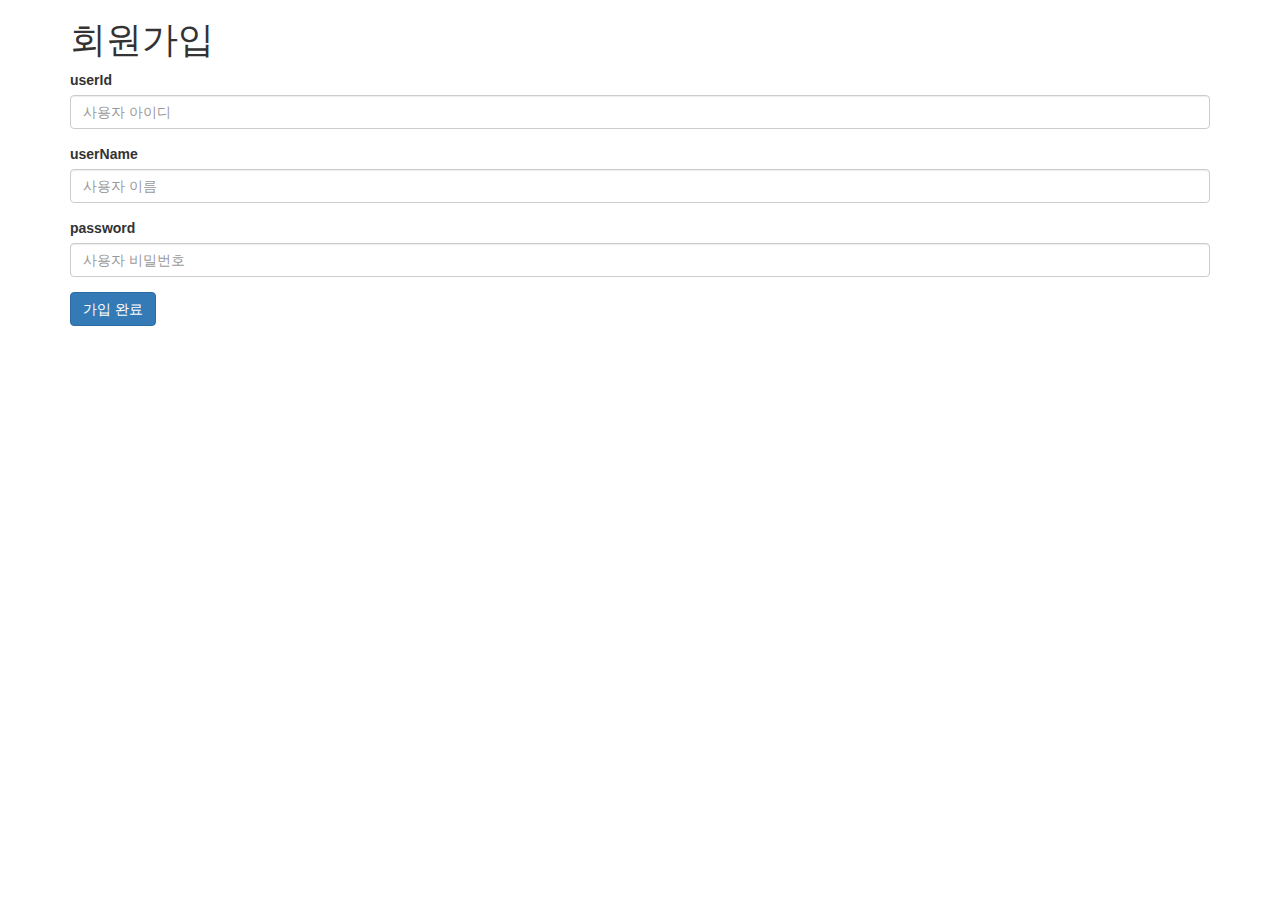
<file: src/main/resources/templates/signup.html>
<!--회원가입 페이지-->
<!--signup.html-->
<!DOCTYPE html>
<!-- Latest compiled and minified CSS -->
<link rel="stylesheet" href="https://maxcdn.bootstrapcdn.com/bootstrap/3.4.1/css/bootstrap.min.css">
<html xmlns:th="http://www.thymeleaf.org" lang="en">
<head>
    <meta charset="UTF-8">
</head>
<body>
<form method="post" action="/signup">
    <div class="container">
        <h1>회원가입</h1>
        <div class="form-group">
            <label for="inputEmail4">userId</label>
            <input type="text" class="form-control" id="inputEmail4" name="userId" placeholder="사용자 아이디">
        </div>
        <div class="form-group">
            <label for="inputAddress">userName</label>
            <input type="text" class="form-control" id="inputAddress" name="userName" placeholder="사용자 이름">
        </div>
        <div class="form-group">
            <label for="inputPassword4">password</label>
            <input type="password" class="form-control" id="inputPassword4" name="userPw" placeholder="사용자 비밀번호">
        </div>
        <button type="submit" class="btn btn-primary">가입 완료</button>
    </div>
</form>
</body>
</html>
</file>
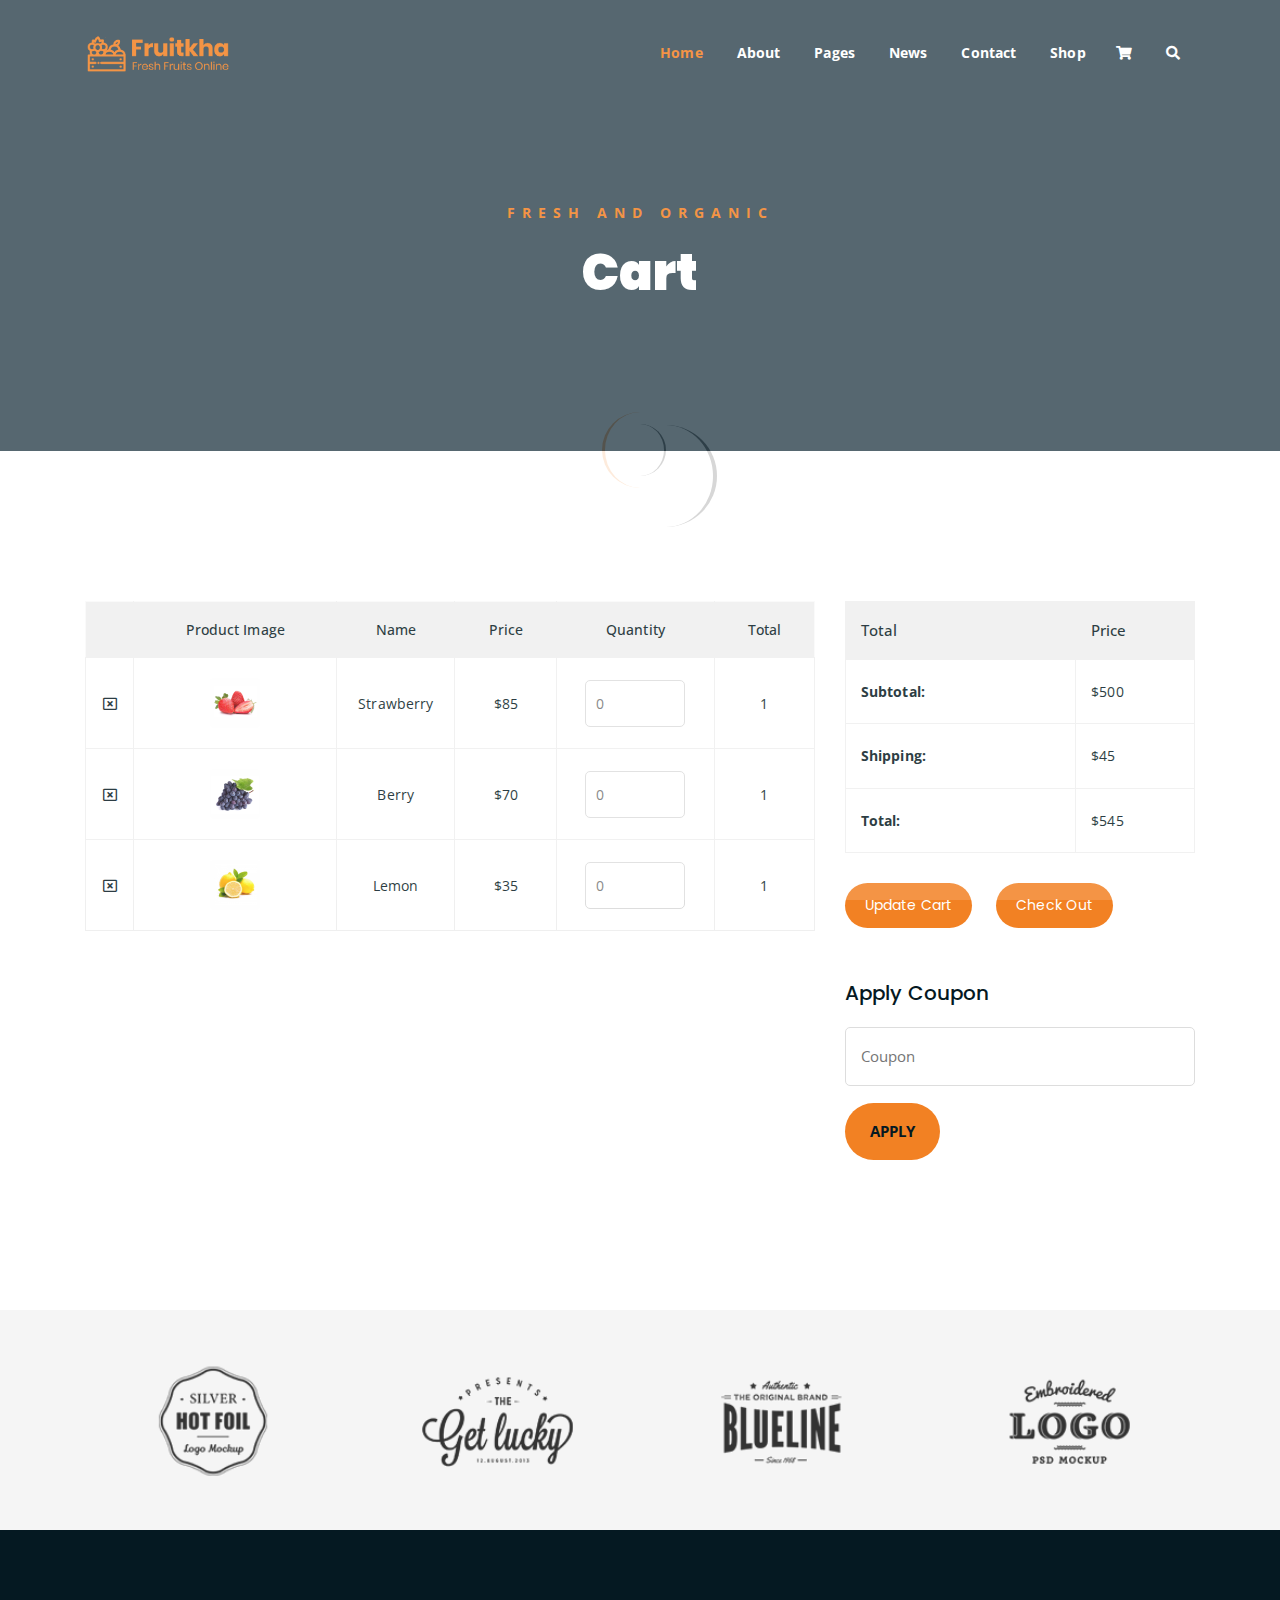
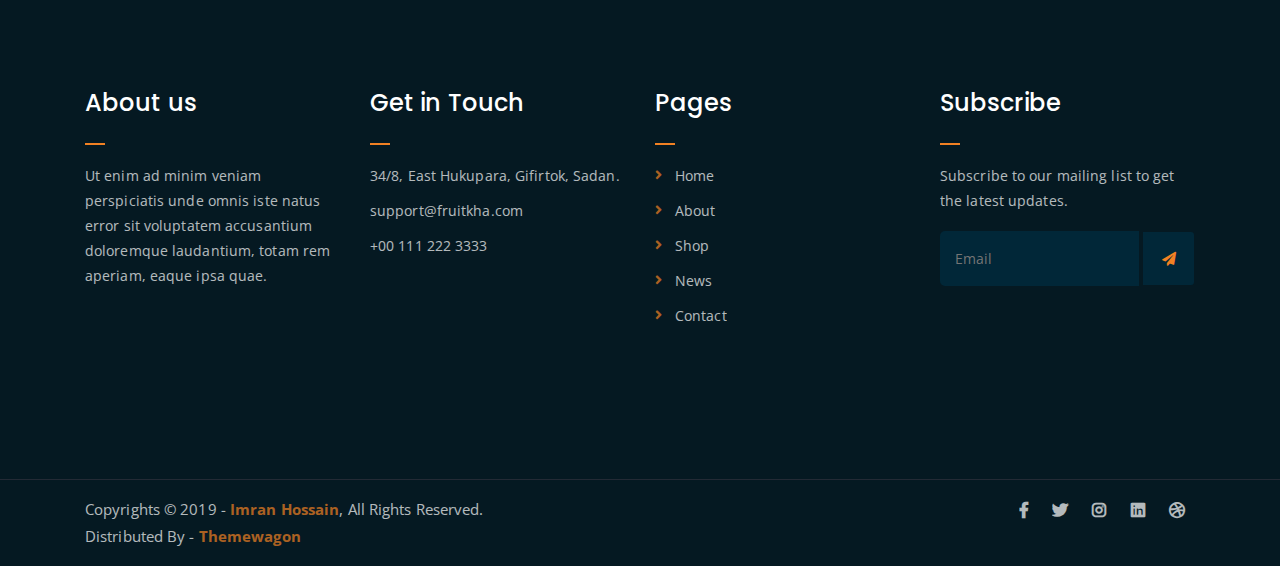
<file: src/main/resources/static/fruitkha-1.0.0/cart.html>
<!DOCTYPE html>
<html lang="en">
<head>
	<meta charset="UTF-8">
	<meta http-equiv="X-UA-Compatible" content="IE=edge">
	<meta name="viewport" content="width=device-width, initial-scale=1">
	<meta name="description" content="Responsive Bootstrap4 Shop Template, Created by Imran Hossain from https://imransdesign.com/">

	<!-- title -->
	<title>Cart</title>

	<!-- favicon -->
	<link rel="shortcut icon" type="image/png" href="assets/img/favicon.png">
	<!-- google font -->
	<link href="https://fonts.googleapis.com/css?family=Open+Sans:300,400,700" rel="stylesheet">
	<link href="https://fonts.googleapis.com/css?family=Poppins:400,700&display=swap" rel="stylesheet">
	<!-- fontawesome -->
	<link rel="stylesheet" href="assets/css/all.min.css">
	<!-- bootstrap -->
	<link rel="stylesheet" href="assets/bootstrap/css/bootstrap.min.css">
	<!-- owl carousel -->
	<link rel="stylesheet" href="assets/css/owl.carousel.css">
	<!-- magnific popup -->
	<link rel="stylesheet" href="assets/css/magnific-popup.css">
	<!-- animate css -->
	<link rel="stylesheet" href="assets/css/animate.css">
	<!-- mean menu css -->
	<link rel="stylesheet" href="assets/css/meanmenu.min.css">
	<!-- main style -->
	<link rel="stylesheet" href="assets/css/main.css">
	<!-- responsive -->
	<link rel="stylesheet" href="assets/css/responsive.css">

</head>
<body>
	
	<!--PreLoader-->
    <div class="loader">
        <div class="loader-inner">
            <div class="circle"></div>
        </div>
    </div>
    <!--PreLoader Ends-->
	
	<!-- header -->
	<div class="top-header-area" id="sticker">
		<div class="container">
			<div class="row">
				<div class="col-lg-12 col-sm-12 text-center">
					<div class="main-menu-wrap">
						<!-- logo -->
						<div class="site-logo">
							<a href="index.html">
								<img src="assets/img/logo.png" alt="">
							</a>
						</div>
						<!-- logo -->

						<!-- menu start -->
						<nav class="main-menu">
							<ul>
								<li class="current-list-item"><a href="#">Home</a>
									<ul class="sub-menu">
										<li><a href="index.html">Static Home</a></li>
										<li><a href="index_2.html">Slider Home</a></li>
									</ul>
								</li>
								<li><a href="about.html">About</a></li>
								<li><a href="#">Pages</a>
									<ul class="sub-menu">
										<li><a href="404.html">404 page</a></li>
										<li><a href="about.html">About</a></li>
										<li><a href="cart.html">Cart</a></li>
										<li><a href="checkout.html">Check Out</a></li>
										<li><a href="contact.html">Contact</a></li>
										<li><a href="news.html">News</a></li>
										<li><a href="shop.html">Shop</a></li>
									</ul>
								</li>
								<li><a href="news.html">News</a>
									<ul class="sub-menu">
										<li><a href="news.html">News</a></li>
										<li><a href="single-news.html">Single News</a></li>
									</ul>
								</li>
								<li><a href="contact.html">Contact</a></li>
								<li><a href="shop.html">Shop</a>
									<ul class="sub-menu">
										<li><a href="shop.html">Shop</a></li>
										<li><a href="checkout.html">Check Out</a></li>
										<li><a href="single-product.html">Single Product</a></li>
										<li><a href="cart.html">Cart</a></li>
									</ul>
								</li>
								<li>
									<div class="header-icons">
										<a class="shopping-cart" href="cart.html"><i class="fas fa-shopping-cart"></i></a>
										<a class="mobile-hide search-bar-icon" href="#"><i class="fas fa-search"></i></a>
									</div>
								</li>
							</ul>
						</nav>
						<a class="mobile-show search-bar-icon" href="#"><i class="fas fa-search"></i></a>
						<div class="mobile-menu"></div>
						<!-- menu end -->
					</div>
				</div>
			</div>
		</div>
	</div>
	<!-- end header -->

	<!-- search area -->
	<div class="search-area">
		<div class="container">
			<div class="row">
				<div class="col-lg-12">
					<span class="close-btn"><i class="fas fa-window-close"></i></span>
					<div class="search-bar">
						<div class="search-bar-tablecell">
							<h3>Search For:</h3>
							<input type="text" placeholder="Keywords">
							<button type="submit">Search <i class="fas fa-search"></i></button>
						</div>
					</div>
				</div>
			</div>
		</div>
	</div>
	<!-- end search arewa -->
	
	<!-- breadcrumb-section -->
	<div class="breadcrumb-section breadcrumb-bg">
		<div class="container">
			<div class="row">
				<div class="col-lg-8 offset-lg-2 text-center">
					<div class="breadcrumb-text">
						<p>Fresh and Organic</p>
						<h1>Cart</h1>
					</div>
				</div>
			</div>
		</div>
	</div>
	<!-- end breadcrumb section -->

	<!-- cart -->
	<div class="cart-section mt-150 mb-150">
		<div class="container">
			<div class="row">
				<div class="col-lg-8 col-md-12">
					<div class="cart-table-wrap">
						<table class="cart-table">
							<thead class="cart-table-head">
								<tr class="table-head-row">
									<th class="product-remove"></th>
									<th class="product-image">Product Image</th>
									<th class="product-name">Name</th>
									<th class="product-price">Price</th>
									<th class="product-quantity">Quantity</th>
									<th class="product-total">Total</th>
								</tr>
							</thead>
							<tbody>
								<tr class="table-body-row">
									<td class="product-remove"><a href="#"><i class="far fa-window-close"></i></a></td>
									<td class="product-image"><img src="assets/img/products/product-img-1.jpg" alt=""></td>
									<td class="product-name">Strawberry</td>
									<td class="product-price">$85</td>
									<td class="product-quantity"><input type="number" placeholder="0"></td>
									<td class="product-total">1</td>
								</tr>
								<tr class="table-body-row">
									<td class="product-remove"><a href="#"><i class="far fa-window-close"></i></a></td>
									<td class="product-image"><img src="assets/img/products/product-img-2.jpg" alt=""></td>
									<td class="product-name">Berry</td>
									<td class="product-price">$70</td>
									<td class="product-quantity"><input type="number" placeholder="0"></td>
									<td class="product-total">1</td>
								</tr>
								<tr class="table-body-row">
									<td class="product-remove"><a href="#"><i class="far fa-window-close"></i></a></td>
									<td class="product-image"><img src="assets/img/products/product-img-3.jpg" alt=""></td>
									<td class="product-name">Lemon</td>
									<td class="product-price">$35</td>
									<td class="product-quantity"><input type="number" placeholder="0"></td>
									<td class="product-total">1</td>
								</tr>
							</tbody>
						</table>
					</div>
				</div>

				<div class="col-lg-4">
					<div class="total-section">
						<table class="total-table">
							<thead class="total-table-head">
								<tr class="table-total-row">
									<th>Total</th>
									<th>Price</th>
								</tr>
							</thead>
							<tbody>
								<tr class="total-data">
									<td><strong>Subtotal: </strong></td>
									<td>$500</td>
								</tr>
								<tr class="total-data">
									<td><strong>Shipping: </strong></td>
									<td>$45</td>
								</tr>
								<tr class="total-data">
									<td><strong>Total: </strong></td>
									<td>$545</td>
								</tr>
							</tbody>
						</table>
						<div class="cart-buttons">
							<a href="cart.html" class="boxed-btn">Update Cart</a>
							<a href="checkout.html" class="boxed-btn black">Check Out</a>
						</div>
					</div>

					<div class="coupon-section">
						<h3>Apply Coupon</h3>
						<div class="coupon-form-wrap">
							<form action="index.html">
								<p><input type="text" placeholder="Coupon"></p>
								<p><input type="submit" value="Apply"></p>
							</form>
						</div>
					</div>
				</div>
			</div>
		</div>
	</div>
	<!-- end cart -->

	<!-- logo carousel -->
	<div class="logo-carousel-section">
		<div class="container">
			<div class="row">
				<div class="col-lg-12">
					<div class="logo-carousel-inner">
						<div class="single-logo-item">
							<img src="assets/img/company-logos/1.png" alt="">
						</div>
						<div class="single-logo-item">
							<img src="assets/img/company-logos/2.png" alt="">
						</div>
						<div class="single-logo-item">
							<img src="assets/img/company-logos/3.png" alt="">
						</div>
						<div class="single-logo-item">
							<img src="assets/img/company-logos/4.png" alt="">
						</div>
						<div class="single-logo-item">
							<img src="assets/img/company-logos/5.png" alt="">
						</div>
					</div>
				</div>
			</div>
		</div>
	</div>
	<!-- end logo carousel -->

	<!-- footer -->
	<div class="footer-area">
		<div class="container">
			<div class="row">
				<div class="col-lg-3 col-md-6">
					<div class="footer-box about-widget">
						<h2 class="widget-title">About us</h2>
						<p>Ut enim ad minim veniam perspiciatis unde omnis iste natus error sit voluptatem accusantium doloremque laudantium, totam rem aperiam, eaque ipsa quae.</p>
					</div>
				</div>
				<div class="col-lg-3 col-md-6">
					<div class="footer-box get-in-touch">
						<h2 class="widget-title">Get in Touch</h2>
						<ul>
							<li>34/8, East Hukupara, Gifirtok, Sadan.</li>
							<li>support@fruitkha.com</li>
							<li>+00 111 222 3333</li>
						</ul>
					</div>
				</div>
				<div class="col-lg-3 col-md-6">
					<div class="footer-box pages">
						<h2 class="widget-title">Pages</h2>
						<ul>
							<li><a href="index.html">Home</a></li>
							<li><a href="about.html">About</a></li>
							<li><a href="services.html">Shop</a></li>
							<li><a href="news.html">News</a></li>
							<li><a href="contact.html">Contact</a></li>
						</ul>
					</div>
				</div>
				<div class="col-lg-3 col-md-6">
					<div class="footer-box subscribe">
						<h2 class="widget-title">Subscribe</h2>
						<p>Subscribe to our mailing list to get the latest updates.</p>
						<form action="index.html">
							<input type="email" placeholder="Email">
							<button type="submit"><i class="fas fa-paper-plane"></i></button>
						</form>
					</div>
				</div>
			</div>
		</div>
	</div>
	<!-- end footer -->
	
	<!-- copyright -->
	<div class="copyright">
		<div class="container">
			<div class="row">
				<div class="col-lg-6 col-md-12">
					<p>Copyrights &copy; 2019 - <a href="https://imransdesign.com/">Imran Hossain</a>,  All Rights Reserved.<br>
						Distributed By - <a href="https://themewagon.com/">Themewagon</a>
					</p>
				</div>
				<div class="col-lg-6 text-right col-md-12">
					<div class="social-icons">
						<ul>
							<li><a href="#" target="_blank"><i class="fab fa-facebook-f"></i></a></li>
							<li><a href="#" target="_blank"><i class="fab fa-twitter"></i></a></li>
							<li><a href="#" target="_blank"><i class="fab fa-instagram"></i></a></li>
							<li><a href="#" target="_blank"><i class="fab fa-linkedin"></i></a></li>
							<li><a href="#" target="_blank"><i class="fab fa-dribbble"></i></a></li>
						</ul>
					</div>
				</div>
			</div>
		</div>
	</div>
	<!-- end copyright -->
	
	<!-- jquery -->
	<script src="assets/js/jquery-1.11.3.min.js"></script>
	<!-- bootstrap -->
	<script src="assets/bootstrap/js/bootstrap.min.js"></script>
	<!-- count down -->
	<script src="assets/js/jquery.countdown.js"></script>
	<!-- isotope -->
	<script src="assets/js/jquery.isotope-3.0.6.min.js"></script>
	<!-- waypoints -->
	<script src="assets/js/waypoints.js"></script>
	<!-- owl carousel -->
	<script src="assets/js/owl.carousel.min.js"></script>
	<!-- magnific popup -->
	<script src="assets/js/jquery.magnific-popup.min.js"></script>
	<!-- mean menu -->
	<script src="assets/js/jquery.meanmenu.min.js"></script>
	<!-- sticker js -->
	<script src="assets/js/sticker.js"></script>
	<!-- main js -->
	<script src="assets/js/main.js"></script>

</body>
</html>
</file>
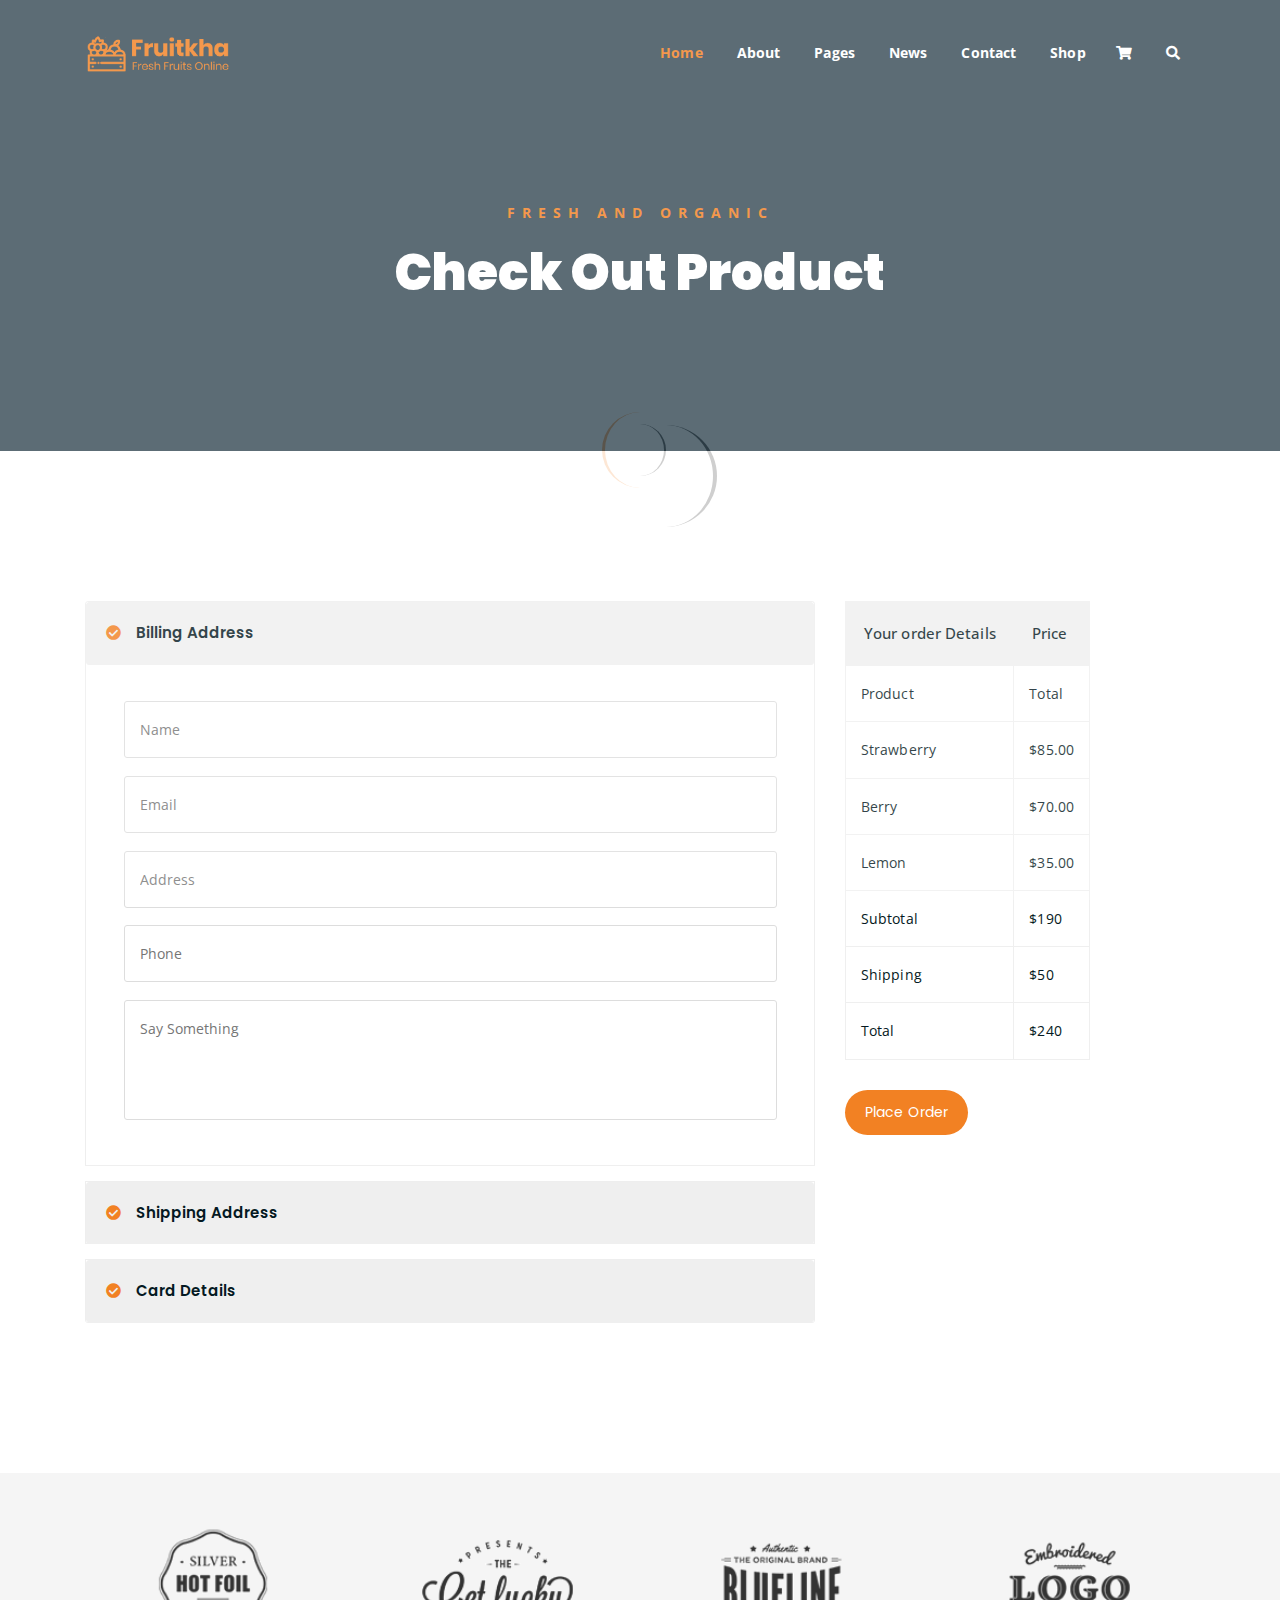
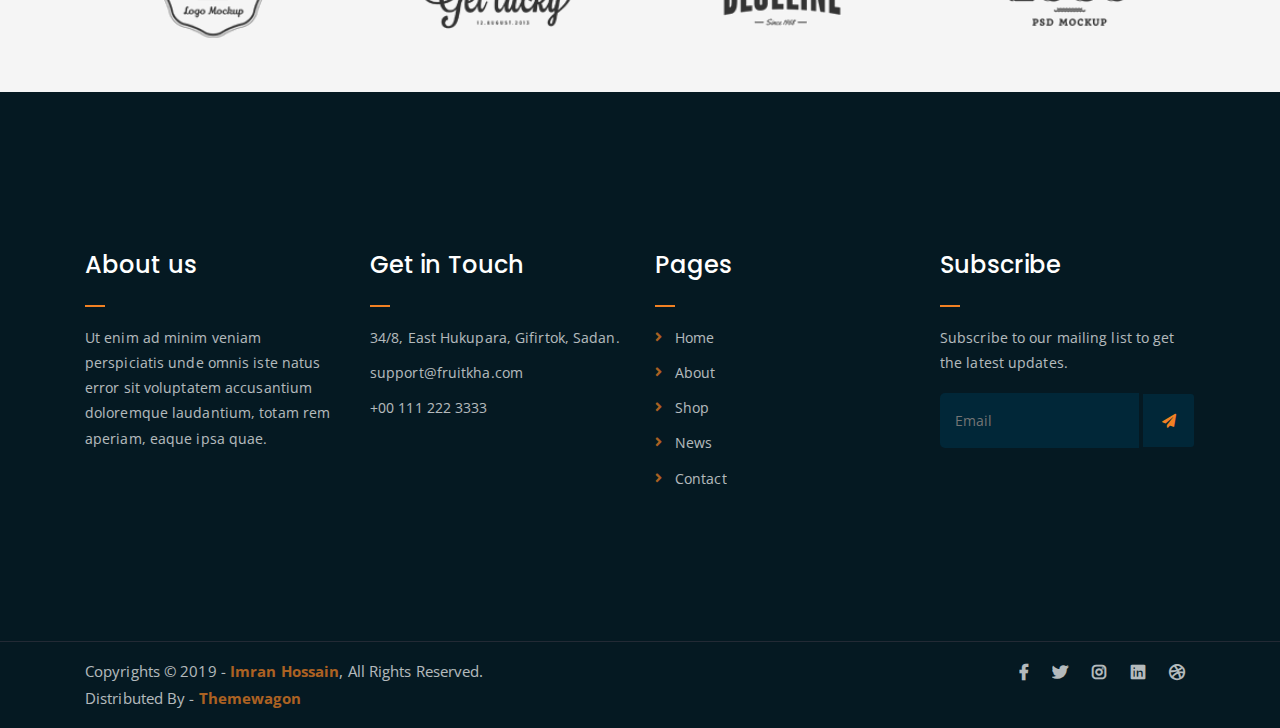
<file: src/main/resources/static/fruitkha-1.0.0/checkout.html>
<!DOCTYPE html>
<html lang="en">
<head>
	<meta charset="UTF-8">
	<meta http-equiv="X-UA-Compatible" content="IE=edge">
	<meta name="viewport" content="width=device-width, initial-scale=1">
	<meta name="description" content="Responsive Bootstrap4 Shop Template, Created by Imran Hossain from https://imransdesign.com/">

	<!-- title -->
	<title>Check Out</title>

	<!-- favicon -->
	<link rel="shortcut icon" type="image/png" href="assets/img/favicon.png">
	<!-- google font -->
	<link href="https://fonts.googleapis.com/css?family=Open+Sans:300,400,700" rel="stylesheet">
	<link href="https://fonts.googleapis.com/css?family=Poppins:400,700&display=swap" rel="stylesheet">
	<!-- fontawesome -->
	<link rel="stylesheet" href="assets/css/all.min.css">
	<!-- bootstrap -->
	<link rel="stylesheet" href="assets/bootstrap/css/bootstrap.min.css">
	<!-- owl carousel -->
	<link rel="stylesheet" href="assets/css/owl.carousel.css">
	<!-- magnific popup -->
	<link rel="stylesheet" href="assets/css/magnific-popup.css">
	<!-- animate css -->
	<link rel="stylesheet" href="assets/css/animate.css">
	<!-- mean menu css -->
	<link rel="stylesheet" href="assets/css/meanmenu.min.css">
	<!-- main style -->
	<link rel="stylesheet" href="assets/css/main.css">
	<!-- responsive -->
	<link rel="stylesheet" href="assets/css/responsive.css">

</head>
<body>
	
	<!--PreLoader-->
    <div class="loader">
        <div class="loader-inner">
            <div class="circle"></div>
        </div>
    </div>
    <!--PreLoader Ends-->
	
	<!-- header -->
	<div class="top-header-area" id="sticker">
		<div class="container">
			<div class="row">
				<div class="col-lg-12 col-sm-12 text-center">
					<div class="main-menu-wrap">
						<!-- logo -->
						<div class="site-logo">
							<a href="index.html">
								<img src="assets/img/logo.png" alt="">
							</a>
						</div>
						<!-- logo -->

						<!-- menu start -->
						<nav class="main-menu">
							<ul>
								<li class="current-list-item"><a href="#">Home</a>
									<ul class="sub-menu">
										<li><a href="index.html">Static Home</a></li>
										<li><a href="index_2.html">Slider Home</a></li>
									</ul>
								</li>
								<li><a href="about.html">About</a></li>
								<li><a href="#">Pages</a>
									<ul class="sub-menu">
										<li><a href="404.html">404 page</a></li>
										<li><a href="about.html">About</a></li>
										<li><a href="cart.html">Cart</a></li>
										<li><a href="checkout.html">Check Out</a></li>
										<li><a href="contact.html">Contact</a></li>
										<li><a href="news.html">News</a></li>
										<li><a href="shop.html">Shop</a></li>
									</ul>
								</li>
								<li><a href="news.html">News</a>
									<ul class="sub-menu">
										<li><a href="news.html">News</a></li>
										<li><a href="single-news.html">Single News</a></li>
									</ul>
								</li>
								<li><a href="contact.html">Contact</a></li>
								<li><a href="shop.html">Shop</a>
									<ul class="sub-menu">
										<li><a href="shop.html">Shop</a></li>
										<li><a href="checkout.html">Check Out</a></li>
										<li><a href="single-product.html">Single Product</a></li>
										<li><a href="cart.html">Cart</a></li>
									</ul>
								</li>
								<li>
									<div class="header-icons">
										<a class="shopping-cart" href="cart.html"><i class="fas fa-shopping-cart"></i></a>
										<a class="mobile-hide search-bar-icon" href="#"><i class="fas fa-search"></i></a>
									</div>
								</li>
							</ul>
						</nav>
						<a class="mobile-show search-bar-icon" href="#"><i class="fas fa-search"></i></a>
						<div class="mobile-menu"></div>
						<!-- menu end -->
					</div>
				</div>
			</div>
		</div>
	</div>
	<!-- end header -->

	<!-- search area -->
	<div class="search-area">
		<div class="container">
			<div class="row">
				<div class="col-lg-12">
					<span class="close-btn"><i class="fas fa-window-close"></i></span>
					<div class="search-bar">
						<div class="search-bar-tablecell">
							<h3>Search For:</h3>
							<input type="text" placeholder="Keywords">
							<button type="submit">Search <i class="fas fa-search"></i></button>
						</div>
					</div>
				</div>
			</div>
		</div>
	</div>
	<!-- end search arewa -->
	
	<!-- breadcrumb-section -->
	<div class="breadcrumb-section breadcrumb-bg">
		<div class="container">
			<div class="row">
				<div class="col-lg-8 offset-lg-2 text-center">
					<div class="breadcrumb-text">
						<p>Fresh and Organic</p>
						<h1>Check Out Product</h1>
					</div>
				</div>
			</div>
		</div>
	</div>
	<!-- end breadcrumb section -->

	<!-- check out section -->
	<div class="checkout-section mt-150 mb-150">
		<div class="container">
			<div class="row">
				<div class="col-lg-8">
					<div class="checkout-accordion-wrap">
						<div class="accordion" id="accordionExample">
						  <div class="card single-accordion">
						    <div class="card-header" id="headingOne">
						      <h5 class="mb-0">
						        <button class="btn btn-link" type="button" data-toggle="collapse" data-target="#collapseOne" aria-expanded="true" aria-controls="collapseOne">
						          Billing Address
						        </button>
						      </h5>
						    </div>

						    <div id="collapseOne" class="collapse show" aria-labelledby="headingOne" data-parent="#accordionExample">
						      <div class="card-body">
						        <div class="billing-address-form">
						        	<form action="index.html">
						        		<p><input type="text" placeholder="Name"></p>
						        		<p><input type="email" placeholder="Email"></p>
						        		<p><input type="text" placeholder="Address"></p>
						        		<p><input type="tel" placeholder="Phone"></p>
						        		<p><textarea name="bill" id="bill" cols="30" rows="10" placeholder="Say Something"></textarea></p>
						        	</form>
						        </div>
						      </div>
						    </div>
						  </div>
						  <div class="card single-accordion">
						    <div class="card-header" id="headingTwo">
						      <h5 class="mb-0">
						        <button class="btn btn-link collapsed" type="button" data-toggle="collapse" data-target="#collapseTwo" aria-expanded="false" aria-controls="collapseTwo">
						          Shipping Address
						        </button>
						      </h5>
						    </div>
						    <div id="collapseTwo" class="collapse" aria-labelledby="headingTwo" data-parent="#accordionExample">
						      <div class="card-body">
						        <div class="shipping-address-form">
						        	<p>Your shipping address form is here.</p>
						        </div>
						      </div>
						    </div>
						  </div>
						  <div class="card single-accordion">
						    <div class="card-header" id="headingThree">
						      <h5 class="mb-0">
						        <button class="btn btn-link collapsed" type="button" data-toggle="collapse" data-target="#collapseThree" aria-expanded="false" aria-controls="collapseThree">
						          Card Details
						        </button>
						      </h5>
						    </div>
						    <div id="collapseThree" class="collapse" aria-labelledby="headingThree" data-parent="#accordionExample">
						      <div class="card-body">
						        <div class="card-details">
						        	<p>Your card details goes here.</p>
						        </div>
						      </div>
						    </div>
						  </div>
						</div>

					</div>
				</div>

				<div class="col-lg-4">
					<div class="order-details-wrap">
						<table class="order-details">
							<thead>
								<tr>
									<th>Your order Details</th>
									<th>Price</th>
								</tr>
							</thead>
							<tbody class="order-details-body">
								<tr>
									<td>Product</td>
									<td>Total</td>
								</tr>
								<tr>
									<td>Strawberry</td>
									<td>$85.00</td>
								</tr>
								<tr>
									<td>Berry</td>
									<td>$70.00</td>
								</tr>
								<tr>
									<td>Lemon</td>
									<td>$35.00</td>
								</tr>
							</tbody>
							<tbody class="checkout-details">
								<tr>
									<td>Subtotal</td>
									<td>$190</td>
								</tr>
								<tr>
									<td>Shipping</td>
									<td>$50</td>
								</tr>
								<tr>
									<td>Total</td>
									<td>$240</td>
								</tr>
							</tbody>
						</table>
						<a href="#" class="boxed-btn">Place Order</a>
					</div>
				</div>
			</div>
		</div>
	</div>
	<!-- end check out section -->

	<!-- logo carousel -->
	<div class="logo-carousel-section">
		<div class="container">
			<div class="row">
				<div class="col-lg-12">
					<div class="logo-carousel-inner">
						<div class="single-logo-item">
							<img src="assets/img/company-logos/1.png" alt="">
						</div>
						<div class="single-logo-item">
							<img src="assets/img/company-logos/2.png" alt="">
						</div>
						<div class="single-logo-item">
							<img src="assets/img/company-logos/3.png" alt="">
						</div>
						<div class="single-logo-item">
							<img src="assets/img/company-logos/4.png" alt="">
						</div>
						<div class="single-logo-item">
							<img src="assets/img/company-logos/5.png" alt="">
						</div>
					</div>
				</div>
			</div>
		</div>
	</div>
	<!-- end logo carousel -->

	<!-- footer -->
	<div class="footer-area">
		<div class="container">
			<div class="row">
				<div class="col-lg-3 col-md-6">
					<div class="footer-box about-widget">
						<h2 class="widget-title">About us</h2>
						<p>Ut enim ad minim veniam perspiciatis unde omnis iste natus error sit voluptatem accusantium doloremque laudantium, totam rem aperiam, eaque ipsa quae.</p>
					</div>
				</div>
				<div class="col-lg-3 col-md-6">
					<div class="footer-box get-in-touch">
						<h2 class="widget-title">Get in Touch</h2>
						<ul>
							<li>34/8, East Hukupara, Gifirtok, Sadan.</li>
							<li>support@fruitkha.com</li>
							<li>+00 111 222 3333</li>
						</ul>
					</div>
				</div>
				<div class="col-lg-3 col-md-6">
					<div class="footer-box pages">
						<h2 class="widget-title">Pages</h2>
						<ul>
							<li><a href="index.html">Home</a></li>
							<li><a href="about.html">About</a></li>
							<li><a href="services.html">Shop</a></li>
							<li><a href="news.html">News</a></li>
							<li><a href="contact.html">Contact</a></li>
						</ul>
					</div>
				</div>
				<div class="col-lg-3 col-md-6">
					<div class="footer-box subscribe">
						<h2 class="widget-title">Subscribe</h2>
						<p>Subscribe to our mailing list to get the latest updates.</p>
						<form action="index.html">
							<input type="email" placeholder="Email">
							<button type="submit"><i class="fas fa-paper-plane"></i></button>
						</form>
					</div>
				</div>
			</div>
		</div>
	</div>
	<!-- end footer -->
	
	<!-- copyright -->
	<div class="copyright">
		<div class="container">
			<div class="row">
				<div class="col-lg-6 col-md-12">
					<p>Copyrights &copy; 2019 - <a href="https://imransdesign.com/">Imran Hossain</a>,  All Rights Reserved.<br>
						Distributed By - <a href="https://themewagon.com/">Themewagon</a>
					</p>
				</div>
				<div class="col-lg-6 text-right col-md-12">
					<div class="social-icons">
						<ul>
							<li><a href="#" target="_blank"><i class="fab fa-facebook-f"></i></a></li>
							<li><a href="#" target="_blank"><i class="fab fa-twitter"></i></a></li>
							<li><a href="#" target="_blank"><i class="fab fa-instagram"></i></a></li>
							<li><a href="#" target="_blank"><i class="fab fa-linkedin"></i></a></li>
							<li><a href="#" target="_blank"><i class="fab fa-dribbble"></i></a></li>
						</ul>
					</div>
				</div>
			</div>
		</div>
	</div>
	<!-- end copyright -->
	
	<!-- jquery -->
	<script src="assets/js/jquery-1.11.3.min.js"></script>
	<!-- bootstrap -->
	<script src="assets/bootstrap/js/bootstrap.min.js"></script>
	<!-- count down -->
	<script src="assets/js/jquery.countdown.js"></script>
	<!-- isotope -->
	<script src="assets/js/jquery.isotope-3.0.6.min.js"></script>
	<!-- waypoints -->
	<script src="assets/js/waypoints.js"></script>
	<!-- owl carousel -->
	<script src="assets/js/owl.carousel.min.js"></script>
	<!-- magnific popup -->
	<script src="assets/js/jquery.magnific-popup.min.js"></script>
	<!-- mean menu -->
	<script src="assets/js/jquery.meanmenu.min.js"></script>
	<!-- sticker js -->
	<script src="assets/js/sticker.js"></script>
	<!-- main js -->
	<script src="assets/js/main.js"></script>

</body>
</html>
</file>
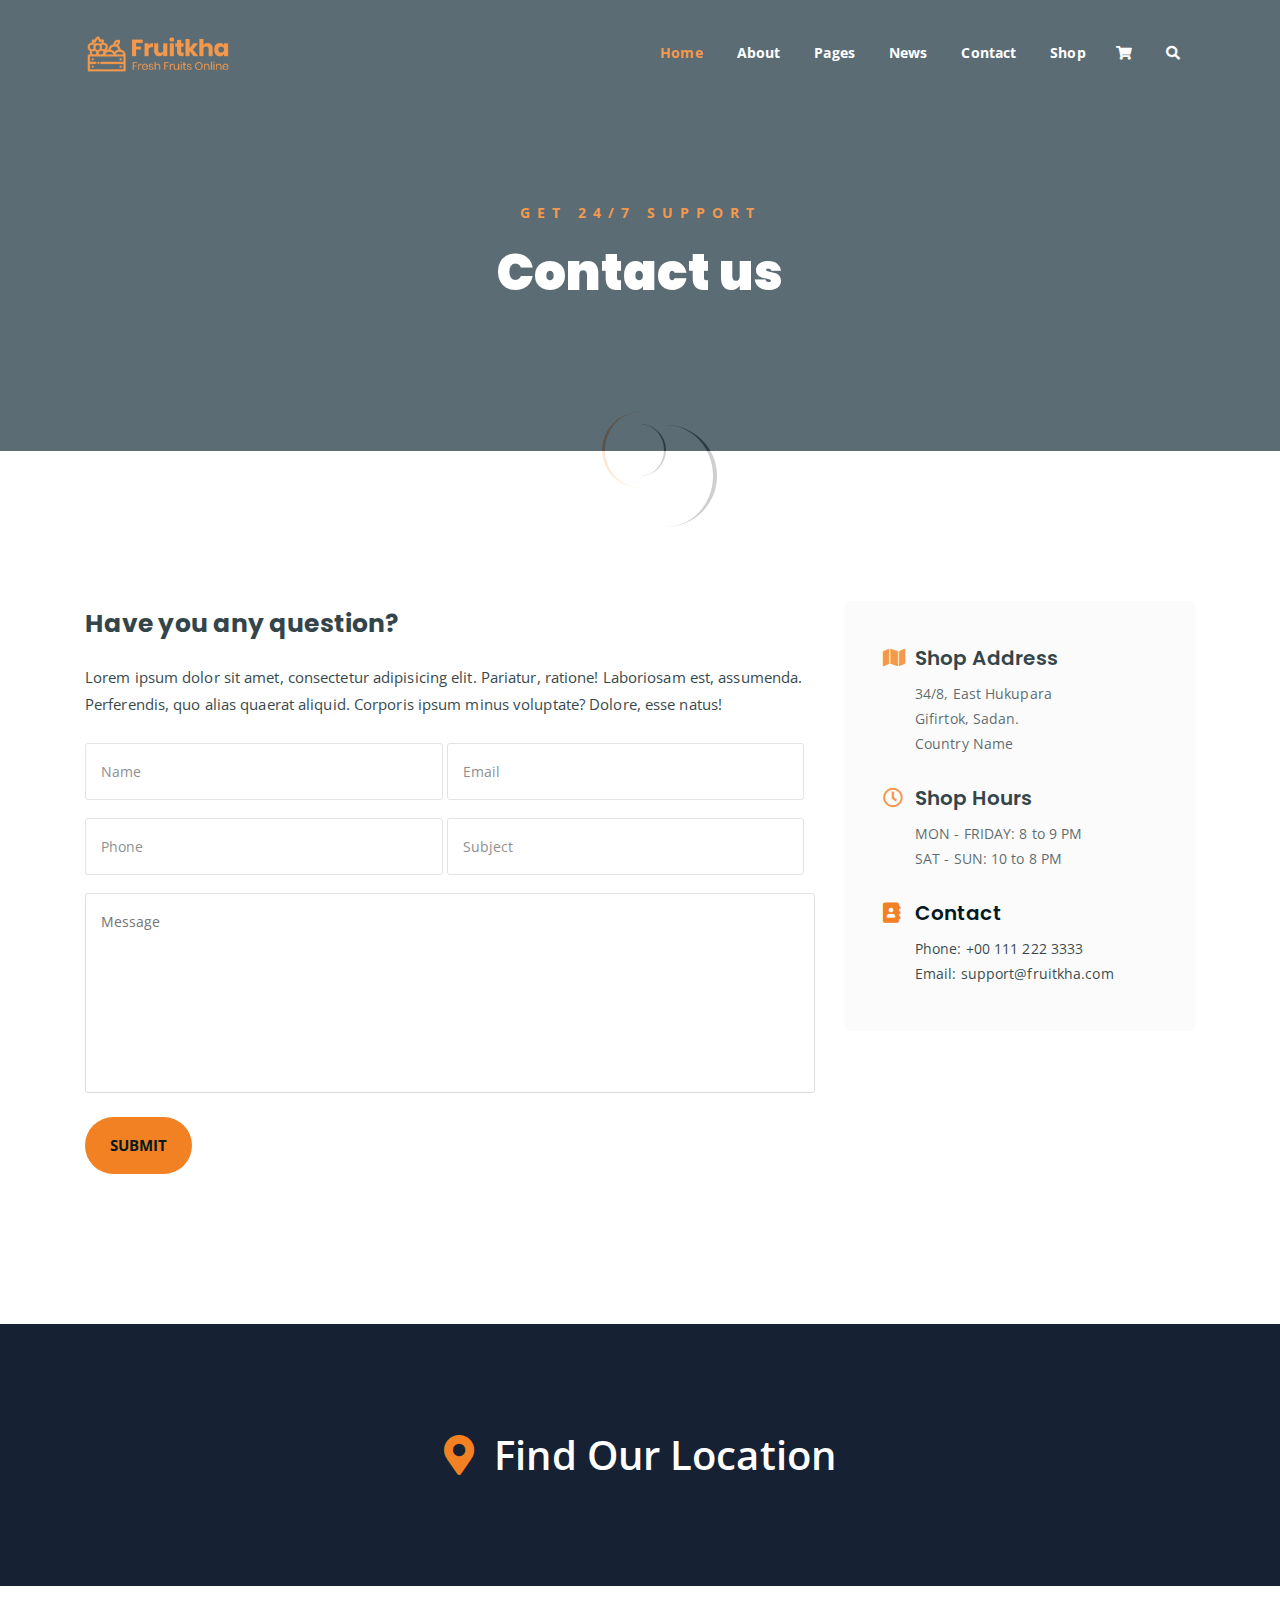
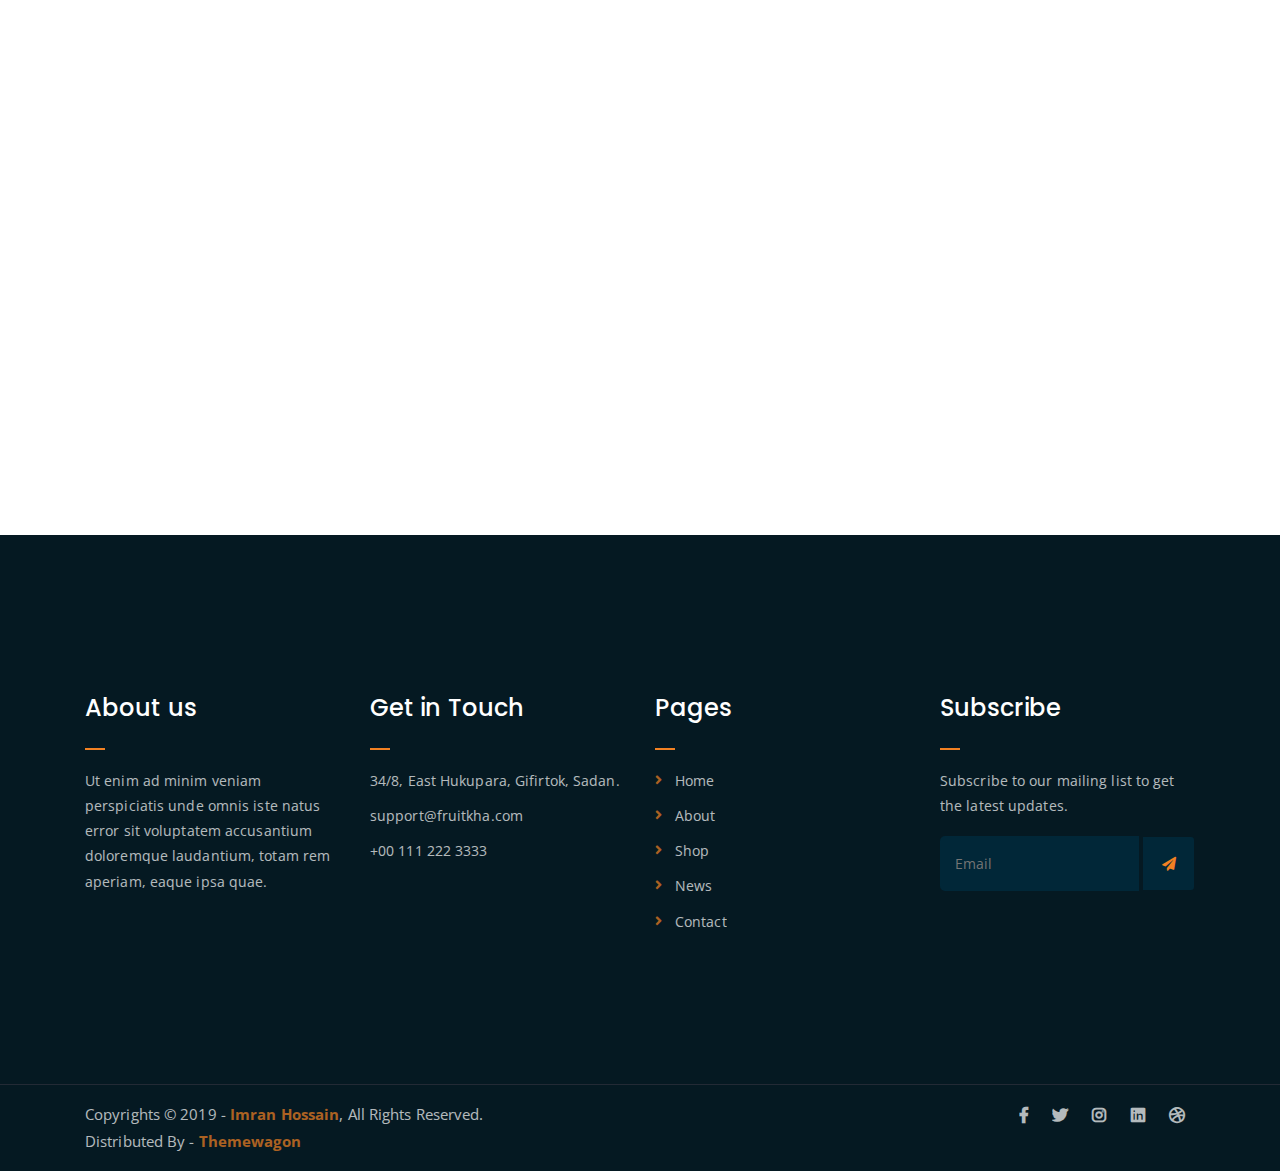
<file: src/main/resources/static/fruitkha-1.0.0/contact.html>
<!DOCTYPE html>
<html lang="en">
<head>
	<meta charset="UTF-8">
	<meta http-equiv="X-UA-Compatible" content="IE=edge">
	<meta name="viewport" content="width=device-width, initial-scale=1">
	<meta name="description" content="Responsive Bootstrap4 Shop Template, Created by Imran Hossain from https://imransdesign.com/">

	<!-- title -->
	<title>Contact</title>

	<!-- favicon -->
	<link rel="shortcut icon" type="image/png" href="assets/img/favicon.png">
	<!-- google font -->
	<link href="https://fonts.googleapis.com/css?family=Open+Sans:300,400,700" rel="stylesheet">
	<link href="https://fonts.googleapis.com/css?family=Poppins:400,700&display=swap" rel="stylesheet">
	<!-- fontawesome -->
	<link rel="stylesheet" href="assets/css/all.min.css">
	<!-- bootstrap -->
	<link rel="stylesheet" href="assets/bootstrap/css/bootstrap.min.css">
	<!-- owl carousel -->
	<link rel="stylesheet" href="assets/css/owl.carousel.css">
	<!-- magnific popup -->
	<link rel="stylesheet" href="assets/css/magnific-popup.css">
	<!-- animate css -->
	<link rel="stylesheet" href="assets/css/animate.css">
	<!-- mean menu css -->
	<link rel="stylesheet" href="assets/css/meanmenu.min.css">
	<!-- main style -->
	<link rel="stylesheet" href="assets/css/main.css">
	<!-- responsive -->
	<link rel="stylesheet" href="assets/css/responsive.css">

</head>
<body>
	
	<!--PreLoader-->
    <div class="loader">
        <div class="loader-inner">
            <div class="circle"></div>
        </div>
    </div>
    <!--PreLoader Ends-->
	
	<!-- header -->
	<div class="top-header-area" id="sticker">
		<div class="container">
			<div class="row">
				<div class="col-lg-12 col-sm-12 text-center">
					<div class="main-menu-wrap">
						<!-- logo -->
						<div class="site-logo">
							<a href="index.html">
								<img src="assets/img/logo.png" alt="">
							</a>
						</div>
						<!-- logo -->

						<!-- menu start -->
						<nav class="main-menu">
							<ul>
								<li class="current-list-item"><a href="#">Home</a>
									<ul class="sub-menu">
										<li><a href="index.html">Static Home</a></li>
										<li><a href="index_2.html">Slider Home</a></li>
									</ul>
								</li>
								<li><a href="about.html">About</a></li>
								<li><a href="#">Pages</a>
									<ul class="sub-menu">
										<li><a href="404.html">404 page</a></li>
										<li><a href="about.html">About</a></li>
										<li><a href="cart.html">Cart</a></li>
										<li><a href="checkout.html">Check Out</a></li>
										<li><a href="contact.html">Contact</a></li>
										<li><a href="news.html">News</a></li>
										<li><a href="shop.html">Shop</a></li>
									</ul>
								</li>
								<li><a href="news.html">News</a>
									<ul class="sub-menu">
										<li><a href="news.html">News</a></li>
										<li><a href="single-news.html">Single News</a></li>
									</ul>
								</li>
								<li><a href="contact.html">Contact</a></li>
								<li><a href="shop.html">Shop</a>
									<ul class="sub-menu">
										<li><a href="shop.html">Shop</a></li>
										<li><a href="checkout.html">Check Out</a></li>
										<li><a href="single-product.html">Single Product</a></li>
										<li><a href="cart.html">Cart</a></li>
									</ul>
								</li>
								<li>
									<div class="header-icons">
										<a class="shopping-cart" href="cart.html"><i class="fas fa-shopping-cart"></i></a>
										<a class="mobile-hide search-bar-icon" href="#"><i class="fas fa-search"></i></a>
									</div>
								</li>
							</ul>
						</nav>
						<a class="mobile-show search-bar-icon" href="#"><i class="fas fa-search"></i></a>
						<div class="mobile-menu"></div>
						<!-- menu end -->
					</div>
				</div>
			</div>
		</div>
	</div>
	<!-- end header -->

	<!-- search area -->
	<div class="search-area">
		<div class="container">
			<div class="row">
				<div class="col-lg-12">
					<span class="close-btn"><i class="fas fa-window-close"></i></span>
					<div class="search-bar">
						<div class="search-bar-tablecell">
							<h3>Search For:</h3>
							<input type="text" placeholder="Keywords">
							<button type="submit">Search <i class="fas fa-search"></i></button>
						</div>
					</div>
				</div>
			</div>
		</div>
	</div>
	<!-- end search arewa -->
	
	<!-- breadcrumb-section -->
	<div class="breadcrumb-section breadcrumb-bg">
		<div class="container">
			<div class="row">
				<div class="col-lg-8 offset-lg-2 text-center">
					<div class="breadcrumb-text">
						<p>Get 24/7 Support</p>
						<h1>Contact us</h1>
					</div>
				</div>
			</div>
		</div>
	</div>
	<!-- end breadcrumb section -->

	<!-- contact form -->
	<div class="contact-from-section mt-150 mb-150">
		<div class="container">
			<div class="row">
				<div class="col-lg-8 mb-5 mb-lg-0">
					<div class="form-title">
						<h2>Have you any question?</h2>
						<p>Lorem ipsum dolor sit amet, consectetur adipisicing elit. Pariatur, ratione! Laboriosam est, assumenda. Perferendis, quo alias quaerat aliquid. Corporis ipsum minus voluptate? Dolore, esse natus!</p>
					</div>
				 	<div id="form_status"></div>
					<div class="contact-form">
						<form type="POST" id="fruitkha-contact" onSubmit="return valid_datas( this );">
							<p>
								<input type="text" placeholder="Name" name="name" id="name">
								<input type="email" placeholder="Email" name="email" id="email">
							</p>
							<p>
								<input type="tel" placeholder="Phone" name="phone" id="phone">
								<input type="text" placeholder="Subject" name="subject" id="subject">
							</p>
							<p><textarea name="message" id="message" cols="30" rows="10" placeholder="Message"></textarea></p>
							<input type="hidden" name="token" value="FsWga4&@f6aw" />
							<p><input type="submit" value="Submit"></p>
						</form>
					</div>
				</div>
				<div class="col-lg-4">
					<div class="contact-form-wrap">
						<div class="contact-form-box">
							<h4><i class="fas fa-map"></i> Shop Address</h4>
							<p>34/8, East Hukupara <br> Gifirtok, Sadan. <br> Country Name</p>
						</div>
						<div class="contact-form-box">
							<h4><i class="far fa-clock"></i> Shop Hours</h4>
							<p>MON - FRIDAY: 8 to 9 PM <br> SAT - SUN: 10 to 8 PM </p>
						</div>
						<div class="contact-form-box">
							<h4><i class="fas fa-address-book"></i> Contact</h4>
							<p>Phone: +00 111 222 3333 <br> Email: support@fruitkha.com</p>
						</div>
					</div>
				</div>
			</div>
		</div>
	</div>
	<!-- end contact form -->

	<!-- find our location -->
	<div class="find-location blue-bg">
		<div class="container">
			<div class="row">
				<div class="col-lg-12 text-center">
					<p> <i class="fas fa-map-marker-alt"></i> Find Our Location</p>
				</div>
			</div>
		</div>
	</div>
	<!-- end find our location -->

	<!-- google map section -->
	<div class="embed-responsive embed-responsive-21by9">
		<iframe src="https://www.google.com/maps/embed?pb=!1m18!1m12!1m3!1d26432.42324808999!2d-118.34398767954286!3d34.09378509738966!2m3!1f0!2f0!3f0!3m2!1i1024!2i768!4f13.1!3m3!1m2!1s0x80c2bf07045279bf%3A0xf67a9a6797bdfae4!2sHollywood%2C%20Los%20Angeles%2C%20CA%2C%20USA!5e0!3m2!1sen!2sbd!4v1576846473265!5m2!1sen!2sbd" width="600" height="450" frameborder="0" style="border:0;" allowfullscreen="" class="embed-responsive-item"></iframe>
	</div>
	<!-- end google map section -->


	<!-- footer -->
	<div class="footer-area">
		<div class="container">
			<div class="row">
				<div class="col-lg-3 col-md-6">
					<div class="footer-box about-widget">
						<h2 class="widget-title">About us</h2>
						<p>Ut enim ad minim veniam perspiciatis unde omnis iste natus error sit voluptatem accusantium doloremque laudantium, totam rem aperiam, eaque ipsa quae.</p>
					</div>
				</div>
				<div class="col-lg-3 col-md-6">
					<div class="footer-box get-in-touch">
						<h2 class="widget-title">Get in Touch</h2>
						<ul>
							<li>34/8, East Hukupara, Gifirtok, Sadan.</li>
							<li>support@fruitkha.com</li>
							<li>+00 111 222 3333</li>
						</ul>
					</div>
				</div>
				<div class="col-lg-3 col-md-6">
					<div class="footer-box pages">
						<h2 class="widget-title">Pages</h2>
						<ul>
							<li><a href="index.html">Home</a></li>
							<li><a href="about.html">About</a></li>
							<li><a href="services.html">Shop</a></li>
							<li><a href="news.html">News</a></li>
							<li><a href="contact.html">Contact</a></li>
						</ul>
					</div>
				</div>
				<div class="col-lg-3 col-md-6">
					<div class="footer-box subscribe">
						<h2 class="widget-title">Subscribe</h2>
						<p>Subscribe to our mailing list to get the latest updates.</p>
						<form action="index.html">
							<input type="email" placeholder="Email">
							<button type="submit"><i class="fas fa-paper-plane"></i></button>
						</form>
					</div>
				</div>
			</div>
		</div>
	</div>
	<!-- end footer -->
	
	<!-- copyright -->
	<div class="copyright">
		<div class="container">
			<div class="row">
				<div class="col-lg-6 col-md-12">
					<p>Copyrights &copy; 2019 - <a href="https://imransdesign.com/">Imran Hossain</a>,  All Rights Reserved.<br>
						Distributed By - <a href="https://themewagon.com/">Themewagon</a>
					</p>
				</div>
				<div class="col-lg-6 text-right col-md-12">
					<div class="social-icons">
						<ul>
							<li><a href="#" target="_blank"><i class="fab fa-facebook-f"></i></a></li>
							<li><a href="#" target="_blank"><i class="fab fa-twitter"></i></a></li>
							<li><a href="#" target="_blank"><i class="fab fa-instagram"></i></a></li>
							<li><a href="#" target="_blank"><i class="fab fa-linkedin"></i></a></li>
							<li><a href="#" target="_blank"><i class="fab fa-dribbble"></i></a></li>
						</ul>
					</div>
				</div>
			</div>
		</div>
	</div>
	<!-- end copyright -->
	
	<!-- jquery -->
	<script src="assets/js/jquery-1.11.3.min.js"></script>
	<!-- bootstrap -->
	<script src="assets/bootstrap/js/bootstrap.min.js"></script>
	<!-- count down -->
	<script src="assets/js/jquery.countdown.js"></script>
	<!-- isotope -->
	<script src="assets/js/jquery.isotope-3.0.6.min.js"></script>
	<!-- waypoints -->
	<script src="assets/js/waypoints.js"></script>
	<!-- owl carousel -->
	<script src="assets/js/owl.carousel.min.js"></script>
	<!-- magnific popup -->
	<script src="assets/js/jquery.magnific-popup.min.js"></script>
	<!-- mean menu -->
	<script src="assets/js/jquery.meanmenu.min.js"></script>
	<!-- sticker js -->
	<script src="assets/js/sticker.js"></script>
	<!-- form validation js -->
	<script src="assets/js/form-validate.js"></script>
	<!-- main js -->
	<script src="assets/js/main.js"></script>
	
</body>
</html>
</file>
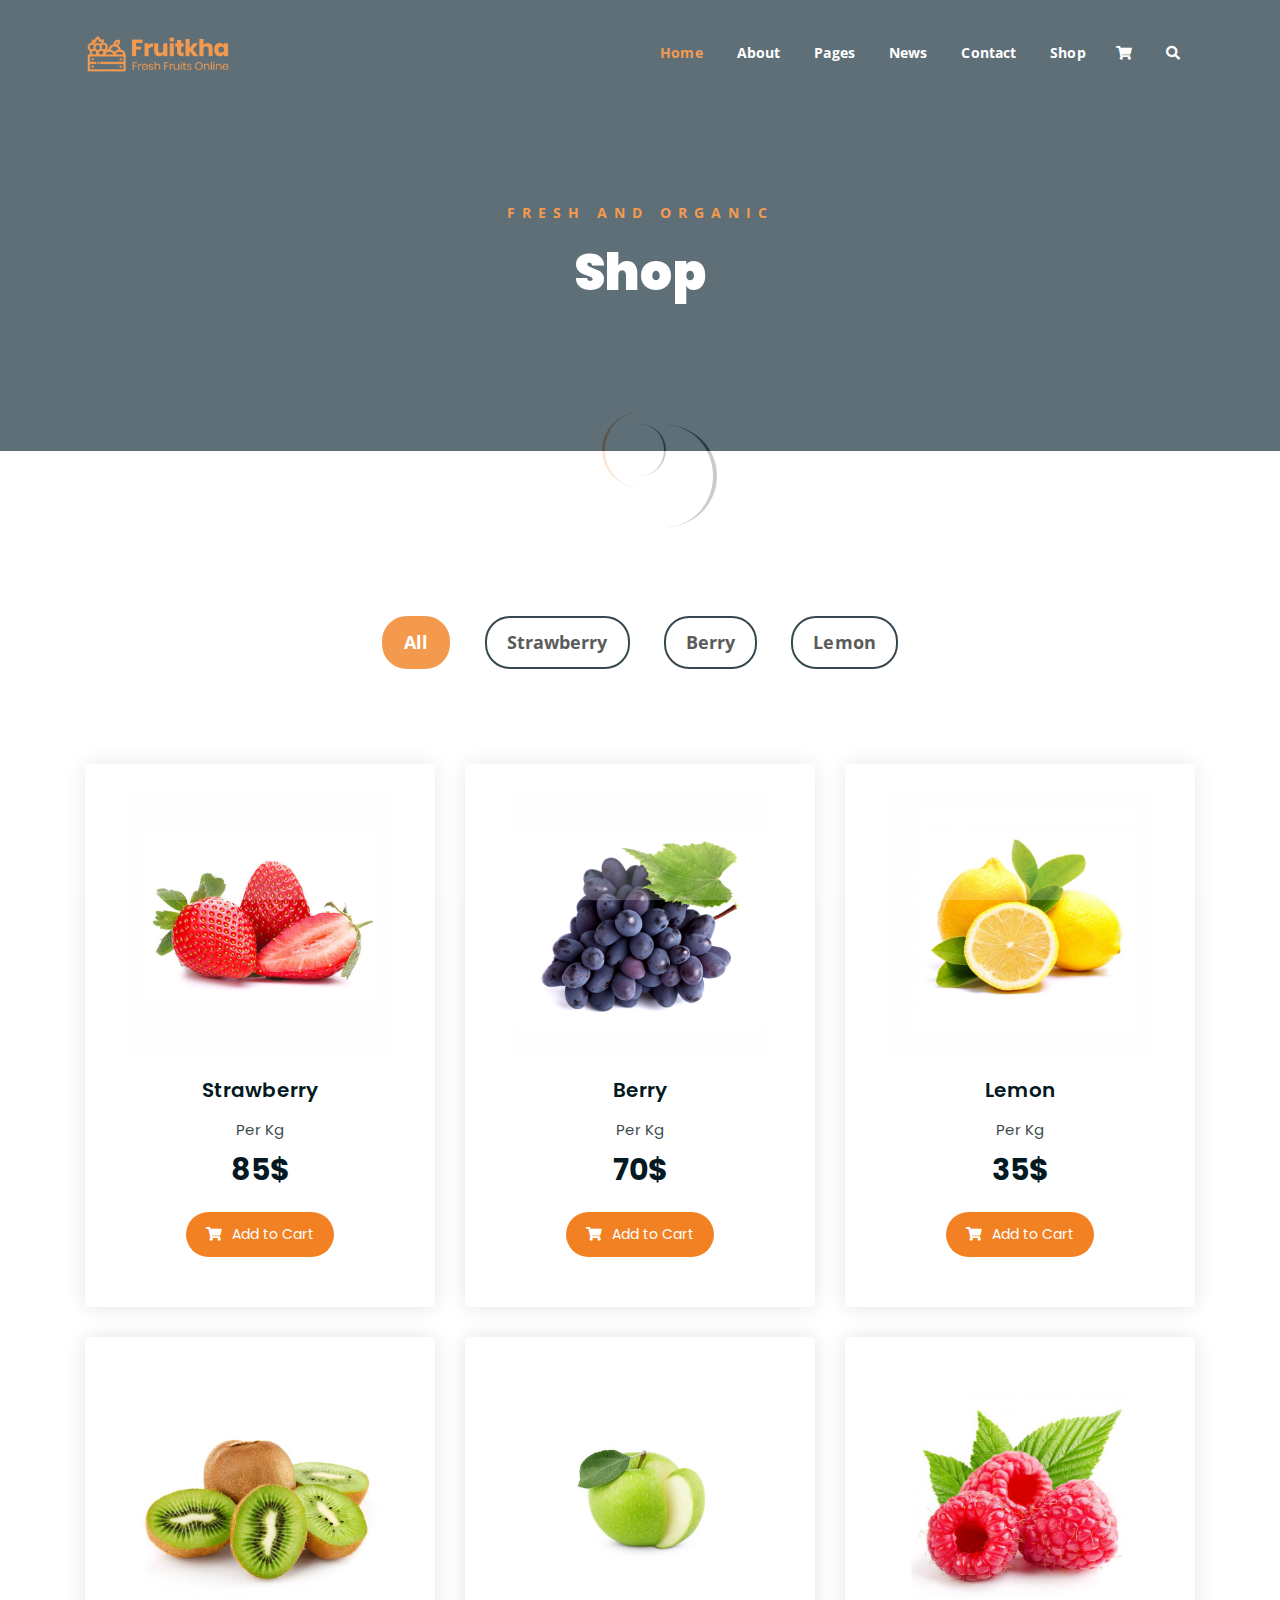
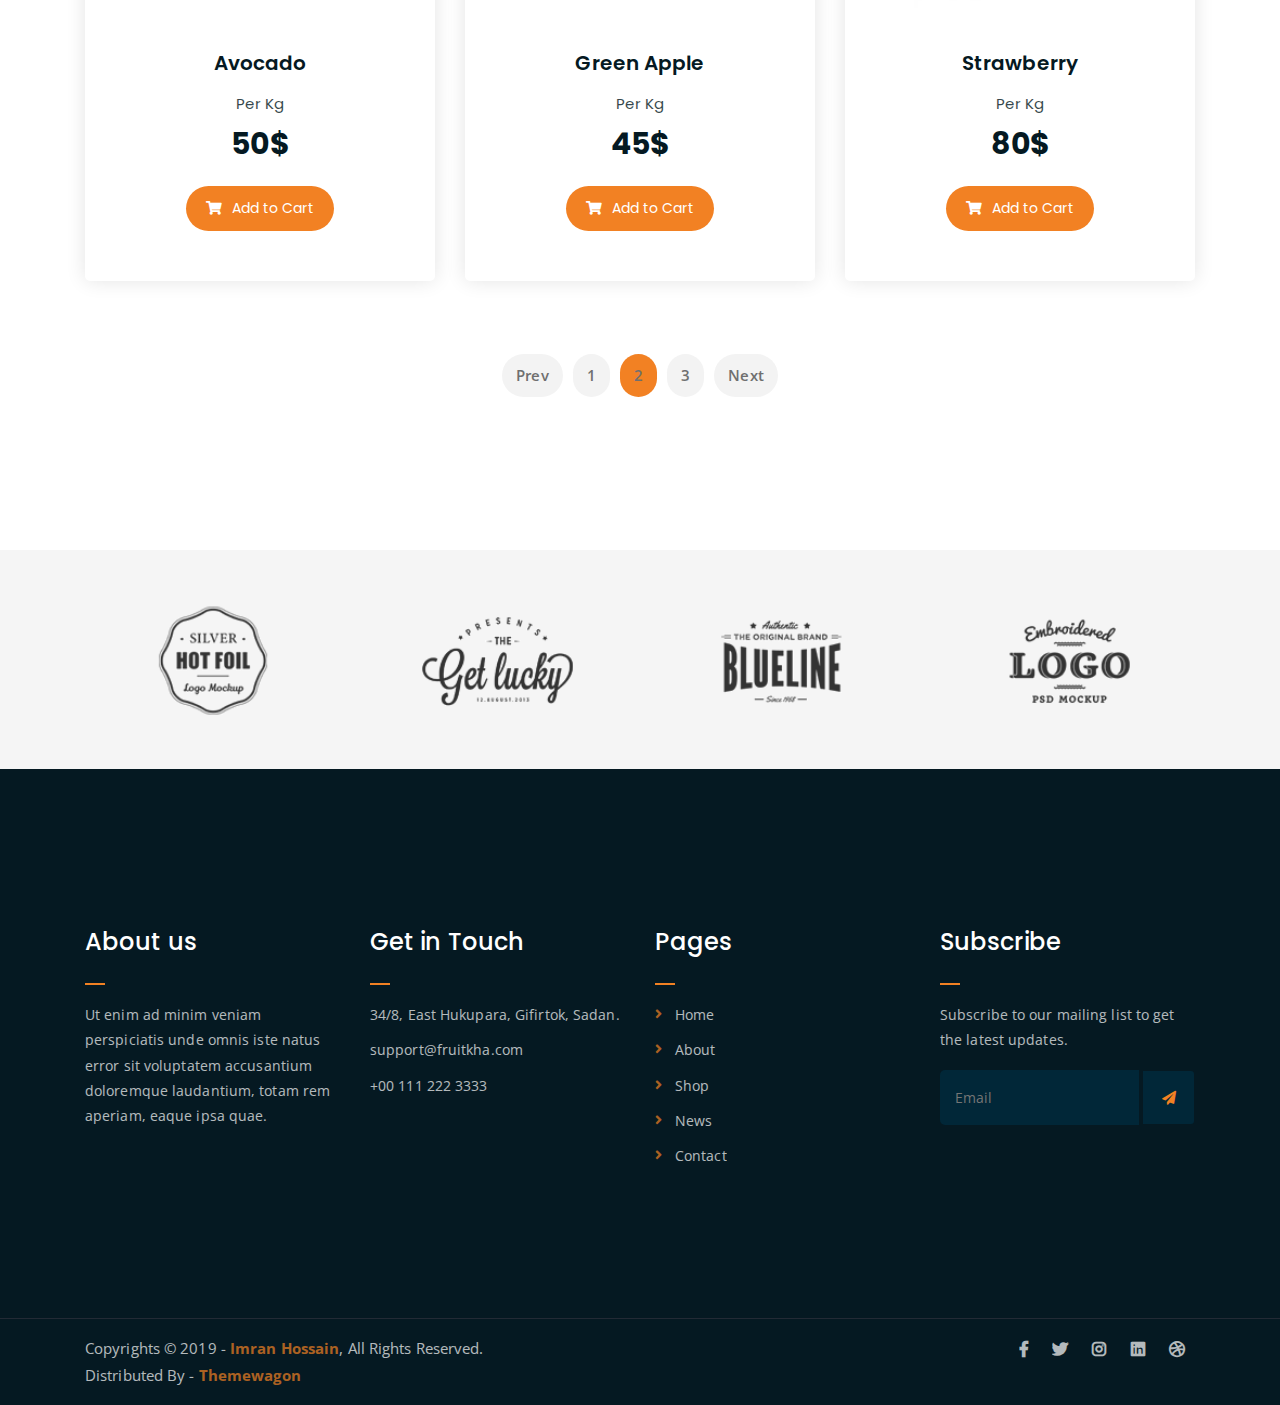
<file: src/main/resources/static/fruitkha-1.0.0/shop.html>
<!DOCTYPE html>
<html lang="en">
<head>
	<meta charset="UTF-8">
	<meta http-equiv="X-UA-Compatible" content="IE=edge">
	<meta name="viewport" content="width=device-width, initial-scale=1">
	<meta name="description" content="Responsive Bootstrap4 Shop Template, Created by Imran Hossain from https://imransdesign.com/">

	<!-- title -->
	<title>Shop</title>

	<!-- favicon -->
	<link rel="shortcut icon" type="image/png" href="assets/img/favicon.png">
	<!-- google font -->
	<link href="https://fonts.googleapis.com/css?family=Open+Sans:300,400,700" rel="stylesheet">
	<link href="https://fonts.googleapis.com/css?family=Poppins:400,700&display=swap" rel="stylesheet">
	<!-- fontawesome -->
	<link rel="stylesheet" href="assets/css/all.min.css">
	<!-- bootstrap -->
	<link rel="stylesheet" href="assets/bootstrap/css/bootstrap.min.css">
	<!-- owl carousel -->
	<link rel="stylesheet" href="assets/css/owl.carousel.css">
	<!-- magnific popup -->
	<link rel="stylesheet" href="assets/css/magnific-popup.css">
	<!-- animate css -->
	<link rel="stylesheet" href="assets/css/animate.css">
	<!-- mean menu css -->
	<link rel="stylesheet" href="assets/css/meanmenu.min.css">
	<!-- main style -->
	<link rel="stylesheet" href="assets/css/main.css">
	<!-- responsive -->
	<link rel="stylesheet" href="assets/css/responsive.css">

</head>
<body>
	
	<!--PreLoader-->
    <div class="loader">
        <div class="loader-inner">
            <div class="circle"></div>
        </div>
    </div>
    <!--PreLoader Ends-->
	
	<!-- header -->
	<div class="top-header-area" id="sticker">
		<div class="container">
			<div class="row">
				<div class="col-lg-12 col-sm-12 text-center">
					<div class="main-menu-wrap">
						<!-- logo -->
						<div class="site-logo">
							<a href="index.html">
								<img src="assets/img/logo.png" alt="">
							</a>
						</div>
						<!-- logo -->

						<!-- menu start -->
						<nav class="main-menu">
							<ul>
								<li class="current-list-item"><a href="#">Home</a>
									<ul class="sub-menu">
										<li><a href="index.html">Static Home</a></li>
										<li><a href="index_2.html">Slider Home</a></li>
									</ul>
								</li>
								<li><a href="about.html">About</a></li>
								<li><a href="#">Pages</a>
									<ul class="sub-menu">
										<li><a href="404.html">404 page</a></li>
										<li><a href="about.html">About</a></li>
										<li><a href="cart.html">Cart</a></li>
										<li><a href="checkout.html">Check Out</a></li>
										<li><a href="contact.html">Contact</a></li>
										<li><a href="news.html">News</a></li>
										<li><a href="shop.html">Shop</a></li>
									</ul>
								</li>
								<li><a href="news.html">News</a>
									<ul class="sub-menu">
										<li><a href="news.html">News</a></li>
										<li><a href="single-news.html">Single News</a></li>
									</ul>
								</li>
								<li><a href="contact.html">Contact</a></li>
								<li><a href="shop.html">Shop</a>
									<ul class="sub-menu">
										<li><a href="shop.html">Shop</a></li>
										<li><a href="checkout.html">Check Out</a></li>
										<li><a href="single-product.html">Single Product</a></li>
										<li><a href="cart.html">Cart</a></li>
									</ul>
								</li>
								<li>
									<div class="header-icons">
										<a class="shopping-cart" href="cart.html"><i class="fas fa-shopping-cart"></i></a>
										<a class="mobile-hide search-bar-icon" href="#"><i class="fas fa-search"></i></a>
									</div>
								</li>
							</ul>
						</nav>
						<a class="mobile-show search-bar-icon" href="#"><i class="fas fa-search"></i></a>
						<div class="mobile-menu"></div>
						<!-- menu end -->
					</div>
				</div>
			</div>
		</div>
	</div>
	<!-- end header -->

	<!-- search area -->
	<div class="search-area">
		<div class="container">
			<div class="row">
				<div class="col-lg-12">
					<span class="close-btn"><i class="fas fa-window-close"></i></span>
					<div class="search-bar">
						<div class="search-bar-tablecell">
							<h3>Search For:</h3>
							<input type="text" placeholder="Keywords">
							<button type="submit">Search <i class="fas fa-search"></i></button>
						</div>
					</div>
				</div>
			</div>
		</div>
	</div>
	<!-- end search arewa -->
	
	<!-- breadcrumb-section -->
	<div class="breadcrumb-section breadcrumb-bg">
		<div class="container">
			<div class="row">
				<div class="col-lg-8 offset-lg-2 text-center">
					<div class="breadcrumb-text">
						<p>Fresh and Organic</p>
						<h1>Shop</h1>
					</div>
				</div>
			</div>
		</div>
	</div>
	<!-- end breadcrumb section -->

	<!-- products -->
	<div class="product-section mt-150 mb-150">
		<div class="container">

			<div class="row">
                <div class="col-md-12">
                    <div class="product-filters">
                        <ul>
                            <li class="active" data-filter="*">All</li>
                            <li data-filter=".strawberry">Strawberry</li>
                            <li data-filter=".berry">Berry</li>
                            <li data-filter=".lemon">Lemon</li>
                        </ul>
                    </div>
                </div>
            </div>

			<div class="row product-lists">
				<div class="col-lg-4 col-md-6 text-center strawberry">
					<div class="single-product-item">
						<div class="product-image">
							<a href="single-product.html"><img src="assets/img/products/product-img-1.jpg" alt=""></a>
						</div>
						<h3>Strawberry</h3>
						<p class="product-price"><span>Per Kg</span> 85$ </p>
						<a href="cart.html" class="cart-btn"><i class="fas fa-shopping-cart"></i> Add to Cart</a>
					</div>
				</div>
				<div class="col-lg-4 col-md-6 text-center berry">
					<div class="single-product-item">
						<div class="product-image">
							<a href="single-product.html"><img src="assets/img/products/product-img-2.jpg" alt=""></a>
						</div>
						<h3>Berry</h3>
						<p class="product-price"><span>Per Kg</span> 70$ </p>
						<a href="cart.html" class="cart-btn"><i class="fas fa-shopping-cart"></i> Add to Cart</a>
					</div>
				</div>
				<div class="col-lg-4 col-md-6 text-center lemon">
					<div class="single-product-item">
						<div class="product-image">
							<a href="single-product.html"><img src="assets/img/products/product-img-3.jpg" alt=""></a>
						</div>
						<h3>Lemon</h3>
						<p class="product-price"><span>Per Kg</span> 35$ </p>
						<a href="cart.html" class="cart-btn"><i class="fas fa-shopping-cart"></i> Add to Cart</a>
					</div>
				</div>
				<div class="col-lg-4 col-md-6 text-center">
					<div class="single-product-item">
						<div class="product-image">
							<a href="single-product.html"><img src="assets/img/products/product-img-4.jpg" alt=""></a>
						</div>
						<h3>Avocado</h3>
						<p class="product-price"><span>Per Kg</span> 50$ </p>
						<a href="cart.html" class="cart-btn"><i class="fas fa-shopping-cart"></i> Add to Cart</a>
					</div>
				</div>
				<div class="col-lg-4 col-md-6 text-center">
					<div class="single-product-item">
						<div class="product-image">
							<a href="single-product.html"><img src="assets/img/products/product-img-5.jpg" alt=""></a>
						</div>
						<h3>Green Apple</h3>
						<p class="product-price"><span>Per Kg</span> 45$ </p>
						<a href="cart.html" class="cart-btn"><i class="fas fa-shopping-cart"></i> Add to Cart</a>
					</div>
				</div>
				<div class="col-lg-4 col-md-6 text-center strawberry">
					<div class="single-product-item">
						<div class="product-image">
							<a href="single-product.html"><img src="assets/img/products/product-img-6.jpg" alt=""></a>
						</div>
						<h3>Strawberry</h3>
						<p class="product-price"><span>Per Kg</span> 80$ </p>
						<a href="cart.html" class="cart-btn"><i class="fas fa-shopping-cart"></i> Add to Cart</a>
					</div>
				</div>
			</div>

			<div class="row">
				<div class="col-lg-12 text-center">
					<div class="pagination-wrap">
						<ul>
							<li><a href="#">Prev</a></li>
							<li><a href="#">1</a></li>
							<li><a class="active" href="#">2</a></li>
							<li><a href="#">3</a></li>
							<li><a href="#">Next</a></li>
						</ul>
					</div>
				</div>
			</div>
		</div>
	</div>
	<!-- end products -->

	<!-- logo carousel -->
	<div class="logo-carousel-section">
		<div class="container">
			<div class="row">
				<div class="col-lg-12">
					<div class="logo-carousel-inner">
						<div class="single-logo-item">
							<img src="assets/img/company-logos/1.png" alt="">
						</div>
						<div class="single-logo-item">
							<img src="assets/img/company-logos/2.png" alt="">
						</div>
						<div class="single-logo-item">
							<img src="assets/img/company-logos/3.png" alt="">
						</div>
						<div class="single-logo-item">
							<img src="assets/img/company-logos/4.png" alt="">
						</div>
						<div class="single-logo-item">
							<img src="assets/img/company-logos/5.png" alt="">
						</div>
					</div>
				</div>
			</div>
		</div>
	</div>
	<!-- end logo carousel -->

	<!-- footer -->
	<div class="footer-area">
		<div class="container">
			<div class="row">
				<div class="col-lg-3 col-md-6">
					<div class="footer-box about-widget">
						<h2 class="widget-title">About us</h2>
						<p>Ut enim ad minim veniam perspiciatis unde omnis iste natus error sit voluptatem accusantium doloremque laudantium, totam rem aperiam, eaque ipsa quae.</p>
					</div>
				</div>
				<div class="col-lg-3 col-md-6">
					<div class="footer-box get-in-touch">
						<h2 class="widget-title">Get in Touch</h2>
						<ul>
							<li>34/8, East Hukupara, Gifirtok, Sadan.</li>
							<li>support@fruitkha.com</li>
							<li>+00 111 222 3333</li>
						</ul>
					</div>
				</div>
				<div class="col-lg-3 col-md-6">
					<div class="footer-box pages">
						<h2 class="widget-title">Pages</h2>
						<ul>
							<li><a href="index.html">Home</a></li>
							<li><a href="about.html">About</a></li>
							<li><a href="services.html">Shop</a></li>
							<li><a href="news.html">News</a></li>
							<li><a href="contact.html">Contact</a></li>
						</ul>
					</div>
				</div>
				<div class="col-lg-3 col-md-6">
					<div class="footer-box subscribe">
						<h2 class="widget-title">Subscribe</h2>
						<p>Subscribe to our mailing list to get the latest updates.</p>
						<form action="index.html">
							<input type="email" placeholder="Email">
							<button type="submit"><i class="fas fa-paper-plane"></i></button>
						</form>
					</div>
				</div>
			</div>
		</div>
	</div>
	<!-- end footer -->
	
	<!-- copyright -->
	<div class="copyright">
		<div class="container">
			<div class="row">
				<div class="col-lg-6 col-md-12">
					<p>Copyrights &copy; 2019 - <a href="https://imransdesign.com/">Imran Hossain</a>,  All Rights Reserved.<br>
						Distributed By - <a href="https://themewagon.com/">Themewagon</a>
					</p>
				</div>
				<div class="col-lg-6 text-right col-md-12">
					<div class="social-icons">
						<ul>
							<li><a href="#" target="_blank"><i class="fab fa-facebook-f"></i></a></li>
							<li><a href="#" target="_blank"><i class="fab fa-twitter"></i></a></li>
							<li><a href="#" target="_blank"><i class="fab fa-instagram"></i></a></li>
							<li><a href="#" target="_blank"><i class="fab fa-linkedin"></i></a></li>
							<li><a href="#" target="_blank"><i class="fab fa-dribbble"></i></a></li>
						</ul>
					</div>
				</div>
			</div>
		</div>
	</div>
	<!-- end copyright -->
	
	<!-- jquery -->
	<script src="assets/js/jquery-1.11.3.min.js"></script>
	<!-- bootstrap -->
	<script src="assets/bootstrap/js/bootstrap.min.js"></script>
	<!-- count down -->
	<script src="assets/js/jquery.countdown.js"></script>
	<!-- isotope -->
	<script src="assets/js/jquery.isotope-3.0.6.min.js"></script>
	<!-- waypoints -->
	<script src="assets/js/waypoints.js"></script>
	<!-- owl carousel -->
	<script src="assets/js/owl.carousel.min.js"></script>
	<!-- magnific popup -->
	<script src="assets/js/jquery.magnific-popup.min.js"></script>
	<!-- mean menu -->
	<script src="assets/js/jquery.meanmenu.min.js"></script>
	<!-- sticker js -->
	<script src="assets/js/sticker.js"></script>
	<!-- main js -->
	<script src="assets/js/main.js"></script>

</body>
</html>
</file>
<file: src/main/resources/static/fruitkha-1.0.0/assets/css/responsive.css>
/* Medium Layout: 1280px. */
@media only screen and (min-width: 992px) {
}

@media only screen and (min-width: 992px) and (max-width: 1200px) { 
	.hero-text h1 {
	    font-size: 45px;
	}

	a.video-play-btn {
		right: 51%;
	}
	.hero-area div.hero-form {
		bottom: -20%;
	}

	.cart-buttons a:first-child {
	    margin-right: 0;
	    margin-bottom: 15px;
	}
	.contact-form form p input[type=email] {
	    margin-left: 8px;
	}
	.contact-form-box h4 i {
	    left: -20%;
	}
	.comment-template form p input[type=email] {
	    margin-left: 8px;
	}
	ul.main-menu li a {
	    padding: 15px 13px;
	}
	span.close-btn {
	    right: 0;
	}
	ul.sub-menu li a {
	    padding: 7px 10px;
	}

}
/* Tablet Layout: 768px. */
@media only screen and (min-width: 768px) and (max-width: 991px) { 
	.hero-text h1 {
	    font-size: 40px;
	}
	.footer-box {
	    margin-bottom: 40px;
	}
	.copyright p {
	    text-align: center;
	}
	.copyright .social-icons {
	    text-align: center;
	}
	.feature-bg:after {
		display: none;
	}
	.single-team-item {
	    margin-bottom: 30px;
	}
	table.cart-table {
	    margin-bottom: 50px;
	}
	.order-details-wrap {
	    margin-top: 50px;
	}
	.contact-form form p input[type=text], 
	.contact-form form p input[type=tel], 
	.contact-form form p input[type=email] {
	    width: 100%;
	}

	.contact-form form p input[type=email] {
	    margin-left: 0;
	    margin-top: 15px;
	}
	.contact-form form p input[type=tel] {
		margin-bottom: 15px;
	}

	.hero-area div.hero-form {
		width: 325px;
		top: 30%;
	}

	.comment-template form p input[type=text], 
	.comment-template form p input[type=email] {
	    width: 100%;
	}

	.comment-template form p input[type=email] {
	    margin-top: 15px;
	    margin-left: 0;
	}
	.sidebar-section {
	    margin-left: 0;
	    margin-top: 50px;
	}
	.single-product-img {
	    margin-bottom: 30px;
	}
	.single-product-img img {
	    width: 100%;
	}
	.single-project-img img {
	    width: 100%;
	}
	.site-logo a img {
	    max-width: 150px;
	}
	.site-logo {
	    text-align: center;
	    position: absolute;
	    z-index: 999;
	}
	.mean-container .mean-bar {
		z-index: 2;
	}
	.responsive-menu-wrap {
	    display: block;
	}
	.header-icons {
	    text-align: center;
	}
	.top-header-area {
	    padding: 15px 0;
	}

	.responsive-menu-wrap {
	    position: absolute;
	    top: 0;
	}

	.featured-section {
	    padding: 0;
	}

	.responsive-menu-wrap {
	    left: 50%;
	    margin-top: 10px;
	    margin-left: -57.5px;
	}
	.hero-text-tablecell {
	    padding: 0px 70px;
	}
	.hero-form .hero-text h1 {
	    font-size: 30px;
	}

	.hero-form .hero-text p.subtitle {
	    font-size: 13px;
	}

	.hero-form .hero-btns a.bordered-btn {
	    margin-left: 0;
	    margin-top: 20px;
	}

	.sticky-wrapper.is-sticky .top-header-area {
	    position: absolute!important;
	    background-color: transparent;
	}
	.featured-box {
	    padding: 30px;
	}

	.featured-section {
	    padding: 100px 0;
	}
	nav.main-menu {
	    display: none;
	}
	table.order-details {
	    width: 100%;
	}
	.contact-form-box h4 i {
	    left: -7%;
	}
	.single-product-content h3 {
	    font-size: 20px;
	    font-weight: 500;
	    line-height: 1.6;
	}

	.single-product-content {
	    margin-left: 15px;
	}
	a.mobile-hide.search-bar-icon, a.mobile-hide.login-form, a.mobile-hide.signin-form {
	    display: none!important;
	}

	.mobile-show {
		display: block!important;
	}
	a.mobile-show.search-bar-icon, a.mobile-show.login-form, a.mobile-show.signin-form{
	    position: absolute;
	    right: 60px;
	    top: 22px;
	    z-index: 999;
	    color: #fff;
	}

}

/* Mobile Layout: 320px. */
@media only screen and (max-width: 767px) {

	.site-logo img {
	    max-width: 150px;
	}

	.responsive-menu-wrap {
	    top: -35px;
	}

	span.close-btn {
		right: 35px;
	}
	.header-icons {
	    text-align: center;
	}
	.hero-text h1 {
	    font-size: 28px;
	}

	.hero-text p.subtitle {
	    font-size: 13px;
	}
	.section-title p {
	    max-width: 400px;
	}

	.section-title h3 {
	    font-size: 25px;
	}

	p.testimonial-body {
	    font-size: 15px;
	}
	.responsive-menu {
	    left: auto;
	    right: 0;
	}

	.featured-section {
	    padding: 0;
	}

	a.video-play-btn {
	    right: auto;
	    left: 50%;
	    margin-left: -45px;
	}

	.shop-banner h3 {
		font-size: 34px;
	}

	.footer-box {
	    margin-bottom: 50px;
	}

	.copyright p {
	    text-align: center;
	}

	.social-icons {
	    text-align: center;
	}

	.footer-area {
		padding: 80px 0;
	}

	.hero-text {
	    text-align: center;
	}

	.responsive-menu-wrap {
	    position: relative;
	}

	.breadcrumb-text h1 {
	    font-size: 30px;
	}

	.feature-bg:after {
	    display: none;
	}
	
	.text-block {
	    margin-bottom: 50px;
	}

	.single-team-item {
	    margin-bottom: 50px;
	}

	.team-bg {
	    height: 450px;
	}

	.total-section {
	    margin-top: 30px;
	}

	.order-details-wrap {
	    margin-top: 50px;
	}

	.contact-form form p input[type=text], 
	.contact-form form p input[type=tel], 
	.contact-form form p input[type=email] {
	    width: 100%;
	}
	.contact-form form p input[type=tel] {
		margin-bottom: 15px;
	}

	.contact-form form p input[type=email] {
	    margin-left: 0;
	    margin-top: 15px;
	}

	.find-location p {
	    font-size: 20px;
	}

	.comment-template form p input[type=email] {
	    margin-left: 0;
	    margin-top: 15px;
	}

	.comment-template form p input[type=text], 
	.comment-template form p input[type=email] {
	    width: 100%;
	}

	.sidebar-section {
	    margin-left: 0;
	    margin-top: 50px;
	}

	.single-product-content {
	    margin-left: 0;
	    margin-top: 15px;
	}

	.single-product-content h3 {
	    font-size: 20px;
	    line-height: 1.5;
	}

	.product-image {
	    padding: 60px;
	    padding-bottom: 0;
	}

	.header-icons {
	    text-align: right;
	    margin-top: 15px;
	}

	.feature-bg {
	    margin: 100px 0;
	}

	.margin-top-150p {
	    margin-top: 650px;
	}

	.display-hidden {
	    display: none;
	}

	.hero-area div.hero-form {
		right: 0;
	}

	.hero-btns a.boxed-btn {
	    display: block;
	    margin: 0 auto;
	}

	.hero-btns {
	    text-align: center;
	}

	.hero-btns a.bordered-btn {
	    margin-left: 0;
	    margin-top: 15px;
	    display: block;
	}
	.hero-area div.hero-form {
		width: auto;
	}
	.section-title p {
		max-width: 285px;
	}

	p.testimonial-body {
		max-width: 285px;
	}
	.hero-area div.hero-form {
		top: 0;
	}
	.single-media-wrap h4 {
	    font-size: 15px;
	}

	.sticky-wrapper.is-sticky .top-header-area {
	    position: absolute!important;
	    background-color: transparent;
	    padding: 25px 0;
	}
	.featured-box {
	    padding: 0 45px;
	    margin-bottom: 10px;
	}

	.featured-section {
	    padding: 100px 0;
	}
	.search-bar-tablecell input {
	    font-size: 20px;
	}
	.header-icons {
		margin-top: 0;
	}
	.site-logo {
    position: absolute;
	    z-index: 99;
	}

	.mean-container .mean-bar {
	    z-index: 2;
	}
	.section-title {
	    margin-bottom: 50px;
	}
	.service-text h3 {
	    font-size: 18px;
	}
	.featured-box h2 {
	    font-size: 23px;
	}

	.featured-box h3 {
	    font-size: 18px;
	}

	.cta-text h3 {
	    line-height: 1.6;
	}

	.news-text-box h3 {
	    font-size: 20px;
	    line-height: 1.5;
	}

	.copyright p {
	    padding-bottom: 0;
	}
	.single-service-box {
	    padding: 30px;
	}

	.service-icon-table {
	    height: 80px;
	}

	.service-icon-tablecell i {
	    font-size: 30px;
	}

	.main-menu {
	    display: none;
	}
	.error-text h1 {
	    font-size: 25px;
	}
	h2.widget-title {
	    font-size: 20px;
	}
	.cart-table-wrap {
	    width: 100%;
	    overflow-x: scroll;
	}
	table.cart-table {
		width: 690px;
	}
	.cart-buttons a:first-child {
	    margin-bottom: 15px;
	}
	.form-title h2 {
	    font-size: 20px;
	}

	.contact-form-box h4 i {
	    left: -20%;
	}
	.featured-text p {
	    line-height: 1.8;
	}
	.single-artcile-bg {
	    height: 300px;
	}

	.single-article-text h2 {
	    font-size: 20px;
	}

	.comments-list-wrap h3, .comment-template h4 {
	    font-size: 20px;
	}

	.comment-user-avater img {
	    max-width: 45px;
	}

	.comment-text-body {
	    padding-left: 60px;
	}

	.comment-text-body h4 a {
	    display: block;
	    border: none;
	    margin-left: 0;
	    margin-top: 10px;
	}

	.comment-text-body h4 {
	    font-size: 18px;
	}

	.comment-text-body p {
	    line-height: 1.8;
	}

	.single-comment-body.child {
	    margin-left: 0;
	}
	.single-product-content h3 {
	    font-size: 20px;
	    line-height: 1.5;
	}
	a.mobile-hide.search-bar-icon {
	    display: none!important;
	}
	.mobile-show {
		display: block!important;
	}
	a.mobile-show.search-bar-icon {
	    position: absolute;
	    right: 60px;
	    top: 22px;
	    z-index: 999;
	    color: #fff;
	}
}
/* Wide Mobile Layout: 480px. */
@media only screen and (min-width: 480px) and (max-width: 767px) { 
	.hero-area div.hero-form {
	    margin: 0 auto;
	    right: auto;
	    width: 380px;
	    left: 50%;
	    margin-left: -190px;
	}

	.hero-btns {
	    text-align: center;
	}

	.hero-btns a.bordered-btn {
	    margin-left: 0;
	    margin-top: 15px;
	    display: block;
	}
}
</file>
<file: src/main/resources/static/fruitkha-1.0.0/assets/css/all.min.css>
.fa,.fab,.fal,.far,.fas{-moz-osx-font-smoothing:grayscale;-webkit-font-smoothing:antialiased;display:inline-block;font-style:normal;font-variant:normal;text-rendering:auto;line-height:1}.fa-lg{font-size:1.33333em;line-height:.75em;vertical-align:-.0667em}.fa-xs{font-size:.75em}.fa-sm{font-size:.875em}.fa-1x{font-size:1em}.fa-2x{font-size:2em}.fa-3x{font-size:3em}.fa-4x{font-size:4em}.fa-5x{font-size:5em}.fa-6x{font-size:6em}.fa-7x{font-size:7em}.fa-8x{font-size:8em}.fa-9x{font-size:9em}.fa-10x{font-size:10em}.fa-fw{text-align:center;width:1.25em}.fa-ul{list-style-type:none;margin-left:2.5em;padding-left:0}.fa-ul>li{position:relative}.fa-li{left:-2em;position:absolute;text-align:center;width:2em;line-height:inherit}.fa-border{border:.08em solid #eee;border-radius:.1em;padding:.2em .25em .15em}.fa-pull-left{float:left}.fa-pull-right{float:right}.fa.fa-pull-left,.fab.fa-pull-left,.fal.fa-pull-left,.far.fa-pull-left,.fas.fa-pull-left{margin-right:.3em}.fa.fa-pull-right,.fab.fa-pull-right,.fal.fa-pull-right,.far.fa-pull-right,.fas.fa-pull-right{margin-left:.3em}.fa-spin{animation:fa-spin 2s infinite linear}.fa-pulse{animation:fa-spin 1s infinite steps(8)}@keyframes fa-spin{0%{transform:rotate(0deg)}to{transform:rotate(1turn)}}.fa-rotate-90{-ms-filter:"progid:DXImageTransform.Microsoft.BasicImage(rotation=1)";transform:rotate(90deg)}.fa-rotate-180{-ms-filter:"progid:DXImageTransform.Microsoft.BasicImage(rotation=2)";transform:rotate(180deg)}.fa-rotate-270{-ms-filter:"progid:DXImageTransform.Microsoft.BasicImage(rotation=3)";transform:rotate(270deg)}.fa-flip-horizontal{-ms-filter:"progid:DXImageTransform.Microsoft.BasicImage(rotation=0, mirror=1)";transform:scaleX(-1)}.fa-flip-vertical{transform:scaleY(-1)}.fa-flip-horizontal.fa-flip-vertical,.fa-flip-vertical{-ms-filter:"progid:DXImageTransform.Microsoft.BasicImage(rotation=2, mirror=1)"}.fa-flip-horizontal.fa-flip-vertical{transform:scale(-1)}:root .fa-flip-horizontal,:root .fa-flip-vertical,:root .fa-rotate-90,:root .fa-rotate-180,:root .fa-rotate-270{filter:none}.fa-stack{display:inline-block;height:2em;line-height:2em;position:relative;vertical-align:middle;width:2.5em}.fa-stack-1x,.fa-stack-2x{left:0;position:absolute;text-align:center;width:100%}.fa-stack-1x{line-height:inherit}.fa-stack-2x{font-size:2em}.fa-inverse{color:#fff}.fa-500px:before{content:"\f26e"}.fa-accessible-icon:before{content:"\f368"}.fa-accusoft:before{content:"\f369"}.fa-acquisitions-incorporated:before{content:"\f6af"}.fa-ad:before{content:"\f641"}.fa-address-book:before{content:"\f2b9"}.fa-address-card:before{content:"\f2bb"}.fa-adjust:before{content:"\f042"}.fa-adn:before{content:"\f170"}.fa-adobe:before{content:"\f778"}.fa-adversal:before{content:"\f36a"}.fa-affiliatetheme:before{content:"\f36b"}.fa-air-freshener:before{content:"\f5d0"}.fa-algolia:before{content:"\f36c"}.fa-align-center:before{content:"\f037"}.fa-align-justify:before{content:"\f039"}.fa-align-left:before{content:"\f036"}.fa-align-right:before{content:"\f038"}.fa-alipay:before{content:"\f642"}.fa-allergies:before{content:"\f461"}.fa-amazon:before{content:"\f270"}.fa-amazon-pay:before{content:"\f42c"}.fa-ambulance:before{content:"\f0f9"}.fa-american-sign-language-interpreting:before{content:"\f2a3"}.fa-amilia:before{content:"\f36d"}.fa-anchor:before{content:"\f13d"}.fa-android:before{content:"\f17b"}.fa-angellist:before{content:"\f209"}.fa-angle-double-down:before{content:"\f103"}.fa-angle-double-left:before{content:"\f100"}.fa-angle-double-right:before{content:"\f101"}.fa-angle-double-up:before{content:"\f102"}.fa-angle-down:before{content:"\f107"}.fa-angle-left:before{content:"\f104"}.fa-angle-right:before{content:"\f105"}.fa-angle-up:before{content:"\f106"}.fa-angry:before{content:"\f556"}.fa-angrycreative:before{content:"\f36e"}.fa-angular:before{content:"\f420"}.fa-ankh:before{content:"\f644"}.fa-app-store:before{content:"\f36f"}.fa-app-store-ios:before{content:"\f370"}.fa-apper:before{content:"\f371"}.fa-apple:before{content:"\f179"}.fa-apple-alt:before{content:"\f5d1"}.fa-apple-pay:before{content:"\f415"}.fa-archive:before{content:"\f187"}.fa-archway:before{content:"\f557"}.fa-arrow-alt-circle-down:before{content:"\f358"}.fa-arrow-alt-circle-left:before{content:"\f359"}.fa-arrow-alt-circle-right:before{content:"\f35a"}.fa-arrow-alt-circle-up:before{content:"\f35b"}.fa-arrow-circle-down:before{content:"\f0ab"}.fa-arrow-circle-left:before{content:"\f0a8"}.fa-arrow-circle-right:before{content:"\f0a9"}.fa-arrow-circle-up:before{content:"\f0aa"}.fa-arrow-down:before{content:"\f063"}.fa-arrow-left:before{content:"\f060"}.fa-arrow-right:before{content:"\f061"}.fa-arrow-up:before{content:"\f062"}.fa-arrows-alt:before{content:"\f0b2"}.fa-arrows-alt-h:before{content:"\f337"}.fa-arrows-alt-v:before{content:"\f338"}.fa-artstation:before{content:"\f77a"}.fa-assistive-listening-systems:before{content:"\f2a2"}.fa-asterisk:before{content:"\f069"}.fa-asymmetrik:before{content:"\f372"}.fa-at:before{content:"\f1fa"}.fa-atlas:before{content:"\f558"}.fa-atlassian:before{content:"\f77b"}.fa-atom:before{content:"\f5d2"}.fa-audible:before{content:"\f373"}.fa-audio-description:before{content:"\f29e"}.fa-autoprefixer:before{content:"\f41c"}.fa-avianex:before{content:"\f374"}.fa-aviato:before{content:"\f421"}.fa-award:before{content:"\f559"}.fa-aws:before{content:"\f375"}.fa-baby:before{content:"\f77c"}.fa-baby-carriage:before{content:"\f77d"}.fa-backspace:before{content:"\f55a"}.fa-backward:before{content:"\f04a"}.fa-balance-scale:before{content:"\f24e"}.fa-ban:before{content:"\f05e"}.fa-band-aid:before{content:"\f462"}.fa-bandcamp:before{content:"\f2d5"}.fa-barcode:before{content:"\f02a"}.fa-bars:before{content:"\f0c9"}.fa-baseball-ball:before{content:"\f433"}.fa-basketball-ball:before{content:"\f434"}.fa-bath:before{content:"\f2cd"}.fa-battery-empty:before{content:"\f244"}.fa-battery-full:before{content:"\f240"}.fa-battery-half:before{content:"\f242"}.fa-battery-quarter:before{content:"\f243"}.fa-battery-three-quarters:before{content:"\f241"}.fa-bed:before{content:"\f236"}.fa-beer:before{content:"\f0fc"}.fa-behance:before{content:"\f1b4"}.fa-behance-square:before{content:"\f1b5"}.fa-bell:before{content:"\f0f3"}.fa-bell-slash:before{content:"\f1f6"}.fa-bezier-curve:before{content:"\f55b"}.fa-bible:before{content:"\f647"}.fa-bicycle:before{content:"\f206"}.fa-bimobject:before{content:"\f378"}.fa-binoculars:before{content:"\f1e5"}.fa-biohazard:before{content:"\f780"}.fa-birthday-cake:before{content:"\f1fd"}.fa-bitbucket:before{content:"\f171"}.fa-bitcoin:before{content:"\f379"}.fa-bity:before{content:"\f37a"}.fa-black-tie:before{content:"\f27e"}.fa-blackberry:before{content:"\f37b"}.fa-blender:before{content:"\f517"}.fa-blender-phone:before{content:"\f6b6"}.fa-blind:before{content:"\f29d"}.fa-blog:before{content:"\f781"}.fa-blogger:before{content:"\f37c"}.fa-blogger-b:before{content:"\f37d"}.fa-bluetooth:before{content:"\f293"}.fa-bluetooth-b:before{content:"\f294"}.fa-bold:before{content:"\f032"}.fa-bolt:before{content:"\f0e7"}.fa-bomb:before{content:"\f1e2"}.fa-bone:before{content:"\f5d7"}.fa-bong:before{content:"\f55c"}.fa-book:before{content:"\f02d"}.fa-book-dead:before{content:"\f6b7"}.fa-book-open:before{content:"\f518"}.fa-book-reader:before{content:"\f5da"}.fa-bookmark:before{content:"\f02e"}.fa-bowling-ball:before{content:"\f436"}.fa-box:before{content:"\f466"}.fa-box-open:before{content:"\f49e"}.fa-boxes:before{content:"\f468"}.fa-braille:before{content:"\f2a1"}.fa-brain:before{content:"\f5dc"}.fa-briefcase:before{content:"\f0b1"}.fa-briefcase-medical:before{content:"\f469"}.fa-broadcast-tower:before{content:"\f519"}.fa-broom:before{content:"\f51a"}.fa-brush:before{content:"\f55d"}.fa-btc:before{content:"\f15a"}.fa-bug:before{content:"\f188"}.fa-building:before{content:"\f1ad"}.fa-bullhorn:before{content:"\f0a1"}.fa-bullseye:before{content:"\f140"}.fa-burn:before{content:"\f46a"}.fa-buromobelexperte:before{content:"\f37f"}.fa-bus:before{content:"\f207"}.fa-bus-alt:before{content:"\f55e"}.fa-business-time:before{content:"\f64a"}.fa-buysellads:before{content:"\f20d"}.fa-calculator:before{content:"\f1ec"}.fa-calendar:before{content:"\f133"}.fa-calendar-alt:before{content:"\f073"}.fa-calendar-check:before{content:"\f274"}.fa-calendar-day:before{content:"\f783"}.fa-calendar-minus:before{content:"\f272"}.fa-calendar-plus:before{content:"\f271"}.fa-calendar-times:before{content:"\f273"}.fa-calendar-week:before{content:"\f784"}.fa-camera:before{content:"\f030"}.fa-camera-retro:before{content:"\f083"}.fa-campground:before{content:"\f6bb"}.fa-canadian-maple-leaf:before{content:"\f785"}.fa-candy-cane:before{content:"\f786"}.fa-cannabis:before{content:"\f55f"}.fa-capsules:before{content:"\f46b"}.fa-car:before{content:"\f1b9"}.fa-car-alt:before{content:"\f5de"}.fa-car-battery:before{content:"\f5df"}.fa-car-crash:before{content:"\f5e1"}.fa-car-side:before{content:"\f5e4"}.fa-caret-down:before{content:"\f0d7"}.fa-caret-left:before{content:"\f0d9"}.fa-caret-right:before{content:"\f0da"}.fa-caret-square-down:before{content:"\f150"}.fa-caret-square-left:before{content:"\f191"}.fa-caret-square-right:before{content:"\f152"}.fa-caret-square-up:before{content:"\f151"}.fa-caret-up:before{content:"\f0d8"}.fa-carrot:before{content:"\f787"}.fa-cart-arrow-down:before{content:"\f218"}.fa-cart-plus:before{content:"\f217"}.fa-cash-register:before{content:"\f788"}.fa-cat:before{content:"\f6be"}.fa-cc-amazon-pay:before{content:"\f42d"}.fa-cc-amex:before{content:"\f1f3"}.fa-cc-apple-pay:before{content:"\f416"}.fa-cc-diners-club:before{content:"\f24c"}.fa-cc-discover:before{content:"\f1f2"}.fa-cc-jcb:before{content:"\f24b"}.fa-cc-mastercard:before{content:"\f1f1"}.fa-cc-paypal:before{content:"\f1f4"}.fa-cc-stripe:before{content:"\f1f5"}.fa-cc-visa:before{content:"\f1f0"}.fa-centercode:before{content:"\f380"}.fa-centos:before{content:"\f789"}.fa-certificate:before{content:"\f0a3"}.fa-chair:before{content:"\f6c0"}.fa-chalkboard:before{content:"\f51b"}.fa-chalkboard-teacher:before{content:"\f51c"}.fa-charging-station:before{content:"\f5e7"}.fa-chart-area:before{content:"\f1fe"}.fa-chart-bar:before{content:"\f080"}.fa-chart-line:before{content:"\f201"}.fa-chart-pie:before{content:"\f200"}.fa-check:before{content:"\f00c"}.fa-check-circle:before{content:"\f058"}.fa-check-double:before{content:"\f560"}.fa-check-square:before{content:"\f14a"}.fa-chess:before{content:"\f439"}.fa-chess-bishop:before{content:"\f43a"}.fa-chess-board:before{content:"\f43c"}.fa-chess-king:before{content:"\f43f"}.fa-chess-knight:before{content:"\f441"}.fa-chess-pawn:before{content:"\f443"}.fa-chess-queen:before{content:"\f445"}.fa-chess-rook:before{content:"\f447"}.fa-chevron-circle-down:before{content:"\f13a"}.fa-chevron-circle-left:before{content:"\f137"}.fa-chevron-circle-right:before{content:"\f138"}.fa-chevron-circle-up:before{content:"\f139"}.fa-chevron-down:before{content:"\f078"}.fa-chevron-left:before{content:"\f053"}.fa-chevron-right:before{content:"\f054"}.fa-chevron-up:before{content:"\f077"}.fa-child:before{content:"\f1ae"}.fa-chrome:before{content:"\f268"}.fa-church:before{content:"\f51d"}.fa-circle:before{content:"\f111"}.fa-circle-notch:before{content:"\f1ce"}.fa-city:before{content:"\f64f"}.fa-clipboard:before{content:"\f328"}.fa-clipboard-check:before{content:"\f46c"}.fa-clipboard-list:before{content:"\f46d"}.fa-clock:before{content:"\f017"}.fa-clone:before{content:"\f24d"}.fa-closed-captioning:before{content:"\f20a"}.fa-cloud:before{content:"\f0c2"}.fa-cloud-download-alt:before{content:"\f381"}.fa-cloud-meatball:before{content:"\f73b"}.fa-cloud-moon:before{content:"\f6c3"}.fa-cloud-moon-rain:before{content:"\f73c"}.fa-cloud-rain:before{content:"\f73d"}.fa-cloud-showers-heavy:before{content:"\f740"}.fa-cloud-sun:before{content:"\f6c4"}.fa-cloud-sun-rain:before{content:"\f743"}.fa-cloud-upload-alt:before{content:"\f382"}.fa-cloudscale:before{content:"\f383"}.fa-cloudsmith:before{content:"\f384"}.fa-cloudversify:before{content:"\f385"}.fa-cocktail:before{content:"\f561"}.fa-code:before{content:"\f121"}.fa-code-branch:before{content:"\f126"}.fa-codepen:before{content:"\f1cb"}.fa-codiepie:before{content:"\f284"}.fa-coffee:before{content:"\f0f4"}.fa-cog:before{content:"\f013"}.fa-cogs:before{content:"\f085"}.fa-coins:before{content:"\f51e"}.fa-columns:before{content:"\f0db"}.fa-comment:before{content:"\f075"}.fa-comment-alt:before{content:"\f27a"}.fa-comment-dollar:before{content:"\f651"}.fa-comment-dots:before{content:"\f4ad"}.fa-comment-slash:before{content:"\f4b3"}.fa-comments:before{content:"\f086"}.fa-comments-dollar:before{content:"\f653"}.fa-compact-disc:before{content:"\f51f"}.fa-compass:before{content:"\f14e"}.fa-compress:before{content:"\f066"}.fa-compress-arrows-alt:before{content:"\f78c"}.fa-concierge-bell:before{content:"\f562"}.fa-confluence:before{content:"\f78d"}.fa-connectdevelop:before{content:"\f20e"}.fa-contao:before{content:"\f26d"}.fa-cookie:before{content:"\f563"}.fa-cookie-bite:before{content:"\f564"}.fa-copy:before{content:"\f0c5"}.fa-copyright:before{content:"\f1f9"}.fa-couch:before{content:"\f4b8"}.fa-cpanel:before{content:"\f388"}.fa-creative-commons:before{content:"\f25e"}.fa-creative-commons-by:before{content:"\f4e7"}.fa-creative-commons-nc:before{content:"\f4e8"}.fa-creative-commons-nc-eu:before{content:"\f4e9"}.fa-creative-commons-nc-jp:before{content:"\f4ea"}.fa-creative-commons-nd:before{content:"\f4eb"}.fa-creative-commons-pd:before{content:"\f4ec"}.fa-creative-commons-pd-alt:before{content:"\f4ed"}.fa-creative-commons-remix:before{content:"\f4ee"}.fa-creative-commons-sa:before{content:"\f4ef"}.fa-creative-commons-sampling:before{content:"\f4f0"}.fa-creative-commons-sampling-plus:before{content:"\f4f1"}.fa-creative-commons-share:before{content:"\f4f2"}.fa-creative-commons-zero:before{content:"\f4f3"}.fa-credit-card:before{content:"\f09d"}.fa-critical-role:before{content:"\f6c9"}.fa-crop:before{content:"\f125"}.fa-crop-alt:before{content:"\f565"}.fa-cross:before{content:"\f654"}.fa-crosshairs:before{content:"\f05b"}.fa-crow:before{content:"\f520"}.fa-crown:before{content:"\f521"}.fa-css3:before{content:"\f13c"}.fa-css3-alt:before{content:"\f38b"}.fa-cube:before{content:"\f1b2"}.fa-cubes:before{content:"\f1b3"}.fa-cut:before{content:"\f0c4"}.fa-cuttlefish:before{content:"\f38c"}.fa-d-and-d:before{content:"\f38d"}.fa-d-and-d-beyond:before{content:"\f6ca"}.fa-dashcube:before{content:"\f210"}.fa-database:before{content:"\f1c0"}.fa-deaf:before{content:"\f2a4"}.fa-delicious:before{content:"\f1a5"}.fa-democrat:before{content:"\f747"}.fa-deploydog:before{content:"\f38e"}.fa-deskpro:before{content:"\f38f"}.fa-desktop:before{content:"\f108"}.fa-dev:before{content:"\f6cc"}.fa-deviantart:before{content:"\f1bd"}.fa-dharmachakra:before{content:"\f655"}.fa-dhl:before{content:"\f790"}.fa-diagnoses:before{content:"\f470"}.fa-diaspora:before{content:"\f791"}.fa-dice:before{content:"\f522"}.fa-dice-d20:before{content:"\f6cf"}.fa-dice-d6:before{content:"\f6d1"}.fa-dice-five:before{content:"\f523"}.fa-dice-four:before{content:"\f524"}.fa-dice-one:before{content:"\f525"}.fa-dice-six:before{content:"\f526"}.fa-dice-three:before{content:"\f527"}.fa-dice-two:before{content:"\f528"}.fa-digg:before{content:"\f1a6"}.fa-digital-ocean:before{content:"\f391"}.fa-digital-tachograph:before{content:"\f566"}.fa-directions:before{content:"\f5eb"}.fa-discord:before{content:"\f392"}.fa-discourse:before{content:"\f393"}.fa-divide:before{content:"\f529"}.fa-dizzy:before{content:"\f567"}.fa-dna:before{content:"\f471"}.fa-dochub:before{content:"\f394"}.fa-docker:before{content:"\f395"}.fa-dog:before{content:"\f6d3"}.fa-dollar-sign:before{content:"\f155"}.fa-dolly:before{content:"\f472"}.fa-dolly-flatbed:before{content:"\f474"}.fa-donate:before{content:"\f4b9"}.fa-door-closed:before{content:"\f52a"}.fa-door-open:before{content:"\f52b"}.fa-dot-circle:before{content:"\f192"}.fa-dove:before{content:"\f4ba"}.fa-download:before{content:"\f019"}.fa-draft2digital:before{content:"\f396"}.fa-drafting-compass:before{content:"\f568"}.fa-dragon:before{content:"\f6d5"}.fa-draw-polygon:before{content:"\f5ee"}.fa-dribbble:before{content:"\f17d"}.fa-dribbble-square:before{content:"\f397"}.fa-dropbox:before{content:"\f16b"}.fa-drum:before{content:"\f569"}.fa-drum-steelpan:before{content:"\f56a"}.fa-drumstick-bite:before{content:"\f6d7"}.fa-drupal:before{content:"\f1a9"}.fa-dumbbell:before{content:"\f44b"}.fa-dumpster:before{content:"\f793"}.fa-dumpster-fire:before{content:"\f794"}.fa-dungeon:before{content:"\f6d9"}.fa-dyalog:before{content:"\f399"}.fa-earlybirds:before{content:"\f39a"}.fa-ebay:before{content:"\f4f4"}.fa-edge:before{content:"\f282"}.fa-edit:before{content:"\f044"}.fa-eject:before{content:"\f052"}.fa-elementor:before{content:"\f430"}.fa-ellipsis-h:before{content:"\f141"}.fa-ellipsis-v:before{content:"\f142"}.fa-ello:before{content:"\f5f1"}.fa-ember:before{content:"\f423"}.fa-empire:before{content:"\f1d1"}.fa-envelope:before{content:"\f0e0"}.fa-envelope-open:before{content:"\f2b6"}.fa-envelope-open-text:before{content:"\f658"}.fa-envelope-square:before{content:"\f199"}.fa-envira:before{content:"\f299"}.fa-equals:before{content:"\f52c"}.fa-eraser:before{content:"\f12d"}.fa-erlang:before{content:"\f39d"}.fa-ethereum:before{content:"\f42e"}.fa-ethernet:before{content:"\f796"}.fa-etsy:before{content:"\f2d7"}.fa-euro-sign:before{content:"\f153"}.fa-exchange-alt:before{content:"\f362"}.fa-exclamation:before{content:"\f12a"}.fa-exclamation-circle:before{content:"\f06a"}.fa-exclamation-triangle:before{content:"\f071"}.fa-expand:before{content:"\f065"}.fa-expand-arrows-alt:before{content:"\f31e"}.fa-expeditedssl:before{content:"\f23e"}.fa-external-link-alt:before{content:"\f35d"}.fa-external-link-square-alt:before{content:"\f360"}.fa-eye:before{content:"\f06e"}.fa-eye-dropper:before{content:"\f1fb"}.fa-eye-slash:before{content:"\f070"}.fa-facebook:before{content:"\f09a"}.fa-facebook-f:before{content:"\f39e"}.fa-facebook-messenger:before{content:"\f39f"}.fa-facebook-square:before{content:"\f082"}.fa-fantasy-flight-games:before{content:"\f6dc"}.fa-fast-backward:before{content:"\f049"}.fa-fast-forward:before{content:"\f050"}.fa-fax:before{content:"\f1ac"}.fa-feather:before{content:"\f52d"}.fa-feather-alt:before{content:"\f56b"}.fa-fedex:before{content:"\f797"}.fa-fedora:before{content:"\f798"}.fa-female:before{content:"\f182"}.fa-fighter-jet:before{content:"\f0fb"}.fa-figma:before{content:"\f799"}.fa-file:before{content:"\f15b"}.fa-file-alt:before{content:"\f15c"}.fa-file-archive:before{content:"\f1c6"}.fa-file-audio:before{content:"\f1c7"}.fa-file-code:before{content:"\f1c9"}.fa-file-contract:before{content:"\f56c"}.fa-file-csv:before{content:"\f6dd"}.fa-file-download:before{content:"\f56d"}.fa-file-excel:before{content:"\f1c3"}.fa-file-export:before{content:"\f56e"}.fa-file-image:before{content:"\f1c5"}.fa-file-import:before{content:"\f56f"}.fa-file-invoice:before{content:"\f570"}.fa-file-invoice-dollar:before{content:"\f571"}.fa-file-medical:before{content:"\f477"}.fa-file-medical-alt:before{content:"\f478"}.fa-file-pdf:before{content:"\f1c1"}.fa-file-powerpoint:before{content:"\f1c4"}.fa-file-prescription:before{content:"\f572"}.fa-file-signature:before{content:"\f573"}.fa-file-upload:before{content:"\f574"}.fa-file-video:before{content:"\f1c8"}.fa-file-word:before{content:"\f1c2"}.fa-fill:before{content:"\f575"}.fa-fill-drip:before{content:"\f576"}.fa-film:before{content:"\f008"}.fa-filter:before{content:"\f0b0"}.fa-fingerprint:before{content:"\f577"}.fa-fire:before{content:"\f06d"}.fa-fire-alt:before{content:"\f7e4"}.fa-fire-extinguisher:before{content:"\f134"}.fa-firefox:before{content:"\f269"}.fa-first-aid:before{content:"\f479"}.fa-first-order:before{content:"\f2b0"}.fa-first-order-alt:before{content:"\f50a"}.fa-firstdraft:before{content:"\f3a1"}.fa-fish:before{content:"\f578"}.fa-fist-raised:before{content:"\f6de"}.fa-flag:before{content:"\f024"}.fa-flag-checkered:before{content:"\f11e"}.fa-flag-usa:before{content:"\f74d"}.fa-flask:before{content:"\f0c3"}.fa-flickr:before{content:"\f16e"}.fa-flipboard:before{content:"\f44d"}.fa-flushed:before{content:"\f579"}.fa-fly:before{content:"\f417"}.fa-folder:before{content:"\f07b"}.fa-folder-minus:before{content:"\f65d"}.fa-folder-open:before{content:"\f07c"}.fa-folder-plus:before{content:"\f65e"}.fa-font:before{content:"\f031"}.fa-font-awesome:before{content:"\f2b4"}.fa-font-awesome-alt:before{content:"\f35c"}.fa-font-awesome-flag:before{content:"\f425"}.fa-font-awesome-logo-full:before{content:"\f4e6"}.fa-fonticons:before{content:"\f280"}.fa-fonticons-fi:before{content:"\f3a2"}.fa-football-ball:before{content:"\f44e"}.fa-fort-awesome:before{content:"\f286"}.fa-fort-awesome-alt:before{content:"\f3a3"}.fa-forumbee:before{content:"\f211"}.fa-forward:before{content:"\f04e"}.fa-foursquare:before{content:"\f180"}.fa-free-code-camp:before{content:"\f2c5"}.fa-freebsd:before{content:"\f3a4"}.fa-frog:before{content:"\f52e"}.fa-frown:before{content:"\f119"}.fa-frown-open:before{content:"\f57a"}.fa-fulcrum:before{content:"\f50b"}.fa-funnel-dollar:before{content:"\f662"}.fa-futbol:before{content:"\f1e3"}.fa-galactic-republic:before{content:"\f50c"}.fa-galactic-senate:before{content:"\f50d"}.fa-gamepad:before{content:"\f11b"}.fa-gas-pump:before{content:"\f52f"}.fa-gavel:before{content:"\f0e3"}.fa-gem:before{content:"\f3a5"}.fa-genderless:before{content:"\f22d"}.fa-get-pocket:before{content:"\f265"}.fa-gg:before{content:"\f260"}.fa-gg-circle:before{content:"\f261"}.fa-ghost:before{content:"\f6e2"}.fa-gift:before{content:"\f06b"}.fa-gifts:before{content:"\f79c"}.fa-git:before{content:"\f1d3"}.fa-git-square:before{content:"\f1d2"}.fa-github:before{content:"\f09b"}.fa-github-alt:before{content:"\f113"}.fa-github-square:before{content:"\f092"}.fa-gitkraken:before{content:"\f3a6"}.fa-gitlab:before{content:"\f296"}.fa-gitter:before{content:"\f426"}.fa-glass-cheers:before{content:"\f79f"}.fa-glass-martini:before{content:"\f000"}.fa-glass-martini-alt:before{content:"\f57b"}.fa-glass-whiskey:before{content:"\f7a0"}.fa-glasses:before{content:"\f530"}.fa-glide:before{content:"\f2a5"}.fa-glide-g:before{content:"\f2a6"}.fa-globe:before{content:"\f0ac"}.fa-globe-africa:before{content:"\f57c"}.fa-globe-americas:before{content:"\f57d"}.fa-globe-asia:before{content:"\f57e"}.fa-globe-europe:before{content:"\f7a2"}.fa-gofore:before{content:"\f3a7"}.fa-golf-ball:before{content:"\f450"}.fa-goodreads:before{content:"\f3a8"}.fa-goodreads-g:before{content:"\f3a9"}.fa-google:before{content:"\f1a0"}.fa-google-drive:before{content:"\f3aa"}.fa-google-play:before{content:"\f3ab"}.fa-google-plus:before{content:"\f2b3"}.fa-google-plus-g:before{content:"\f0d5"}.fa-google-plus-square:before{content:"\f0d4"}.fa-google-wallet:before{content:"\f1ee"}.fa-gopuram:before{content:"\f664"}.fa-graduation-cap:before{content:"\f19d"}.fa-gratipay:before{content:"\f184"}.fa-grav:before{content:"\f2d6"}.fa-greater-than:before{content:"\f531"}.fa-greater-than-equal:before{content:"\f532"}.fa-grimace:before{content:"\f57f"}.fa-grin:before{content:"\f580"}.fa-grin-alt:before{content:"\f581"}.fa-grin-beam:before{content:"\f582"}.fa-grin-beam-sweat:before{content:"\f583"}.fa-grin-hearts:before{content:"\f584"}.fa-grin-squint:before{content:"\f585"}.fa-grin-squint-tears:before{content:"\f586"}.fa-grin-stars:before{content:"\f587"}.fa-grin-tears:before{content:"\f588"}.fa-grin-tongue:before{content:"\f589"}.fa-grin-tongue-squint:before{content:"\f58a"}.fa-grin-tongue-wink:before{content:"\f58b"}.fa-grin-wink:before{content:"\f58c"}.fa-grip-horizontal:before{content:"\f58d"}.fa-grip-lines:before{content:"\f7a4"}.fa-grip-lines-vertical:before{content:"\f7a5"}.fa-grip-vertical:before{content:"\f58e"}.fa-gripfire:before{content:"\f3ac"}.fa-grunt:before{content:"\f3ad"}.fa-guitar:before{content:"\f7a6"}.fa-gulp:before{content:"\f3ae"}.fa-h-square:before{content:"\f0fd"}.fa-hacker-news:before{content:"\f1d4"}.fa-hacker-news-square:before{content:"\f3af"}.fa-hackerrank:before{content:"\f5f7"}.fa-hammer:before{content:"\f6e3"}.fa-hamsa:before{content:"\f665"}.fa-hand-holding:before{content:"\f4bd"}.fa-hand-holding-heart:before{content:"\f4be"}.fa-hand-holding-usd:before{content:"\f4c0"}.fa-hand-lizard:before{content:"\f258"}.fa-hand-paper:before{content:"\f256"}.fa-hand-peace:before{content:"\f25b"}.fa-hand-point-down:before{content:"\f0a7"}.fa-hand-point-left:before{content:"\f0a5"}.fa-hand-point-right:before{content:"\f0a4"}.fa-hand-point-up:before{content:"\f0a6"}.fa-hand-pointer:before{content:"\f25a"}.fa-hand-rock:before{content:"\f255"}.fa-hand-scissors:before{content:"\f257"}.fa-hand-spock:before{content:"\f259"}.fa-hands:before{content:"\f4c2"}.fa-hands-helping:before{content:"\f4c4"}.fa-handshake:before{content:"\f2b5"}.fa-hanukiah:before{content:"\f6e6"}.fa-hashtag:before{content:"\f292"}.fa-hat-wizard:before{content:"\f6e8"}.fa-haykal:before{content:"\f666"}.fa-hdd:before{content:"\f0a0"}.fa-heading:before{content:"\f1dc"}.fa-headphones:before{content:"\f025"}.fa-headphones-alt:before{content:"\f58f"}.fa-headset:before{content:"\f590"}.fa-heart:before{content:"\f004"}.fa-heart-broken:before{content:"\f7a9"}.fa-heartbeat:before{content:"\f21e"}.fa-helicopter:before{content:"\f533"}.fa-highlighter:before{content:"\f591"}.fa-hiking:before{content:"\f6ec"}.fa-hippo:before{content:"\f6ed"}.fa-hips:before{content:"\f452"}.fa-hire-a-helper:before{content:"\f3b0"}.fa-history:before{content:"\f1da"}.fa-hockey-puck:before{content:"\f453"}.fa-holly-berry:before{content:"\f7aa"}.fa-home:before{content:"\f015"}.fa-hooli:before{content:"\f427"}.fa-hornbill:before{content:"\f592"}.fa-horse:before{content:"\f6f0"}.fa-horse-head:before{content:"\f7ab"}.fa-hospital:before{content:"\f0f8"}.fa-hospital-alt:before{content:"\f47d"}.fa-hospital-symbol:before{content:"\f47e"}.fa-hot-tub:before{content:"\f593"}.fa-hotel:before{content:"\f594"}.fa-hotjar:before{content:"\f3b1"}.fa-hourglass:before{content:"\f254"}.fa-hourglass-end:before{content:"\f253"}.fa-hourglass-half:before{content:"\f252"}.fa-hourglass-start:before{content:"\f251"}.fa-house-damage:before{content:"\f6f1"}.fa-houzz:before{content:"\f27c"}.fa-hryvnia:before{content:"\f6f2"}.fa-html5:before{content:"\f13b"}.fa-hubspot:before{content:"\f3b2"}.fa-i-cursor:before{content:"\f246"}.fa-icicles:before{content:"\f7ad"}.fa-id-badge:before{content:"\f2c1"}.fa-id-card:before{content:"\f2c2"}.fa-id-card-alt:before{content:"\f47f"}.fa-igloo:before{content:"\f7ae"}.fa-image:before{content:"\f03e"}.fa-images:before{content:"\f302"}.fa-imdb:before{content:"\f2d8"}.fa-inbox:before{content:"\f01c"}.fa-indent:before{content:"\f03c"}.fa-industry:before{content:"\f275"}.fa-infinity:before{content:"\f534"}.fa-info:before{content:"\f129"}.fa-info-circle:before{content:"\f05a"}.fa-instagram:before{content:"\f16d"}.fa-intercom:before{content:"\f7af"}.fa-internet-explorer:before{content:"\f26b"}.fa-invision:before{content:"\f7b0"}.fa-ioxhost:before{content:"\f208"}.fa-italic:before{content:"\f033"}.fa-itunes:before{content:"\f3b4"}.fa-itunes-note:before{content:"\f3b5"}.fa-java:before{content:"\f4e4"}.fa-jedi:before{content:"\f669"}.fa-jedi-order:before{content:"\f50e"}.fa-jenkins:before{content:"\f3b6"}.fa-jira:before{content:"\f7b1"}.fa-joget:before{content:"\f3b7"}.fa-joint:before{content:"\f595"}.fa-joomla:before{content:"\f1aa"}.fa-journal-whills:before{content:"\f66a"}.fa-js:before{content:"\f3b8"}.fa-js-square:before{content:"\f3b9"}.fa-jsfiddle:before{content:"\f1cc"}.fa-kaaba:before{content:"\f66b"}.fa-kaggle:before{content:"\f5fa"}.fa-key:before{content:"\f084"}.fa-keybase:before{content:"\f4f5"}.fa-keyboard:before{content:"\f11c"}.fa-keycdn:before{content:"\f3ba"}.fa-khanda:before{content:"\f66d"}.fa-kickstarter:before{content:"\f3bb"}.fa-kickstarter-k:before{content:"\f3bc"}.fa-kiss:before{content:"\f596"}.fa-kiss-beam:before{content:"\f597"}.fa-kiss-wink-heart:before{content:"\f598"}.fa-kiwi-bird:before{content:"\f535"}.fa-korvue:before{content:"\f42f"}.fa-landmark:before{content:"\f66f"}.fa-language:before{content:"\f1ab"}.fa-laptop:before{content:"\f109"}.fa-laptop-code:before{content:"\f5fc"}.fa-laravel:before{content:"\f3bd"}.fa-lastfm:before{content:"\f202"}.fa-lastfm-square:before{content:"\f203"}.fa-laugh:before{content:"\f599"}.fa-laugh-beam:before{content:"\f59a"}.fa-laugh-squint:before{content:"\f59b"}.fa-laugh-wink:before{content:"\f59c"}.fa-layer-group:before{content:"\f5fd"}.fa-leaf:before{content:"\f06c"}.fa-leanpub:before{content:"\f212"}.fa-lemon:before{content:"\f094"}.fa-less:before{content:"\f41d"}.fa-less-than:before{content:"\f536"}.fa-less-than-equal:before{content:"\f537"}.fa-level-down-alt:before{content:"\f3be"}.fa-level-up-alt:before{content:"\f3bf"}.fa-life-ring:before{content:"\f1cd"}.fa-lightbulb:before{content:"\f0eb"}.fa-line:before{content:"\f3c0"}.fa-link:before{content:"\f0c1"}.fa-linkedin:before{content:"\f08c"}.fa-linkedin-in:before{content:"\f0e1"}.fa-linode:before{content:"\f2b8"}.fa-linux:before{content:"\f17c"}.fa-lira-sign:before{content:"\f195"}.fa-list:before{content:"\f03a"}.fa-list-alt:before{content:"\f022"}.fa-list-ol:before{content:"\f0cb"}.fa-list-ul:before{content:"\f0ca"}.fa-location-arrow:before{content:"\f124"}.fa-lock:before{content:"\f023"}.fa-lock-open:before{content:"\f3c1"}.fa-long-arrow-alt-down:before{content:"\f309"}.fa-long-arrow-alt-left:before{content:"\f30a"}.fa-long-arrow-alt-right:before{content:"\f30b"}.fa-long-arrow-alt-up:before{content:"\f30c"}.fa-low-vision:before{content:"\f2a8"}.fa-luggage-cart:before{content:"\f59d"}.fa-lyft:before{content:"\f3c3"}.fa-magento:before{content:"\f3c4"}.fa-magic:before{content:"\f0d0"}.fa-magnet:before{content:"\f076"}.fa-mail-bulk:before{content:"\f674"}.fa-mailchimp:before{content:"\f59e"}.fa-male:before{content:"\f183"}.fa-mandalorian:before{content:"\f50f"}.fa-map:before{content:"\f279"}.fa-map-marked:before{content:"\f59f"}.fa-map-marked-alt:before{content:"\f5a0"}.fa-map-marker:before{content:"\f041"}.fa-map-marker-alt:before{content:"\f3c5"}.fa-map-pin:before{content:"\f276"}.fa-map-signs:before{content:"\f277"}.fa-markdown:before{content:"\f60f"}.fa-marker:before{content:"\f5a1"}.fa-mars:before{content:"\f222"}.fa-mars-double:before{content:"\f227"}.fa-mars-stroke:before{content:"\f229"}.fa-mars-stroke-h:before{content:"\f22b"}.fa-mars-stroke-v:before{content:"\f22a"}.fa-mask:before{content:"\f6fa"}.fa-mastodon:before{content:"\f4f6"}.fa-maxcdn:before{content:"\f136"}.fa-medal:before{content:"\f5a2"}.fa-medapps:before{content:"\f3c6"}.fa-medium:before{content:"\f23a"}.fa-medium-m:before{content:"\f3c7"}.fa-medkit:before{content:"\f0fa"}.fa-medrt:before{content:"\f3c8"}.fa-meetup:before{content:"\f2e0"}.fa-megaport:before{content:"\f5a3"}.fa-meh:before{content:"\f11a"}.fa-meh-blank:before{content:"\f5a4"}.fa-meh-rolling-eyes:before{content:"\f5a5"}.fa-memory:before{content:"\f538"}.fa-mendeley:before{content:"\f7b3"}.fa-menorah:before{content:"\f676"}.fa-mercury:before{content:"\f223"}.fa-meteor:before{content:"\f753"}.fa-microchip:before{content:"\f2db"}.fa-microphone:before{content:"\f130"}.fa-microphone-alt:before{content:"\f3c9"}.fa-microphone-alt-slash:before{content:"\f539"}.fa-microphone-slash:before{content:"\f131"}.fa-microscope:before{content:"\f610"}.fa-microsoft:before{content:"\f3ca"}.fa-minus:before{content:"\f068"}.fa-minus-circle:before{content:"\f056"}.fa-minus-square:before{content:"\f146"}.fa-mitten:before{content:"\f7b5"}.fa-mix:before{content:"\f3cb"}.fa-mixcloud:before{content:"\f289"}.fa-mizuni:before{content:"\f3cc"}.fa-mobile:before{content:"\f10b"}.fa-mobile-alt:before{content:"\f3cd"}.fa-modx:before{content:"\f285"}.fa-monero:before{content:"\f3d0"}.fa-money-bill:before{content:"\f0d6"}.fa-money-bill-alt:before{content:"\f3d1"}.fa-money-bill-wave:before{content:"\f53a"}.fa-money-bill-wave-alt:before{content:"\f53b"}.fa-money-check:before{content:"\f53c"}.fa-money-check-alt:before{content:"\f53d"}.fa-monument:before{content:"\f5a6"}.fa-moon:before{content:"\f186"}.fa-mortar-pestle:before{content:"\f5a7"}.fa-mosque:before{content:"\f678"}.fa-motorcycle:before{content:"\f21c"}.fa-mountain:before{content:"\f6fc"}.fa-mouse-pointer:before{content:"\f245"}.fa-mug-hot:before{content:"\f7b6"}.fa-music:before{content:"\f001"}.fa-napster:before{content:"\f3d2"}.fa-neos:before{content:"\f612"}.fa-network-wired:before{content:"\f6ff"}.fa-neuter:before{content:"\f22c"}.fa-newspaper:before{content:"\f1ea"}.fa-nimblr:before{content:"\f5a8"}.fa-nintendo-switch:before{content:"\f418"}.fa-node:before{content:"\f419"}.fa-node-js:before{content:"\f3d3"}.fa-not-equal:before{content:"\f53e"}.fa-notes-medical:before{content:"\f481"}.fa-npm:before{content:"\f3d4"}.fa-ns8:before{content:"\f3d5"}.fa-nutritionix:before{content:"\f3d6"}.fa-object-group:before{content:"\f247"}.fa-object-ungroup:before{content:"\f248"}.fa-odnoklassniki:before{content:"\f263"}.fa-odnoklassniki-square:before{content:"\f264"}.fa-oil-can:before{content:"\f613"}.fa-old-republic:before{content:"\f510"}.fa-om:before{content:"\f679"}.fa-opencart:before{content:"\f23d"}.fa-openid:before{content:"\f19b"}.fa-opera:before{content:"\f26a"}.fa-optin-monster:before{content:"\f23c"}.fa-osi:before{content:"\f41a"}.fa-otter:before{content:"\f700"}.fa-outdent:before{content:"\f03b"}.fa-page4:before{content:"\f3d7"}.fa-pagelines:before{content:"\f18c"}.fa-paint-brush:before{content:"\f1fc"}.fa-paint-roller:before{content:"\f5aa"}.fa-palette:before{content:"\f53f"}.fa-palfed:before{content:"\f3d8"}.fa-pallet:before{content:"\f482"}.fa-paper-plane:before{content:"\f1d8"}.fa-paperclip:before{content:"\f0c6"}.fa-parachute-box:before{content:"\f4cd"}.fa-paragraph:before{content:"\f1dd"}.fa-parking:before{content:"\f540"}.fa-passport:before{content:"\f5ab"}.fa-pastafarianism:before{content:"\f67b"}.fa-paste:before{content:"\f0ea"}.fa-patreon:before{content:"\f3d9"}.fa-pause:before{content:"\f04c"}.fa-pause-circle:before{content:"\f28b"}.fa-paw:before{content:"\f1b0"}.fa-paypal:before{content:"\f1ed"}.fa-peace:before{content:"\f67c"}.fa-pen:before{content:"\f304"}.fa-pen-alt:before{content:"\f305"}.fa-pen-fancy:before{content:"\f5ac"}.fa-pen-nib:before{content:"\f5ad"}.fa-pen-square:before{content:"\f14b"}.fa-pencil-alt:before{content:"\f303"}.fa-pencil-ruler:before{content:"\f5ae"}.fa-penny-arcade:before{content:"\f704"}.fa-people-carry:before{content:"\f4ce"}.fa-percent:before{content:"\f295"}.fa-percentage:before{content:"\f541"}.fa-periscope:before{content:"\f3da"}.fa-person-booth:before{content:"\f756"}.fa-phabricator:before{content:"\f3db"}.fa-phoenix-framework:before{content:"\f3dc"}.fa-phoenix-squadron:before{content:"\f511"}.fa-phone:before{content:"\f095"}.fa-phone-slash:before{content:"\f3dd"}.fa-phone-square:before{content:"\f098"}.fa-phone-volume:before{content:"\f2a0"}.fa-php:before{content:"\f457"}.fa-pied-piper:before{content:"\f2ae"}.fa-pied-piper-alt:before{content:"\f1a8"}.fa-pied-piper-hat:before{content:"\f4e5"}.fa-pied-piper-pp:before{content:"\f1a7"}.fa-piggy-bank:before{content:"\f4d3"}.fa-pills:before{content:"\f484"}.fa-pinterest:before{content:"\f0d2"}.fa-pinterest-p:before{content:"\f231"}.fa-pinterest-square:before{content:"\f0d3"}.fa-place-of-worship:before{content:"\f67f"}.fa-plane:before{content:"\f072"}.fa-plane-arrival:before{content:"\f5af"}.fa-plane-departure:before{content:"\f5b0"}.fa-play:before{content:"\f04b"}.fa-play-circle:before{content:"\f144"}.fa-playstation:before{content:"\f3df"}.fa-plug:before{content:"\f1e6"}.fa-plus:before{content:"\f067"}.fa-plus-circle:before{content:"\f055"}.fa-plus-square:before{content:"\f0fe"}.fa-podcast:before{content:"\f2ce"}.fa-poll:before{content:"\f681"}.fa-poll-h:before{content:"\f682"}.fa-poo:before{content:"\f2fe"}.fa-poo-storm:before{content:"\f75a"}.fa-poop:before{content:"\f619"}.fa-portrait:before{content:"\f3e0"}.fa-pound-sign:before{content:"\f154"}.fa-power-off:before{content:"\f011"}.fa-pray:before{content:"\f683"}.fa-praying-hands:before{content:"\f684"}.fa-prescription:before{content:"\f5b1"}.fa-prescription-bottle:before{content:"\f485"}.fa-prescription-bottle-alt:before{content:"\f486"}.fa-print:before{content:"\f02f"}.fa-procedures:before{content:"\f487"}.fa-product-hunt:before{content:"\f288"}.fa-project-diagram:before{content:"\f542"}.fa-pushed:before{content:"\f3e1"}.fa-puzzle-piece:before{content:"\f12e"}.fa-python:before{content:"\f3e2"}.fa-qq:before{content:"\f1d6"}.fa-qrcode:before{content:"\f029"}.fa-question:before{content:"\f128"}.fa-question-circle:before{content:"\f059"}.fa-quidditch:before{content:"\f458"}.fa-quinscape:before{content:"\f459"}.fa-quora:before{content:"\f2c4"}.fa-quote-left:before{content:"\f10d"}.fa-quote-right:before{content:"\f10e"}.fa-quran:before{content:"\f687"}.fa-r-project:before{content:"\f4f7"}.fa-radiation:before{content:"\f7b9"}.fa-radiation-alt:before{content:"\f7ba"}.fa-rainbow:before{content:"\f75b"}.fa-random:before{content:"\f074"}.fa-raspberry-pi:before{content:"\f7bb"}.fa-ravelry:before{content:"\f2d9"}.fa-react:before{content:"\f41b"}.fa-reacteurope:before{content:"\f75d"}.fa-readme:before{content:"\f4d5"}.fa-rebel:before{content:"\f1d0"}.fa-receipt:before{content:"\f543"}.fa-recycle:before{content:"\f1b8"}.fa-red-river:before{content:"\f3e3"}.fa-reddit:before{content:"\f1a1"}.fa-reddit-alien:before{content:"\f281"}.fa-reddit-square:before{content:"\f1a2"}.fa-redhat:before{content:"\f7bc"}.fa-redo:before{content:"\f01e"}.fa-redo-alt:before{content:"\f2f9"}.fa-registered:before{content:"\f25d"}.fa-renren:before{content:"\f18b"}.fa-reply:before{content:"\f3e5"}.fa-reply-all:before{content:"\f122"}.fa-replyd:before{content:"\f3e6"}.fa-republican:before{content:"\f75e"}.fa-researchgate:before{content:"\f4f8"}.fa-resolving:before{content:"\f3e7"}.fa-restroom:before{content:"\f7bd"}.fa-retweet:before{content:"\f079"}.fa-rev:before{content:"\f5b2"}.fa-ribbon:before{content:"\f4d6"}.fa-ring:before{content:"\f70b"}.fa-road:before{content:"\f018"}.fa-robot:before{content:"\f544"}.fa-rocket:before{content:"\f135"}.fa-rocketchat:before{content:"\f3e8"}.fa-rockrms:before{content:"\f3e9"}.fa-route:before{content:"\f4d7"}.fa-rss:before{content:"\f09e"}.fa-rss-square:before{content:"\f143"}.fa-ruble-sign:before{content:"\f158"}.fa-ruler:before{content:"\f545"}.fa-ruler-combined:before{content:"\f546"}.fa-ruler-horizontal:before{content:"\f547"}.fa-ruler-vertical:before{content:"\f548"}.fa-running:before{content:"\f70c"}.fa-rupee-sign:before{content:"\f156"}.fa-sad-cry:before{content:"\f5b3"}.fa-sad-tear:before{content:"\f5b4"}.fa-safari:before{content:"\f267"}.fa-sass:before{content:"\f41e"}.fa-satellite:before{content:"\f7bf"}.fa-satellite-dish:before{content:"\f7c0"}.fa-save:before{content:"\f0c7"}.fa-schlix:before{content:"\f3ea"}.fa-school:before{content:"\f549"}.fa-screwdriver:before{content:"\f54a"}.fa-scribd:before{content:"\f28a"}.fa-scroll:before{content:"\f70e"}.fa-sd-card:before{content:"\f7c2"}.fa-search:before{content:"\f002"}.fa-search-dollar:before{content:"\f688"}.fa-search-location:before{content:"\f689"}.fa-search-minus:before{content:"\f010"}.fa-search-plus:before{content:"\f00e"}.fa-searchengin:before{content:"\f3eb"}.fa-seedling:before{content:"\f4d8"}.fa-sellcast:before{content:"\f2da"}.fa-sellsy:before{content:"\f213"}.fa-server:before{content:"\f233"}.fa-servicestack:before{content:"\f3ec"}.fa-shapes:before{content:"\f61f"}.fa-share:before{content:"\f064"}.fa-share-alt:before{content:"\f1e0"}.fa-share-alt-square:before{content:"\f1e1"}.fa-share-square:before{content:"\f14d"}.fa-shekel-sign:before{content:"\f20b"}.fa-shield-alt:before{content:"\f3ed"}.fa-ship:before{content:"\f21a"}.fa-shipping-fast:before{content:"\f48b"}.fa-shirtsinbulk:before{content:"\f214"}.fa-shoe-prints:before{content:"\f54b"}.fa-shopping-bag:before{content:"\f290"}.fa-shopping-basket:before{content:"\f291"}.fa-shopping-cart:before{content:"\f07a"}.fa-shopware:before{content:"\f5b5"}.fa-shower:before{content:"\f2cc"}.fa-shuttle-van:before{content:"\f5b6"}.fa-sign:before{content:"\f4d9"}.fa-sign-in-alt:before{content:"\f2f6"}.fa-sign-language:before{content:"\f2a7"}.fa-sign-out-alt:before{content:"\f2f5"}.fa-signal:before{content:"\f012"}.fa-signature:before{content:"\f5b7"}.fa-sim-card:before{content:"\f7c4"}.fa-simplybuilt:before{content:"\f215"}.fa-sistrix:before{content:"\f3ee"}.fa-sitemap:before{content:"\f0e8"}.fa-sith:before{content:"\f512"}.fa-skating:before{content:"\f7c5"}.fa-sketch:before{content:"\f7c6"}.fa-skiing:before{content:"\f7c9"}.fa-skiing-nordic:before{content:"\f7ca"}.fa-skull:before{content:"\f54c"}.fa-skull-crossbones:before{content:"\f714"}.fa-skyatlas:before{content:"\f216"}.fa-skype:before{content:"\f17e"}.fa-slack:before{content:"\f198"}.fa-slack-hash:before{content:"\f3ef"}.fa-slash:before{content:"\f715"}.fa-sleigh:before{content:"\f7cc"}.fa-sliders-h:before{content:"\f1de"}.fa-slideshare:before{content:"\f1e7"}.fa-smile:before{content:"\f118"}.fa-smile-beam:before{content:"\f5b8"}.fa-smile-wink:before{content:"\f4da"}.fa-smog:before{content:"\f75f"}.fa-smoking:before{content:"\f48d"}.fa-smoking-ban:before{content:"\f54d"}.fa-sms:before{content:"\f7cd"}.fa-snapchat:before{content:"\f2ab"}.fa-snapchat-ghost:before{content:"\f2ac"}.fa-snapchat-square:before{content:"\f2ad"}.fa-snowboarding:before{content:"\f7ce"}.fa-snowflake:before{content:"\f2dc"}.fa-snowman:before{content:"\f7d0"}.fa-snowplow:before{content:"\f7d2"}.fa-socks:before{content:"\f696"}.fa-solar-panel:before{content:"\f5ba"}.fa-sort:before{content:"\f0dc"}.fa-sort-alpha-down:before{content:"\f15d"}.fa-sort-alpha-up:before{content:"\f15e"}.fa-sort-amount-down:before{content:"\f160"}.fa-sort-amount-up:before{content:"\f161"}.fa-sort-down:before{content:"\f0dd"}.fa-sort-numeric-down:before{content:"\f162"}.fa-sort-numeric-up:before{content:"\f163"}.fa-sort-up:before{content:"\f0de"}.fa-soundcloud:before{content:"\f1be"}.fa-sourcetree:before{content:"\f7d3"}.fa-spa:before{content:"\f5bb"}.fa-space-shuttle:before{content:"\f197"}.fa-speakap:before{content:"\f3f3"}.fa-spider:before{content:"\f717"}.fa-spinner:before{content:"\f110"}.fa-splotch:before{content:"\f5bc"}.fa-spotify:before{content:"\f1bc"}.fa-spray-can:before{content:"\f5bd"}.fa-square:before{content:"\f0c8"}.fa-square-full:before{content:"\f45c"}.fa-square-root-alt:before{content:"\f698"}.fa-squarespace:before{content:"\f5be"}.fa-stack-exchange:before{content:"\f18d"}.fa-stack-overflow:before{content:"\f16c"}.fa-stamp:before{content:"\f5bf"}.fa-star:before{content:"\f005"}.fa-star-and-crescent:before{content:"\f699"}.fa-star-half:before{content:"\f089"}.fa-star-half-alt:before{content:"\f5c0"}.fa-star-of-david:before{content:"\f69a"}.fa-star-of-life:before{content:"\f621"}.fa-staylinked:before{content:"\f3f5"}.fa-steam:before{content:"\f1b6"}.fa-steam-square:before{content:"\f1b7"}.fa-steam-symbol:before{content:"\f3f6"}.fa-step-backward:before{content:"\f048"}.fa-step-forward:before{content:"\f051"}.fa-stethoscope:before{content:"\f0f1"}.fa-sticker-mule:before{content:"\f3f7"}.fa-sticky-note:before{content:"\f249"}.fa-stop:before{content:"\f04d"}.fa-stop-circle:before{content:"\f28d"}.fa-stopwatch:before{content:"\f2f2"}.fa-store:before{content:"\f54e"}.fa-store-alt:before{content:"\f54f"}.fa-strava:before{content:"\f428"}.fa-stream:before{content:"\f550"}.fa-street-view:before{content:"\f21d"}.fa-strikethrough:before{content:"\f0cc"}.fa-stripe:before{content:"\f429"}.fa-stripe-s:before{content:"\f42a"}.fa-stroopwafel:before{content:"\f551"}.fa-studiovinari:before{content:"\f3f8"}.fa-stumbleupon:before{content:"\f1a4"}.fa-stumbleupon-circle:before{content:"\f1a3"}.fa-subscript:before{content:"\f12c"}.fa-subway:before{content:"\f239"}.fa-suitcase:before{content:"\f0f2"}.fa-suitcase-rolling:before{content:"\f5c1"}.fa-sun:before{content:"\f185"}.fa-superpowers:before{content:"\f2dd"}.fa-superscript:before{content:"\f12b"}.fa-supple:before{content:"\f3f9"}.fa-surprise:before{content:"\f5c2"}.fa-suse:before{content:"\f7d6"}.fa-swatchbook:before{content:"\f5c3"}.fa-swimmer:before{content:"\f5c4"}.fa-swimming-pool:before{content:"\f5c5"}.fa-synagogue:before{content:"\f69b"}.fa-sync:before{content:"\f021"}.fa-sync-alt:before{content:"\f2f1"}.fa-syringe:before{content:"\f48e"}.fa-table:before{content:"\f0ce"}.fa-table-tennis:before{content:"\f45d"}.fa-tablet:before{content:"\f10a"}.fa-tablet-alt:before{content:"\f3fa"}.fa-tablets:before{content:"\f490"}.fa-tachometer-alt:before{content:"\f3fd"}.fa-tag:before{content:"\f02b"}.fa-tags:before{content:"\f02c"}.fa-tape:before{content:"\f4db"}.fa-tasks:before{content:"\f0ae"}.fa-taxi:before{content:"\f1ba"}.fa-teamspeak:before{content:"\f4f9"}.fa-teeth:before{content:"\f62e"}.fa-teeth-open:before{content:"\f62f"}.fa-telegram:before{content:"\f2c6"}.fa-telegram-plane:before{content:"\f3fe"}.fa-temperature-high:before{content:"\f769"}.fa-temperature-low:before{content:"\f76b"}.fa-tencent-weibo:before{content:"\f1d5"}.fa-tenge:before{content:"\f7d7"}.fa-terminal:before{content:"\f120"}.fa-text-height:before{content:"\f034"}.fa-text-width:before{content:"\f035"}.fa-th:before{content:"\f00a"}.fa-th-large:before{content:"\f009"}.fa-th-list:before{content:"\f00b"}.fa-the-red-yeti:before{content:"\f69d"}.fa-theater-masks:before{content:"\f630"}.fa-themeco:before{content:"\f5c6"}.fa-themeisle:before{content:"\f2b2"}.fa-thermometer:before{content:"\f491"}.fa-thermometer-empty:before{content:"\f2cb"}.fa-thermometer-full:before{content:"\f2c7"}.fa-thermometer-half:before{content:"\f2c9"}.fa-thermometer-quarter:before{content:"\f2ca"}.fa-thermometer-three-quarters:before{content:"\f2c8"}.fa-think-peaks:before{content:"\f731"}.fa-thumbs-down:before{content:"\f165"}.fa-thumbs-up:before{content:"\f164"}.fa-thumbtack:before{content:"\f08d"}.fa-ticket-alt:before{content:"\f3ff"}.fa-times:before{content:"\f00d"}.fa-times-circle:before{content:"\f057"}.fa-tint:before{content:"\f043"}.fa-tint-slash:before{content:"\f5c7"}.fa-tired:before{content:"\f5c8"}.fa-toggle-off:before{content:"\f204"}.fa-toggle-on:before{content:"\f205"}.fa-toilet:before{content:"\f7d8"}.fa-toilet-paper:before{content:"\f71e"}.fa-toolbox:before{content:"\f552"}.fa-tools:before{content:"\f7d9"}.fa-tooth:before{content:"\f5c9"}.fa-torah:before{content:"\f6a0"}.fa-torii-gate:before{content:"\f6a1"}.fa-tractor:before{content:"\f722"}.fa-trade-federation:before{content:"\f513"}.fa-trademark:before{content:"\f25c"}.fa-traffic-light:before{content:"\f637"}.fa-train:before{content:"\f238"}.fa-tram:before{content:"\f7da"}.fa-transgender:before{content:"\f224"}.fa-transgender-alt:before{content:"\f225"}.fa-trash:before{content:"\f1f8"}.fa-trash-alt:before{content:"\f2ed"}.fa-tree:before{content:"\f1bb"}.fa-trello:before{content:"\f181"}.fa-tripadvisor:before{content:"\f262"}.fa-trophy:before{content:"\f091"}.fa-truck:before{content:"\f0d1"}.fa-truck-loading:before{content:"\f4de"}.fa-truck-monster:before{content:"\f63b"}.fa-truck-moving:before{content:"\f4df"}.fa-truck-pickup:before{content:"\f63c"}.fa-tshirt:before{content:"\f553"}.fa-tty:before{content:"\f1e4"}.fa-tumblr:before{content:"\f173"}.fa-tumblr-square:before{content:"\f174"}.fa-tv:before{content:"\f26c"}.fa-twitch:before{content:"\f1e8"}.fa-twitter:before{content:"\f099"}.fa-twitter-square:before{content:"\f081"}.fa-typo3:before{content:"\f42b"}.fa-uber:before{content:"\f402"}.fa-ubuntu:before{content:"\f7df"}.fa-uikit:before{content:"\f403"}.fa-umbrella:before{content:"\f0e9"}.fa-umbrella-beach:before{content:"\f5ca"}.fa-underline:before{content:"\f0cd"}.fa-undo:before{content:"\f0e2"}.fa-undo-alt:before{content:"\f2ea"}.fa-uniregistry:before{content:"\f404"}.fa-universal-access:before{content:"\f29a"}.fa-university:before{content:"\f19c"}.fa-unlink:before{content:"\f127"}.fa-unlock:before{content:"\f09c"}.fa-unlock-alt:before{content:"\f13e"}.fa-untappd:before{content:"\f405"}.fa-upload:before{content:"\f093"}.fa-ups:before{content:"\f7e0"}.fa-usb:before{content:"\f287"}.fa-user:before{content:"\f007"}.fa-user-alt:before{content:"\f406"}.fa-user-alt-slash:before{content:"\f4fa"}.fa-user-astronaut:before{content:"\f4fb"}.fa-user-check:before{content:"\f4fc"}.fa-user-circle:before{content:"\f2bd"}.fa-user-clock:before{content:"\f4fd"}.fa-user-cog:before{content:"\f4fe"}.fa-user-edit:before{content:"\f4ff"}.fa-user-friends:before{content:"\f500"}.fa-user-graduate:before{content:"\f501"}.fa-user-injured:before{content:"\f728"}.fa-user-lock:before{content:"\f502"}.fa-user-md:before{content:"\f0f0"}.fa-user-minus:before{content:"\f503"}.fa-user-ninja:before{content:"\f504"}.fa-user-plus:before{content:"\f234"}.fa-user-secret:before{content:"\f21b"}.fa-user-shield:before{content:"\f505"}.fa-user-slash:before{content:"\f506"}.fa-user-tag:before{content:"\f507"}.fa-user-tie:before{content:"\f508"}.fa-user-times:before{content:"\f235"}.fa-users:before{content:"\f0c0"}.fa-users-cog:before{content:"\f509"}.fa-usps:before{content:"\f7e1"}.fa-ussunnah:before{content:"\f407"}.fa-utensil-spoon:before{content:"\f2e5"}.fa-utensils:before{content:"\f2e7"}.fa-vaadin:before{content:"\f408"}.fa-vector-square:before{content:"\f5cb"}.fa-venus:before{content:"\f221"}.fa-venus-double:before{content:"\f226"}.fa-venus-mars:before{content:"\f228"}.fa-viacoin:before{content:"\f237"}.fa-viadeo:before{content:"\f2a9"}.fa-viadeo-square:before{content:"\f2aa"}.fa-vial:before{content:"\f492"}.fa-vials:before{content:"\f493"}.fa-viber:before{content:"\f409"}.fa-video:before{content:"\f03d"}.fa-video-slash:before{content:"\f4e2"}.fa-vihara:before{content:"\f6a7"}.fa-vimeo:before{content:"\f40a"}.fa-vimeo-square:before{content:"\f194"}.fa-vimeo-v:before{content:"\f27d"}.fa-vine:before{content:"\f1ca"}.fa-vk:before{content:"\f189"}.fa-vnv:before{content:"\f40b"}.fa-volleyball-ball:before{content:"\f45f"}.fa-volume-down:before{content:"\f027"}.fa-volume-mute:before{content:"\f6a9"}.fa-volume-off:before{content:"\f026"}.fa-volume-up:before{content:"\f028"}.fa-vote-yea:before{content:"\f772"}.fa-vr-cardboard:before{content:"\f729"}.fa-vuejs:before{content:"\f41f"}.fa-walking:before{content:"\f554"}.fa-wallet:before{content:"\f555"}.fa-warehouse:before{content:"\f494"}.fa-water:before{content:"\f773"}.fa-weebly:before{content:"\f5cc"}.fa-weibo:before{content:"\f18a"}.fa-weight:before{content:"\f496"}.fa-weight-hanging:before{content:"\f5cd"}.fa-weixin:before{content:"\f1d7"}.fa-whatsapp:before{content:"\f232"}.fa-whatsapp-square:before{content:"\f40c"}.fa-wheelchair:before{content:"\f193"}.fa-whmcs:before{content:"\f40d"}.fa-wifi:before{content:"\f1eb"}.fa-wikipedia-w:before{content:"\f266"}.fa-wind:before{content:"\f72e"}.fa-window-close:before{content:"\f410"}.fa-window-maximize:before{content:"\f2d0"}.fa-window-minimize:before{content:"\f2d1"}.fa-window-restore:before{content:"\f2d2"}.fa-windows:before{content:"\f17a"}.fa-wine-bottle:before{content:"\f72f"}.fa-wine-glass:before{content:"\f4e3"}.fa-wine-glass-alt:before{content:"\f5ce"}.fa-wix:before{content:"\f5cf"}.fa-wizards-of-the-coast:before{content:"\f730"}.fa-wolf-pack-battalion:before{content:"\f514"}.fa-won-sign:before{content:"\f159"}.fa-wordpress:before{content:"\f19a"}.fa-wordpress-simple:before{content:"\f411"}.fa-wpbeginner:before{content:"\f297"}.fa-wpexplorer:before{content:"\f2de"}.fa-wpforms:before{content:"\f298"}.fa-wpressr:before{content:"\f3e4"}.fa-wrench:before{content:"\f0ad"}.fa-x-ray:before{content:"\f497"}.fa-xbox:before{content:"\f412"}.fa-xing:before{content:"\f168"}.fa-xing-square:before{content:"\f169"}.fa-y-combinator:before{content:"\f23b"}.fa-yahoo:before{content:"\f19e"}.fa-yandex:before{content:"\f413"}.fa-yandex-international:before{content:"\f414"}.fa-yarn:before{content:"\f7e3"}.fa-yelp:before{content:"\f1e9"}.fa-yen-sign:before{content:"\f157"}.fa-yin-yang:before{content:"\f6ad"}.fa-yoast:before{content:"\f2b1"}.fa-youtube:before{content:"\f167"}.fa-youtube-square:before{content:"\f431"}.fa-zhihu:before{content:"\f63f"}.sr-only{border:0;clip:rect(0,0,0,0);height:1px;margin:-1px;overflow:hidden;padding:0;position:absolute;width:1px}.sr-only-focusable:active,.sr-only-focusable:focus{clip:auto;height:auto;margin:0;overflow:visible;position:static;width:auto}@font-face{font-family:"Font Awesome 5 Brands";font-style:normal;font-weight:normal;src:url(../webfonts/fa-brands-400.eot);src:url(../webfonts/fa-brands-400.eot?#iefix) format("embedded-opentype"),url(../webfonts/fa-brands-400.woff2) format("woff2"),url(../webfonts/fa-brands-400.woff) format("woff"),url(../webfonts/fa-brands-400.ttf) format("truetype"),url(../webfonts/fa-brands-400.svg#fontawesome) format("svg")}.fab{font-family:"Font Awesome 5 Brands"}@font-face{font-family:"Font Awesome 5 Free";font-style:normal;font-weight:400;src:url(../webfonts/fa-regular-400.eot);src:url(../webfonts/fa-regular-400.eot?#iefix) format("embedded-opentype"),url(../webfonts/fa-regular-400.woff2) format("woff2"),url(../webfonts/fa-regular-400.woff) format("woff"),url(../webfonts/fa-regular-400.ttf) format("truetype"),url(../webfonts/fa-regular-400.svg#fontawesome) format("svg")}.far{font-weight:400}@font-face{font-family:"Font Awesome 5 Free";font-style:normal;font-weight:900;src:url(../webfonts/fa-solid-900.eot);src:url(../webfonts/fa-solid-900.eot?#iefix) format("embedded-opentype"),url(../webfonts/fa-solid-900.woff2) format("woff2"),url(../webfonts/fa-solid-900.woff) format("woff"),url(../webfonts/fa-solid-900.ttf) format("truetype"),url(../webfonts/fa-solid-900.svg#fontawesome) format("svg")}.fa,.far,.fas{font-family:"Font Awesome 5 Free"}.fa,.fas{font-weight:900}
</file>
<file: src/main/resources/static/fruitkha-1.0.0/assets/css/main.css>
/*
Template Name: Fruitkha - Responsive Bootstrap4 Shop Template
Template URI: 
Description: Bootstrap template for fruits or any other kind of shop
Author: Imran Hossain
Author URI: https://imransdesign.com/
Version: 1.0
*/
/* -----------------------------------------------------------------------------

# Base - Genral & Typography

----------------------------------------------------------------------------- */
html {
  font-size: 14px;
  font-weight: 400;
  line-height: 28px;
  height: 100%;
}

body {
  font-family: "Open Sans", sans-serif;
  font-weight: 400;
  font-size: 1rem;
  letter-spacing: 0.1px;
  line-height: 1.8;
  color: #051922;
  overflow-x: hidden;
}

body img {
  max-width: 100%;
}

a {
  cursor: pointer;
  text-decoration: none;
  -webkit-transition: all 0.2s ease-in-out;
  -o-transition: all 0.2s ease-in-out;
  transition: all 0.2s ease-in-out;
}

a:hover {
  color: #F28123;
  text-decoration: none;
}

h1, .h1,
h2, .h2,
h3, .h3,
h4, .h4,
h5, .h5,
h6, .h6 {
  font-family: "Poppins", sans-serif;
  font-weight: 700;
  margin: 0 0 1.25rem 0;
  color: #051922;
}

h1:last-child, .h1:last-child,
h2:last-child, .h2:last-child,
h3:last-child, .h3:last-child,
h4:last-child, .h4:last-child,
h5:last-child, .h5:last-child,
h6:last-child, .h6:last-child {
  margin: 0;
}

h1, .h1 {
  font-size: 4rem;
  font-weight: 700;
  line-height: 4rem;
}

@media only screen and (max-width: 767.96px) {
  h1, .h1 {
    font-size: 3rem;
    line-height: 3.25rem;
  }
}

@media only screen and (max-width: 575.96px) {
  h1, .h1 {
    font-size: 2.5rem;
    line-height: 2.75rem;
  }
}

h2, .h2 {
  font-size: 3rem;
  font-weight: 700;
  line-height: 3.25rem;
}

@media only screen and (max-width: 767.96px) {
  h2, .h2 {
    font-size: 2.5rem;
    line-height: 2.75rem;
  }
}

@media only screen and (max-width: 575.96px) {
  h2, .h2 {
    font-size: 2rem;
    line-height: 2.25rem;
  }
}

h3, .h3 {
  font-size: 2rem;
  font-weight: 700;
  line-height: 2.25rem;
}

@media only screen and (max-width: 575.96px) {
  h3, .h3 {
    font-size: 1.75rem;
    line-height: 2rem;
  }
}

h4, .h4 {
  font-size: 1.5rem;
  font-weight: 700;
  line-height: 1.75rem;
}

@media only screen and (max-width: 575.96px) {
  h4, .h4 {
    font-size: 1.25rem;
    line-height: 1.5rem;
  }
}

h5, .h5 {
  font-size: 1.25rem;
  font-weight: 700;
  line-height: 1.5rem;
}

h6, .h6 {
  font-size: 1rem;
  font-weight: 700;
  line-height: 1.5rem;
}

p {
  font-family: "Open Sans", sans-serif;
  font-weight: 400;
  font-size: 1rem;
  letter-spacing: 0.1px;
  line-height: 1.8;
  color: #051922;
  margin: 0 0 1.25rem 0;
}

p:last-child {
  margin: 0;
}

/* -----------------------------------------------------------------------------

# All Common Styles

----------------------------------------------------------------------------- */
.loader {
  bottom: 0;
  height: 100%;
  left: 0;
  position: fixed;
  right: 0;
  top: 0;
  width: 100%;
  z-index: 1111;
  background: #fff;
  overflow-x: hidden;
}

.loader-inner {
  position: absolute;
  left: 50%;
  top: 50%;
  -webkit-transform: translate(-50%, -50%);
  -ms-transform: translate(-50%, -50%);
  -o-transform: translate(-50%, -50%);
  transform: translate(-50%, -50%);
  height: 50px;
  width: 50px;
}

.circle {
  width: 8vmax;
  height: 8vmax;
  border-right: 4px solid #000;
  border-radius: 50%;
  -webkit-animation: spinRight 800ms linear infinite;
  animation: spinRight 800ms linear infinite;
}

.circle:before {
  content: '';
  width: 6vmax;
  height: 6vmax;
  display: block;
  position: absolute;
  top: calc(50% - 3vmax);
  left: calc(50% - 3vmax);
  border-left: 3px solid #F28123;
  border-radius: 100%;
  -webkit-animation: spinLeft 800ms linear infinite;
  animation: spinLeft 800ms linear infinite;
}

.circle:after {
  content: '';
  width: 6vmax;
  height: 6vmax;
  display: block;
  position: absolute;
  top: calc(50% - 3vmax);
  left: calc(50% - 3vmax);
  border-left: 3px solid #F28123;
  border-radius: 100%;
  -webkit-animation: spinLeft 800ms linear infinite;
  animation: spinLeft 800ms linear infinite;
  width: 4vmax;
  height: 4vmax;
  top: calc(50% - 2vmax);
  left: calc(50% - 2vmax);
  border: 0;
  border-right: 2px solid #000;
  -webkit-animation: none;
  animation: none;
}

@-webkit-keyframes spinLeft {
  from {
    -webkit-transform: rotate(0deg);
    transform: rotate(0deg);
  }
  to {
    -webkit-transform: rotate(720deg);
    transform: rotate(720deg);
  }
}

@keyframes spinLeft {
  from {
    -webkit-transform: rotate(0deg);
    transform: rotate(0deg);
  }
  to {
    -webkit-transform: rotate(720deg);
    transform: rotate(720deg);
  }
}

@-webkit-keyframes spinRight {
  from {
    -webkit-transform: rotate(360deg);
    transform: rotate(360deg);
  }
  to {
    -webkit-transform: rotate(0deg);
    transform: rotate(0deg);
  }
}

@keyframes spinRight {
  from {
    -webkit-transform: rotate(360deg);
    transform: rotate(360deg);
  }
  to {
    -webkit-transform: rotate(0deg);
    transform: rotate(0deg);
  }
}

.mt-80 {
  margin-top: 80px;
}

@media only screen and (max-width: 767.96px) {
  .mt-80 {
    margin-top: 50px;
  }
}

.mb-80 {
  margin-bottom: 80px;
}

@media only screen and (max-width: 767.96px) {
  .mb-80 {
    margin-bottom: 50px;
  }
}

.mt-100 {
  margin-top: 100px;
}

@media only screen and (max-width: 767.96px) {
  .mt-100 {
    margin-top: 80px;
  }
}

.mb-100 {
  margin-bottom: 100px;
}

@media only screen and (max-width: 767.96px) {
  .mb-100 {
    margin-bottom: 80px;
  }
}

.mt-150 {
  margin-top: 150px;
}

@media only screen and (max-width: 767.96px) {
  .mt-150 {
    margin-top: 100px;
  }
}

.mb-150 {
  margin-bottom: 150px;
}

@media only screen and (max-width: 767.96px) {
  .mb-150 {
    margin-bottom: 100px;
  }
}

.pt-80 {
  padding-top: 80px;
}

@media only screen and (max-width: 767.96px) {
  .pt-80 {
    padding-top: 50px;
  }
}

.pb-80 {
  padding-bottom: 80px;
}

@media only screen and (max-width: 767.96px) {
  .pb-80 {
    padding-bottom: 50px;
  }
}

.pt-100 {
  padding-top: 100px;
}

@media only screen and (max-width: 767.96px) {
  .pt-100 {
    padding-top: 80px;
  }
}

.pb-100 {
  padding-bottom: 100px;
}

@media only screen and (max-width: 767.96px) {
  .pb-100 {
    padding-bottom: 80px;
  }
}

.pt-150 {
  padding-top: 150px;
}

@media only screen and (max-width: 767.96px) {
  .pt-150 {
    padding-top: 100px;
  }
}

.pb-150 {
  padding-bottom: 150px;
}

@media only screen and (max-width: 767.96px) {
  .pb-150 {
    padding-bottom: 100px;
  }
}

.gray-bg {
  background-color: #f5f5f5;
}

.orange-text {
  color: #F28123;
}

.blue-bg {
  background-color: #162133;
}

a.boxed-btn {
  font-family: 'Poppins', sans-serif;
  display: inline-block;
  background-color: #F28123;
  color: #fff;
  padding: 10px 20px;
}

a.bordered-btn {
  font-family: 'Poppins', sans-serif;
  display: inline-block;
  color: #fff;
  border: 2px solid #F28123;
  padding: 7px 20px;
}

a.read-more-btn {
  display: inline-block;
  margin-top: 15px;
  color: #051922;
  -webkit-transition: 0.3s;
  -o-transition: 0.3s;
  transition: 0.3s;
  font-weight: 700;
}

a.read-more-btn:hover {
  color: #F28123;
}

a.boxed-btn, a.bordered-btn, a.cart-btn {
  border-radius: 50px;
}

.section-title h3 {
  font-size: 40px;
  position: relative;
  padding-bottom: 15px;
}

.section-title h3:after {
  position: absolute;
  content: '';
  left: 0px;
  right: 0px;
  bottom: 0px;
  width: 50px;
  height: 2px;
  background-color: #F28123;
  margin: 0 auto;
}

.section-title p {
  font-size: 15px;
  width: 530px;
  margin: 0 auto;
  color: #555;
  margin-top: 10px;
  line-height: 1.8;
}

.section-title {
  margin-bottom: 80px;
}

.breadcrumb-bg {
  background-image: url(../img/breadcrumb-bg.jpg);
}

.breadcrumb-text p {
  color: #F28123;
  font-weight: 700;
  text-transform: uppercase;
  letter-spacing: 7px;
}

.breadcrumb-text h1 {
  font-size: 50px;
  font-weight: 900;
  color: #fff;
  margin: 0;
  margin-top: 20px;
}

.breadcrumb-section {
  padding: 150px 0;
  background-size: cover;
  background-position: center center;
  position: relative;
  z-index: 1;
  background-attachment: fixed;
  padding-top: 200px;
}

.breadcrumb-section:after {
  position: absolute;
  left: 0;
  top: 0;
  width: 100%;
  height: 100%;
  content: "";
  background-color: #07212e;
  z-index: -1;
  opacity: 0.8;
}

/* -----------------------------------------------------------------------------

# Header Styles

----------------------------------------------------------------------------- */
ul.navbar-nav li.nav-item a.nav-link, ul.navbar-nav li.nav-item.active a.nav-link {
  color: #051922;
}

.top-header-area {
  position: absolute;
  z-index: 999;
  width: 100%;
  padding: 25px 0;
}

.top-header-area.white ul.navbar-nav li.nav-item a.nav-link, .top-header-area.white ul.navbar-nav li.nav-item.active a.nav-link {
  color: #fff;
}

ul.navbar-nav li.nav-item a.nav-link, ul.navbar-nav li.nav-item.active a.nav-link {
  color: #fff;
  font-weight: 700;
  margin-right: 14px;
}

a.navbar-brand img {
  max-width: 150px;
}

nav.main-menu ul {
  margin: 0;
  padding: 0;
  float: right;
  list-style: none;
}

nav.main-menu ul li {
  display: inline-block;
}

nav.main-menu ul li a {
  color: #fff;
  font-weight: 700;
  display: block;
  padding: 15px;
}

nav.main-menu ul > li {
  position: relative;
}

nav.main-menu ul ul.sub-menu {
  position: absolute;
  background-color: #fff;
  width: 220px;
  padding: 15px 15px;
  margin: 0;
  left: 0;
  top: 50px;
  border-radius: 3px;
  -webkit-transition: 0.3s;
  -o-transition: 0.3s;
  transition: 0.3s;
  opacity: 0;
  visibility: hidden;
  -webkit-box-shadow: 0 0 20px #555555;
  box-shadow: 0 0 20px #555555;
}

nav.main-menu ul ul.sub-menu li {
  display: block;
  text-align: left;
}

nav.main-menu ul ul.sub-menu li a {
  color: #555;
  font-weight: 600;
  padding: 7px 10px;
  font-size: 13px;
}

nav.main-menu ul > li:hover ul {
  opacity: 1;
  visibility: visible;
}

nav.main-menu ul li:last-child a {
  display: inline-block;
}

nav.main-menu > ul li:last-child {
  float: right;
}

.site-logo {
  float: left;
  max-width: 150px;
}

ul.sub-menu li:last-child {
  float: none !important;
}

.mean-container .mean-bar {
  background-color: transparent;
  position: absolute;
  right: 0;
  top: 15px;
}

.mean-bar a.meanmenu-reveal {
  background-color: #F28123;
}

.main-menu-wrap {
  position: relative;
}

.mean-container a.meanmenu-reveal {
  color: #051922;
}

.mean-container a.meanmenu-reveal span {
  background-color: #051922;
}

.mean-container .mean-nav ul li a {
  padding: 0.5em 5%;
}

.mean-container .mean-nav ul li li a {
  padding: 0.5em 10%;
}

.mean-container .mean-nav ul li a.mean-expand {
  font-size: 16px;
  height: 10px;
  line-height: 10px;
  width: 15px;
}

.mean-container a.meanmenu-reveal {
  padding: 8px 8px 6px;
}

nav.mean-nav > ul > li:first-child > a {
  border-top: none;
}

.header-icons a {
  color: #fff;
  display: inline-block;
  padding: 10px;
}

.site-logo {
  padding: 6px 0;
}

.top-header-area.sepherate-header ul li > a, .top-header-area.sepherate-header .header-icons a {
  color: #051922;
}

nav.main-menu ul ul.sub-menu li {
  display: block;
}

nav.main-menu ul ul.sub-menu li a {
  color: #555;
  padding: 8px;
  font-size: 13px;
  font-weight: 600;
}

nav.main-menu ul li.current-list-item > a {
  color: #F28123;
}

nav.main-menu li:hover > a {
  color: #F28123;
}

nav.main-menu li a {
  -webkit-transition: 0.3s;
  -o-transition: 0.3s;
  transition: 0.3s;
}

.top-header-area .header-icons a {
  -webkit-transition: 0.3s;
  -o-transition: 0.3s;
  transition: 0.3s;
}

.top-header-area .header-icons a:hover {
  color: #F28123;
}

.sticky-wrapper {
  position: absolute;
  left: 0;
  top: 0;
  width: 100%;
  z-index: 999 !important;
}

.sticky-wrapper.is-sticky .top-header-area {
  background-color: #051922;
  padding: 15px 0;
}

.top-header-area {
  -webkit-transition: 0.3s;
  -o-transition: 0.3s;
  transition: 0.3s;
}

ul.navbar-nav {
  margin: 0 auto;
}

.search-area, .login-area, .signin-area{
  position: fixed;
  left: 0;
  top: 0;
  z-index: 5555;
  background-color: #051922;
  width: 100%;
  height: 100%;
  text-align: center;
}

span.close-btn {
  position: absolute;
  right: 0%;
  color: #fff;
  top: 5%;
  cursor: pointer;
}

.search-area, .login-area, .signin-area {
  height: 100%;
}

.search-area div, .login-area div, .signin-area div {
  height: 100%;
}

.search-bar, .login-bar, .signin-bar {
  height: 100%;
  display: table;
  width: 100%;
}

a.mobile-show {
  display: none;
}

.search-area .search-bar div.search-bar-tablecell, .login-area .login-bar div.search-bar-tablecell, .signin-area .signin-bar div.search-bar-tablecell {
  display: table-cell;
  vertical-align: middle;
  height: auto;
}

.search-bar-tablecell input {
  border: none;
  padding: 15px;
  width: 60%;
  background-color: transparent;
  border-bottom: 1px solid #F28123;
  display: block;
  margin: 0 auto;
  text-align: center;
  font-size: 30px;
  font-weight: 700;
  margin-bottom: 40px;
  color: #fff;
}

.search-bar-tablecell button[type=submit] {
  border: none;
  background-color: #F28123;
  padding: 15px 30px;
  cursor: pointer;
  display: inline-block;
  border-radius: 50px;
  font-weight: 700;
}

.search-bar-tablecell input::-webkit-input-placeholder {
  color: #fff;
}

.search-bar-tablecell input:-ms-input-placeholder {
  color: #fff;
}

.search-bar-tablecell input::-ms-input-placeholder {
  color: #fff;
}

.search-bar-tablecell input::placeholder {
  color: #fff;
}

.search-bar-tablecell button[type=submit] i {
  margin-left: 5px;
}

.search-area, .login-area, .signin-area {
  visibility: hidden;
  opacity: 0;
  -webkit-transition: 0.3s;
  -o-transition: 0.3s;
  transition: 0.3s;
}

.search-area.search-active, .login-area.login-active, .signin-area.signin-active{
  visibility: visible;
  opacity: 1;
  z-index: 999;
}

.search-bar-tablecell h3 {
  color: #fff;
  margin-bottom: 50px;
  font-weight: 600;
  text-transform: uppercase;
  letter-spacing: 7px;
}

/* -----------------------------------------------------------------------------

# Footer Styles

----------------------------------------------------------------------------- */
.single-logo-item img {
  max-width: 180px;
  margin: 0 auto;
}

.logo-carousel-section {
  background-color: #f5f5f5;
  padding: 50px 0;
}

.footer-area {
  background-color: #051922;
  color: #fff;
  padding: 150px 0;
}

h2.widget-title {
  font-size: 24px;
  font-weight: 500;
  position: relative;
  padding-bottom: 20px;
  color: #fff;
}

h2.widget-title:after {
  position: absolute;
  left: 0;
  bottom: 0;
  width: 20px;
  height: 2px;
  background-color: #F28123;
  content: "";
}

.footer-box p {
  color: #fff;
  opacity: 0.7;
  line-height: 1.8;
}

.footer-box ul {
  margin: 0;
  padding: 0;
  list-style: none;
}

.footer-box ul li {
  opacity: 0.7;
  margin-bottom: 10px;
  line-height: 1.8;
}

.footer-box ul li:last-child {
  margin-bottom: 0;
}

.footer-box.subscribe form input[type=email] {
  border: none;
  background-color: #012738;
  width: 78%;
  padding: 15px;
  border-top-left-radius: 5px;
  border-bottom-left-radius: 5px;
  color: #fff;
}

.footer-box.subscribe form button {
  width: 20%;
  border: none;
  background-color: #012738;
  color: #F28123;
  padding: 14px 0;
  border-top-right-radius: 3px;
  border-bottom-right-radius: 3px;
  cursor: pointer;
}

.footer-box.subscribe form button:focus {
  outline: none;
}

.copyright {
  background-color: #051922;
  border-top: 1px solid #232a35;
}

.copyright p {
  margin: 0;
  color: #fff;
  opacity: 0.7;
  padding: 16px 0;
  font-size: 15px;
}

.copyright a {
  color: #F28123;
  font-weight: 700;
}

.copyright a:hover {
  color: #f59d53;
}

.social-icons ul {
  margin: 0;
  padding: 0;
  list-style: none;
}

.social-icons ul li {
  display: inline-block;
}

.social-icons ul li a {
  font-size: 16px;
  color: #fff;
  opacity: 0.7;
  padding: 16px 10px;
  display: block;
}

.footer-box ul li a {
  color: #fff;
}

.footer-box.pages ul li {
  position: relative;
  padding-left: 20px;
}

.footer-box.pages ul li:before {
  position: absolute;
  left: 0;
  top: 0;
  content: "\f105";
  font-family: "Font Awesome 5 Free";
  font-weight: 900;
  color: #F28123;
}

/* -----------------------------------------------------------------------------

# Hover Styles

----------------------------------------------------------------------------- */
a.navbar-brand {
  -webkit-transition: 0.3s;
  -o-transition: 0.3s;
  transition: 0.3s;
}

a.navbar-brand:hover {
  opacity: 0.7;
}

a.boxed-btn {
  -webkit-transition: 0.3s;
  -o-transition: 0.3s;
  transition: 0.3s;
}

a.boxed-btn:hover {
  background-color: #051922;
  color: #F28123;
}

a.bordered-btn {
  -webkit-transition: 0.3s;
  -o-transition: 0.3s;
  transition: 0.3s;
}

a.bordered-btn:hover {
  background-color: #F28123;
  color: #fff;
}

ul.sub-menu a {
  -webkit-transition: 0.3s;
  -o-transition: 0.3s;
  transition: 0.3s;
}

ul.sub-menu li:hover a {
  color: #F28123;
}

.single-tof-box {
  -webkit-transition: 0.3s;
  -o-transition: 0.3s;
  transition: 0.3s;
}

.single-tof-box:hover {
  -webkit-box-shadow: 0 0 80px #353535;
  box-shadow: 0 0 80px #353535;
}

a.video-play-btn {
  -webkit-transition: 0.3s;
  -o-transition: 0.3s;
  transition: 0.3s;
}

a.video-play-btn:hover {
  background-color: #333;
  color: #F28123;
}

.latest-news-bg {
  -webkit-transition: 0.3s;
  -o-transition: 0.3s;
  transition: 0.3s;
}

.single-latest-news:hover .latest-news-bg {
  opacity: 0.8;
}

a.tof-btn {
  -webkit-transition: 0.3s;
  -o-transition: 0.3s;
  transition: 0.3s;
}

a.tof-btn i {
  -webkit-transition: 0.3s;
  -o-transition: 0.3s;
  transition: 0.3s;
}

a.tof-btn:hover {
  color: #F28123;
}

a.tof-btn:hover i {
  margin-left: 10px;
}

.single-latest-news {
  -webkit-box-shadow: 0 0 20px #dddddd;
  box-shadow: 0 0 20px #dddddd;
  -webkit-transition: 0.3s;
  -o-transition: 0.3s;
  transition: 0.3s;
}

.single-latest-news:hover {
  -webkit-box-shadow: 0 0 0;
  box-shadow: 0 0 0;
  -webkit-box-shadow: none;
  box-shadow: none;
}

.single-logo-item {
  -webkit-transition: 0.3s;
  -o-transition: 0.3s;
  transition: 0.3s;
}

.single-logo-item:hover {
  opacity: 0.7;
}

.footer-box.pages ul li a {
  -webkit-transition: 0.3s;
  -o-transition: 0.3s;
  transition: 0.3s;
}

.footer-box.pages ul li:hover a {
  color: #F28123;
}

.footer-box.subscribe form button {
  -webkit-transition: 0.3s;
  -o-transition: 0.3s;
  transition: 0.3s;
}

.footer-box.subscribe form button:hover {
  background-color: #F28123;
  color: #051922;
}

.social-icons ul li:hover a {
  color: #F28123;
}

.social-icons ul li a {
  -webkit-transition: 0.3s;
  -o-transition: 0.3s;
  transition: 0.3s;
}

ul.social-link-team li a {
  -webkit-transition: 0.3s;
  -o-transition: 0.3s;
  transition: 0.3s;
}

ul.social-link-team li a:hover {
  background-color: #051922;
  color: #F28123;
}

.counter-box {
  -webkit-transition: 0.3s;
  -o-transition: 0.3s;
  transition: 0.3s;
}

.counter-box:hover {
  -webkit-box-shadow: 0 0 80px #6f6f6f;
  box-shadow: 0 0 80px #6f6f6f;
}

input[type="submit"] {
  -webkit-transition: 0.3s;
  -o-transition: 0.3s;
  transition: 0.3s;
  border-radius: 50px !important;
}

input[type="submit"]:hover {
  background-color: #051922;
  color: #F28123;
}

div.owl-controls, .owl-controls div {
  -webkit-transition: 0.3s;
  -o-transition: 0.3s;
  transition: 0.3s;
}

div.owl-controls div.owl-nav div:hover {
  opacity: 0.7;
}

.pagination-wrap ul li a {
  -webkit-transition: 0.3s;
  -o-transition: 0.3s;
  transition: 0.3s;
}

.pagination-wrap ul li:hover a {
  background-color: #F28123;
}

.icons a i {
  -webkit-transition: 0.3s;
  -o-transition: 0.3s;
  transition: 0.3s;
}

.icons a:hover i {
  color: #F28123;
}

.tof-text a.tof-btn {
  margin-top: 15px;
  display: inline-block;
}

.single-pricing-table {
  -webkit-transition: 0.3s;
  -o-transition: 0.3s;
  transition: 0.3s;
}

.single-pricing-table:hover {
  -webkit-box-shadow: 0 0 20px #ddd;
  box-shadow: 0 0 20px #ddd;
}

.product-image img {
  -webkit-transition: 0.3s;
  -o-transition: 0.3s;
  transition: 0.3s;
}

.product-image img:hover {
  -webkit-box-shadow: none;
  box-shadow: none;
}

a.cart-btn {
  -webkit-transition: 0.3s;
  -o-transition: 0.3s;
  transition: 0.3s;
}

a.cart-btn:hover {
  background-color: #051922;
  color: #F28123;
}

.recent-posts ul li {
  -webkit-transition: 0.3s;
  -o-transition: 0.3s;
  transition: 0.3s;
}

.recent-posts ul li:hover {
  opacity: 0.7;
}

ul.sub-menu li a {
  -webkit-transition: 0.3s;
  -o-transition: 0.3s;
  transition: 0.3s;
}

ul.sub-menu li:hover a {
  color: #F28123 !important;
}

.sidebar-section ul li a {
  -webkit-transition: 0.3s;
  -o-transition: 0.3s;
  transition: 0.3s;
}

.sidebar-section ul li a:hover {
  opacity: 0.7;
}

.comment-text-body h4 a {
  -webkit-transition: 0.3s;
  -o-transition: 0.3s;
  transition: 0.3s;
}

.comment-text-body h4 a:hover {
  color: #F28123;
}

ul.product-share li a {
  -webkit-transition: 0.3s;
  -o-transition: 0.3s;
  transition: 0.3s;
}

ul.product-share li:hover a {
  color: #F28123;
}

.service-menu ul li a {
  -webkit-transition: 0.3s;
  -o-transition: 0.3s;
  transition: 0.3s;
}

.service-menu ul li a.active {
  font-weight: 600;
  color: #ffe200;
}

.service-menu ul li a:hover {
  color: #ffe200;
}

.single-product-item {
  -webkit-transition: 0.3s;
  -o-transition: 0.3s;
  transition: 0.3s;
}

.single-product-item:hover {
  -webkit-box-shadow: none;
  box-shadow: none;
}

.search-bar-tablecell button[type=submit] {
  -webkit-transition: 0.3s;
  -o-transition: 0.3s;
  transition: 0.3s;
}

.search-bar-tablecell button[type=submit]:hover {
  background-color: #fff;
  color: #000;
}

span.close-btn {
  -webkit-transition: 0.3s;
  -o-transition: 0.3s;
  transition: 0.3s;
}

span.close-btn:hover {
  color: #fff;
}

a.mobile-show.search-bar-icon {
  -webkit-transition: 0.3s;
  -o-transition: 0.3s;
  transition: 0.3s;
}

a.mobile-show.search-bar-icon:hover {
  color: #F28123;
}

/* -----------------------------------------------------------------------------

# Hero Styles

----------------------------------------------------------------------------- */
.hero-bg {
  background-image: url(/img/used-transaction.jpg);
  background-size: cover;
  background-position: center;
  background-attachment: fixed;
}

.hero-text {
  display: table;
  height: 100%;
}

.hero-text-tablecell {
  display: table-cell;
}

.hero-area {
  height: 100%;
  position: relative;
  z-index: 1;
}

html, body {
  height: 100%;
}

.hero-area:after {
  position: absolute;
  left: 0;
  top: 0;
  width: 100%;
  height: 100%;
  content: "";
  background-color: #07212e;
  z-index: -1;
  opacity: 0.6;
}

.hero-text p.subtitle {
  color: #F28123;
  font-weight: 700;
  text-transform: uppercase;
  letter-spacing: 7px;
  font-size: 15px;
}

.hero-text h1 {
  font-size: 64px;
  font-weight: 700;
  line-height: 1.3;
  color: #fff;
}

.hero-area div {
  height: 100%;
}

.hero-area div.hero-text {
  height: 100%;
  width: 100%;
}

.hero-area div.hero-text-tablecell {
  height: auto;
  vertical-align: middle;
}

.hero-area div.hero-text-tablecell div {
  height: auto;
  vertical-align: middle;
}

.hero-btns {
  margin-top: 35px;
}

.hero-btns a.bordered-btn {
  margin-left: 15px;
}

.hero-area div.hero-form {
  background-color: #fff;
  text-align: center;
  width: 380px;
  margin: 0 auto;
  margin-right: 0;
  border-radius: 5px;
  -webkit-box-shadow: 0 0 15px #2d2d2d;
  box-shadow: 0 0 15px #2d2d2d;
  position: absolute;
  right: 30px;
  bottom: -15%;
  height: 600px;
}

input[type="submit"] {
  background-color: #F28123;
  color: #051922;
  font-weight: 700;
  text-transform: uppercase;
  font-size: 15px;
  border: none !important;
  cursor: pointer;
  padding: 15px 25px;
  border-radius: 3px;
}

.homepage-bg-1 {
  background-image: url(../img/hero-bg.jpg);
}

.homepage-bg-2 {
  background-image: url(../img/hero-bg-2.jpg);
}

.homepage-bg-3 {
  background-image: url(../img/hero-bg-3.jpg);
}

.homepage-slider {
  height: 100%;
}

.homepage-slider div {
  height: 100%;
}

.homepage-slider div.hero-text {
  display: table;
  width: 100%;
}

.homepage-slider div.hero-text-tablecell {
  height: auto;
  vertical-align: middle;
  display: table-cell;
}

.homepage-slider div.hero-text-tablecell div {
  height: auto;
}

.single-homepage-slider {
  background-size: cover;
  background-position: center;
  background-color: #020C0E;
  position: relative;
  z-index: 1;
}

.single-homepage-slider:after {
  position: absolute;
  left: 0;
  top: 0;
  width: 100%;
  height: 100%;
  background-color: #051922;
  content: "";
  z-index: -1;
  opacity: 0.7;
}

div.owl-controls, .owl-controls div {
  height: auto;
  top: 50%;
  color: #F28123;
  font-size: 48px;
}

.homepage-slider {
  position: relative;
}

.owl-prev {
  position: absolute;
  left: 60px;
  margin-top: -30px;
}

.owl-next {
  position: absolute;
  right: 60px;
  margin-top: -30px;
}

/* -----------------------------------------------------------------------------

# List Styles

----------------------------------------------------------------------------- */
.list-section {
  background-color: #f5f5f5;
}

.list-box {
  overflow: hidden;
  letter-spacing: 0.5px;
}

.list-box .content h3 {
  display: block;
  line-height: 22px;
  font-size: 18px;
  margin-bottom: 4px;
}

.list-box .content p {
  margin-bottom: 0px;
  opacity: 0.75;
}

.list-box .list-icon i {
  display: block;
  font-size: 24px;
  margin-right: 15px;
  color: #F28123;
  width: 65px;
  height: 65px;
  text-align: center;
  line-height: 60px;
  border: 2px #F28123 dotted;
  border-radius: 999px;
}

/* -----------------------------------------------------------------------------

# News Styles

----------------------------------------------------------------------------- */
.news-bg-1 {
  background-image: url(../img/latest-news/news-bg-1.jpg);
}

.news-bg-2 {
  background-image: url(../img/latest-news/news-bg-2.jpg);
}

.news-bg-3 {
  background-image: url(../img/latest-news/news-bg-3.jpg);
}

.news-bg-4 {
  background-image: url(../img/latest-news/news-bg-4.jpg);
}

.news-bg-5 {
  background-image: url(../img/latest-news/news-bg-5.jpg);
}

.news-bg-6 {
  background-image: url(../img/latest-news/news-bg-6.jpg);
}

.latest-news-bg {
  height: 200px;
  background-size: cover;
  background-position: center;
  border-radius: 10px;
  background-color: #ddd;
  border-bottom-right-radius: 0;
  border-bottom-left-radius: 0;
}

.single-latest-news h3 {
  font-size: 20px;
  line-height: 1.25em;
  font-weight: 600;
}

.single-latest-news h3 a {
  color: #051922;
}

p.blog-meta span {
  margin-right: 15px;
  opacity: 0.6;
  color: #051922;
  font-size: 0.85em;
}

p.blog-meta span:last-child {
  margin-right: 0;
}

p.blog-meta span i {
  margin-right: 5px;
}

p.excerpt {
  line-height: 1.8;
  color: #555;
}

.latest-news a.boxed-btn {
  margin-top: 80px;
}

.news-text-box {
  padding: 25px;
  border-bottom-left-radius: 5px;
  border-bottom-right-radius: 5px;
}

.single-latest-news {
  margin-bottom: 30px;
}

.single-artcile-bg {
  background-image: url(../img/latest-news/news-bg-3.jpg);
  height: 450px;
}

.pagination-wrap {
  margin-top: 40px;
}

.pagination-wrap ul {
  margin: 0;
  padding: 0;
  list-style: none;
}

.pagination-wrap ul li {
  display: inline-block;
}

.pagination-wrap ul li a {
  color: #6f6f6f;
  font-size: 15px;
  background-color: #f3f3f3;
  display: inline-block;
  padding: 8px 14px;
  border-radius: 5px;
  margin: 3px;
  font-weight: 600;
  border-radius: 50px;
}

.pagination-wrap ul li a.active {
  background-color: #F28123;
}

.single-artcile-bg {
  background-size: cover;
  background-position: center;
  background-color: #ddd;
  border-radius: 5px;
  margin-bottom: 20px;
}

.single-article-text h2 {
  font-size: 24px;
  font-weight: 600;
  line-height: 1.4;
  margin-bottom: 10px;
}

.single-article-text p {
  font-size: 15px;
  line-height: 1.6;
  color: #051922;
}

.comments-list-wrap {
  margin: 100px 0;
}

.comments-list-wrap h3 {
  font-size: 25px;
  font-weight: 600;
  margin-bottom: 50px;
}

.comment-template h4 {
  font-size: 25px;
  font-weight: 600;
  margin-bottom: 50px;
}

.single-comment-body {
  position: relative;
}

.comment-user-avater {
  position: absolute;
  left: 0;
  top: 0;
}

.comment-user-avater img {
  width: 60px;
  max-width: 60px;
  border-radius: 50%;
}

.comment-text-body {
  padding-left: 80px;
  margin-bottom: 40px;
}

.comment-text-body h4 {
  font-size: 18px;
  font-weight: 600;
}

span.comment-date {
  opacity: 0.5;
  font-size: 80%;
  font-weight: 700;
  margin-left: 5px;
}

.comment-text-body h4 a {
  color: #051922;
  font-size: 80%;
  margin-left: 10px;
  border-bottom: 1px solid #aaa;
}

.single-comment-body.child {
  margin-left: 75px;
}

.comment-text-body p {
  color: #888;
  line-height: 2;
  margin: 0;
}

.comment-template h4 {
  margin-bottom: 10px;
}

.comment-template > p {
  opacity: 0.7;
  margin-bottom: 30px;
}

.comment-template form p input[type=text] {
  border: 1px solid #ddd;
  width: 49%;
  padding: 15px;
  border-radius: 5px;
  font-size: 15px;
  color: #051922;
}

.comment-template form p input[type=email] {
  border: 1px solid #ddd;
  width: 49%;
  padding: 15px;
  border-radius: 5px;
  font-size: 15px;
  color: #051922;
  margin-left: 10px;
}

.comment-template form p textarea {
  border: 1px solid #ddd;
  padding: 15px;
  font-size: 15px;
  color: #051922;
  border-radius: 5px;
  height: 250px;
  resize: none;
  width: 100%;
}

.sidebar-section {
  margin-left: 30px;
}

.sidebar-section h4 {
  font-size: 20px;
  font-weight: 600;
  margin-bottom: 15px;
}

.sidebar-section ul {
  margin: 0;
  padding: 0;
  list-style: none;
}

.sidebar-section ul li {
  line-height: 1.5;
}

.sidebar-section ul li a {
  color: #555;
  font-size: 15px;
}

.sidebar-section > div {
  margin-bottom: 60px;
}

.sidebar-section > div:last-child {
  margin-bottom: 0;
}

.recent-posts ul li, .archive-posts ul li {
  position: relative;
  padding-left: 17px;
  margin-bottom: 10px;
}

.recent-posts ul li:before, .archive-posts ul li:before {
  position: absolute;
  left: 0;
  top: 2px;
  content: "\f105";
  font-family: "Font Awesome 5 Free";
  font-weight: 900;
}

.tag-section ul li {
  display: inline-block;
}

.tag-section ul li a {
  background-color: #ddd;
  padding: 3px 10px;
  display: block;
  border-radius: 5px;
  margin-bottom: 10px;
  margin-right: 5px;
}

/* -----------------------------------------------------------------------------

# Cart Banner Styles

----------------------------------------------------------------------------- */
.cart-banner {
  background-color: #f5f5f5;
}

.cart-banner .image-column {
  position: relative;
  margin-top: 40px;
}

.cart-banner .image-column .price-box {
  position: absolute;
  left: 15%;
  top: -30px;
  width: 110px;
  height: 110px;
  border-radius: 50%;
  border: 1px solid #fff;
  background-color: rgba(242, 129, 35, 0.75);
}

.cart-banner .image-column .price-box .inner-price {
  position: relative;
  width: 94px;
  height: 94px;
  margin: 0 auto;
  margin-top: 8px;
  text-align: center;
  border-radius: 50%;
  background-color: #F28123;
}

.cart-banner .image-column .price-box .inner-price .price {
  color: #051922;
  padding-top: 27px;
  position: relative;
  display: inline-block;
  line-height: 18px;
  font-weight: 400;
}

.cart-banner .image-column .price-box .inner-price .price strong {
  color: #051922;
  font-size: 24px;
}

.cart-banner .content-column {
  position: relative;
  padding-top: 40px;
}

.cart-banner .content-column h3 {
  font-size: 40px;
}

.cart-banner .content-column h4 {
  position: relative;
  font-weight: 300;
  text-transform: uppercase;
}

.cart-banner .content-column .text {
  position: relative;
  font-weight: 400;
  line-height: 1.8em;
  margin-top: 25px;
  margin-bottom: 25px;
}

.time-counter {
  position: relative;
  margin-bottom: 25px;
}

.time-counter .time-countdown {
  position: relative;
}

.time-countdown .counter-column {
  position: relative;
  display: inline-block;
  margin: 0px 0px 5px;
  font-size: 13px;
  line-height: 1em;
  padding: 8px 20px 14px;
  text-transform: capitalize;
  text-align: center;
  border: 2px solid #F28123;
}

.time-countdown .counter-column .count {
  position: relative;
  display: block;
  font-size: 30px;
  line-height: 1.4em;
  padding: 0px 0px;
  color: #F28123;
  font-weight: 700;
  letter-spacing: 1px;
}

/* -----------------------------------------------------------------------------

# Testimonial Styles

----------------------------------------------------------------------------- */
.client-avater {
  margin-bottom: 20px;
}

.client-meta h3 {
  font-size: 20px;
  font-weight: 600;
}

.client-meta h3 span {
  display: block;
  font-size: 70%;
  margin-top: 10px;
  color: #051922;
  font-weight: 600;
  opacity: 0.5;
}

p.testimonial-body {
  font-size: 17px;
  font-style: italic;
  width: 700px;
  margin: 0 auto;
  line-height: 1.8;
  color: #999999;
  margin-top: 20px;
}

.last-icon {
  margin-top: 20px;
  font-size: 25px;
  opacity: 0.3;
}

.client-avater img {
  max-width: 100px;
  border-radius: 50%;
  margin: 0 auto;
}

/* -----------------------------------------------------------------------------

# About Styles

----------------------------------------------------------------------------- */
a.video-play-btn {
  position: absolute;
  background-color: #F28123;
  color: #051922;
  width: 90px;
  height: 90px;
  text-align: center;
  line-height: 92px;
  border-radius: 50%;
  font-size: 20px;
  padding-left: 5px;
  display: block;
  z-index: 2;
  top: 50%;
  margin-top: -45px;
  -webkit-box-shadow: 0 0 20px #adadad;
  box-shadow: 0 0 20px #adadad;
  left: 50%;
  margin-left: -45px;
}

.abt-bg {
  background-image: url(../img/abt.jpg);
  height: 100%;
  width: 100%;
  background-size: cover;
  background-position: center;
  border-top-right-radius: 10px;
  border-bottom-left-radius: 10px;
  position: relative;
  z-index: 1;
  overflow: hidden;
}

.abt-bg:after {
  position: absolute;
  left: 0;
  top: 0;
  width: 100%;
  height: 100%;
  content: "";
  background-color: #051922;
  opacity: 0.3;
}

.abt-section .abt-text {
  padding: 50px;
  padding-left: 30px;
}

.abt-text p {
  font-size: 15px;
  line-height: 1.6;
  margin-bottom: 10px;
}

.abt-text p.top-sub {
  opacity: 0.8;
  margin-bottom: 10px;
}

.abt-text p:last-child {
  margin-bottom: 0;
}

/* -----------------------------------------------------------------------------

# Shop Banner Styles

----------------------------------------------------------------------------- */
.shop-banner {
  position: relative;
  background-color: #f5f5f5;
  background-image: url(../img/1.jpg);
  background-size: cover;
  padding: 110px 0px 115px;
}

.shop-banner h3 {
  position: relative;
  font-size: 50px;
  line-height: 1.2em;
  margin-bottom: 0px;
}

.shop-banner .sale-percent {
  position: relative;
  font-size: 60px;
  font-weight: 700;
  color: #F28123;
}

.shop-banner .sale-percent span {
  position: relative;
  font-size: 24px;
  line-height: 1.1em;
  color: #051922;
  font-weight: 400;
  text-align: center;
  margin-right: 10px;
  display: inline-block;
}

/* -----------------------------------------------------------------------------

# About Page Styles

----------------------------------------------------------------------------- */
.feature-bg {
  position: relative;
  margin: 150px 0;
}

.feature-bg:after {
  background-image: url(../img/feature-bg.jpg);
  position: absolute;
  right: 0;
  top: 0;
  width: 40%;
  height: 100%;
  content: "";
  background-size: cover;
  background-position: center;
  border-top-left-radius: 5px;
  -webkit-box-shadow: 0 0 20px #cacaca;
  box-shadow: 0 0 20px #cacaca;
  border-bottom-left-radius: 5px;
}

.team-bg-1 {
  background-image: url(../img/team/team-1.jpg);
}

.team-bg-2 {
  background-image: url(../img/team/team-2.jpg);
}

.team-bg-3 {
  background-image: url(../img/team/team-3.jpg);
}

.team-bg-4 {
  background-image: url(../img/team/team-4.jpg);
}

.team-bg {
  height: 400px;
  background-size: cover;
  background-position: center;
  border-radius: 5px;
  background-color: #ddd;
}

.single-team-item {
  position: relative;
}

.single-team-item h4 {
  font-size: 20px;
  font-weight: 600;
  text-align: center;
  margin-top: 15px;
  margin-bottom: 10px;
}

.single-team-item h4 span {
  font-size: 70%;
  display: block;
  margin-top: 10px;
  opacity: 0.7;
}

ul.social-link-team {
  position: absolute;
  bottom: 80px;
  left: 0;
  right: 0;
  margin: 0;
  padding: 0;
  list-style: none;
  text-align: center;
}

ul.social-link-team li {
  display: inline-block;
}

ul.social-link-team li a {
  color: #fff;
  background-color: #F28123;
  width: 32px;
  height: 32px;
  line-height: 32px;
  text-align: center;
  border-radius: 50%;
  display: block;
  margin: 5px;
}

/* -----------------------------------------------------------------------------

# Contact Page Styles

----------------------------------------------------------------------------- */
.form-title {
  margin-bottom: 25px;
}

.form-title h2 {
  font-size: 25px;
}

.form-title p {
  font-size: 15px;
  line-height: 1.8;
}

.contact-form form p input[type=text], .contact-form form p input[type=tel], .contact-form form p input[type=email] {
  width: 49%;
  padding: 15px;
  border: 1px solid #ddd;
  border-radius: 3px;
}

.contact-form form p textarea {
  border: 1px solid #ddd;
  padding: 15px;
  height: 200px;
  border-radius: 3px;
  width: 100%;
  resize: none;
}

.contact-form-wrap {
  background-color: #FBFBFB;
  padding: 45px 30px;
  border-radius: 5px;
}

.contact-form-box {
  padding-left: 40px;
  margin-bottom: 30px;
}

.contact-form-box h4 {
  font-size: 20px;
  font-weight: 600;
  position: relative;
  margin-bottom: 10px;
}

.contact-form-box h4 i {
  position: absolute;
  left: -13%;
  color: #F28123;
  top: 2px;
}

.contact-form-box p {
  line-height: 1.8;
  opacity: 0.8;
}

.contact-form-wrap .contact-form-box:last-child {
  margin: 0;
}

.find-location p {
  color: #fff;
  font-size: 40px;
  margin: 0;
  font-weight: 600;
  padding: 95px 0;
}

.find-location p i {
  margin-right: 10px;
  color: #F28123;
}

#form_status span {
  color: #fff;
  font-size: 14px;
  font-weight: normal;
  background: #E74C3C;
  width: 100%;
  text-align: center;
  display: inline-block;
  padding: 10px 0px;
  border-radius: 3px;
  margin-bottom: 18px;
}

#form_status span.loading {
  color: #333;
  background: #eee;
  border-radius: 3px;
  padding: 18px 0px;
}

#form_status span.notice {
  color: yellow;
}

#form_status .success {
  color: #fff;
  text-align: center;
  background: #2ecc71;
  border-radius: 3px;
  padding: 30px 0px;
}

#form_status .success i {
  color: #fff;
  font-size: 45px;
  margin-bottom: 14px;
}

#form_status .success h3 {
  color: #fff;
  margin-bottom: 10px;
}

/* -----------------------------------------------------------------------------

# Shop Page Styles

----------------------------------------------------------------------------- */
.product-filters {
  margin-bottom: 80px;
}

.product-filters ul {
  margin: 0;
  padding: 0;
  list-style: none;
  text-align: center;
}

.product-filters ul li {
  display: inline-block;
  font-weight: 700;
  font-size: 18px;
  margin: 15px;
  border: 2px solid #051922;
  color: #323232;
  cursor: pointer;
  padding: 8px 20px;
  border-radius: 25px;
}

.product-filters ul li.active {
  border: 2px solid #F28123;
  background-color: #F28123;
  color: #fff;
}

.single-product-item {
  margin-bottom: 30px;
}

.product-image {
  padding: 30px;
  padding-bottom: 0;
}

.product-image img {
  width: 90%;
  border-radius: 5px;
  margin-bottom: 20px;
}

.single-product-item h3 {
  font-size: 20px;
  font-weight: 600;
  margin-bottom: 10px;
}

p.product-price {
  font-family: 'Poppins', sans-serif;
  font-size: 30px;
  font-weight: 700;
  margin-bottom: 15px;
}

p.product-price span {
  display: block;
  opacity: 0.8;
  font-size: 15px;
  font-weight: 400;
}

a.cart-btn {
  font-family: 'Poppins', sans-serif;
  display: inline-block;
  background-color: #F28123;
  color: #fff;
  padding: 10px 20px;
}

a.cart-btn i {
  margin-right: 5px;
}

.single-product-img img {
  border-radius: 5px;
  -webkit-box-shadow: 0 0 20px #ddd;
  box-shadow: 0 0 20px #ddd;
}

.single-product-content h3 {
  font-size: 22px;
  font-weight: 600;
}

p.single-product-pricing span {
  font-size: 18px;
  display: block;
  opacity: 0.8;
  margin-bottom: 10px;
  font-weight: 400;
}

.single-product-content p {
  font-size: 15px;
  color: #555;
  line-height: 1.8;
}

.single-product-content p.single-product-pricing {
  font-size: 32px;
  font-weight: 700;
  margin-bottom: 10px;
  color: #051922;
  line-height: inherit;
}

input[type="number"] {
  border: 1px solid #ddd;
  border-radius: 5px;
  padding: 10px;
  width: 100px;
  margin-bottom: 15px;
}

.single-product-form a.cart-btn {
  margin-bottom: 15px;
}

.single-product-content h4 {
  font-size: 20px;
  font-weight: 600;
  margin-top: 35px;
}

ul.product-share {
  margin: 0;
  padding: 0;
  list-style: none;
}

ul.product-share li {
  display: inline-block;
}

ul.product-share li a {
  display: block;
  color: #051922;
  margin-right: 10px;
}

.single-product-content {
  margin-left: 30px;
}

table.cart-table {
  border: 1px solid #f9f9f9;
  width: 100%;
}

thead {
  border-bottom: 1px solid #eee;
}

tr.table-head-row th {
  border-right: 1px solid #efefef;
  padding: 15px;
  font-weight: 500;
  text-align: center;
}

tr.table-head-row th:last-child {
  border-right: none;
}

.cart-table-wrap tbody tr td {
  text-align: center;
}

td.product-image img {
  max-width: 50px;
  -webkit-box-shadow: none;
  box-shadow: none;
  margin-bottom: 0;
}

.cart-table-wrap tbody tr td {
  border: 1px solid #efefef;
  padding: 20px 0;
  color: #051922;
}

thead.cart-table-head tr {
  background-color: #efefef;
}

td.product-quantity input {
  margin-bottom: 0;
}

td.product-remove a {
  color: #051922;
}

.total-section table.total-table {
  border: 1px solid #efefef;
  width: 100%;
}

tr.table-total-row {
  background-color: #efefef;
}

tr.table-total-row th {
  font-weight: 500;
  font-size: 15px;
  padding: 15px;
}

table.total-table tbody tr.total-data td {
  border: 1px solid #efefef;
  padding: 19px 15px;
}

tr.total-data td strong {
  margin-right: 32px;
}

.cart-buttons {
  margin-top: 30px;
}

.cart-buttons a:first-child {
  margin-right: 20px;
}

.coupon-section {
  margin-top: 50px;
}

.coupon-section h3 {
  font-size: 20px;
  font-weight: 500;
}

.coupon-form-wrap form p input[type=text] {
  border: 1px solid #ddd;
  color: #051922;
  padding: 15px;
  width: 100%;
  border-radius: 5px;
  font-size: 15px;
}

.card.single-accordion {
  margin-bottom: 15px;
  border-bottom: 1px solid #EFEFEF !important;
}

.card.single-accordion .card-header {
  background-color: #fff;
  border: none;
  padding: 0;
}

.card.single-accordion:last-child {
  margin-bottom: 0;
}

.card.single-accordion .card-header h5 button {
  color: #051922;
  font-size: 15px;
  display: block;
  width: 100%;
  text-align: left;
  padding: 20px;
  text-decoration: none;
  border: none;
  background-color: #EFEFEF;
  position: relative;
  padding-left: 50px;
  font-weight: 600;
}

.card.single-accordion {
  border: 1px solid #F9F9F9;
}

.billing-address-form {
  padding: 20px;
}

.billing-address-form form p input {
  border: 1px solid #ddd;
  padding: 15px;
  width: 100%;
  border-radius: 3px;
}

.billing-address-form form p textarea {
  width: 100%;
  border-radius: 3px;
  border: 1px solid #ddd;
  padding: 15px;
  height: 120px;
  resize: none;
}

.shipping-address-form p, .card-details p {
  margin: 0;
}

.card.single-accordion .card-header h5 button:before {
  position: absolute;
  left: 20px;
  top: 50%;
  content: "\f058";
  font-family: "Font Awesome 5 Free";
  font-weight: 900;
  line-height: 22px;
  margin-top: -11px;
  color: #F28123;
}

.billing-address-form form p:last-child {
  margin-bottom: 0;
}

table.order-details {
  border: 1px solid #efefef;
}

table.order-details thead tr th {
  background-color: #efefef;
  padding: 18px;
  font-size: 15px;
  font-weight: 500;
}

table.order-details tbody td {
  border: 1px solid #efefef;
  padding: 15px;
}

.order-details-wrap > a {
  margin-top: 30px;
}

.card.single-accordion {
  border: 1px solid #eeeeee;
}

.single-product-item {
  -webkit-box-shadow: 0 0 20px #e4e4e4;
  box-shadow: 0 0 20px #e4e4e4;
  padding-bottom: 50px;
  border-radius: 5px;
}

/* -----------------------------------------------------------------------------

# 404 Page Styles

----------------------------------------------------------------------------- */
.error-text i {
  font-size: 90px;
  margin-bottom: 30px;
}

.error-text h1 {
  font-size: 40px;
  font-weight: 500;
  margin-bottom: 10px;
}

.error-text p {
  font-size: 15px;
  margin-bottom: 30px;
}

.full-height-section {
  height: 100%;
  display: table;
  width: 100%;
}

.full-height-tablecell {
  display: table-cell;
  vertical-align: middle;
  width: 100%;
}
</file>
